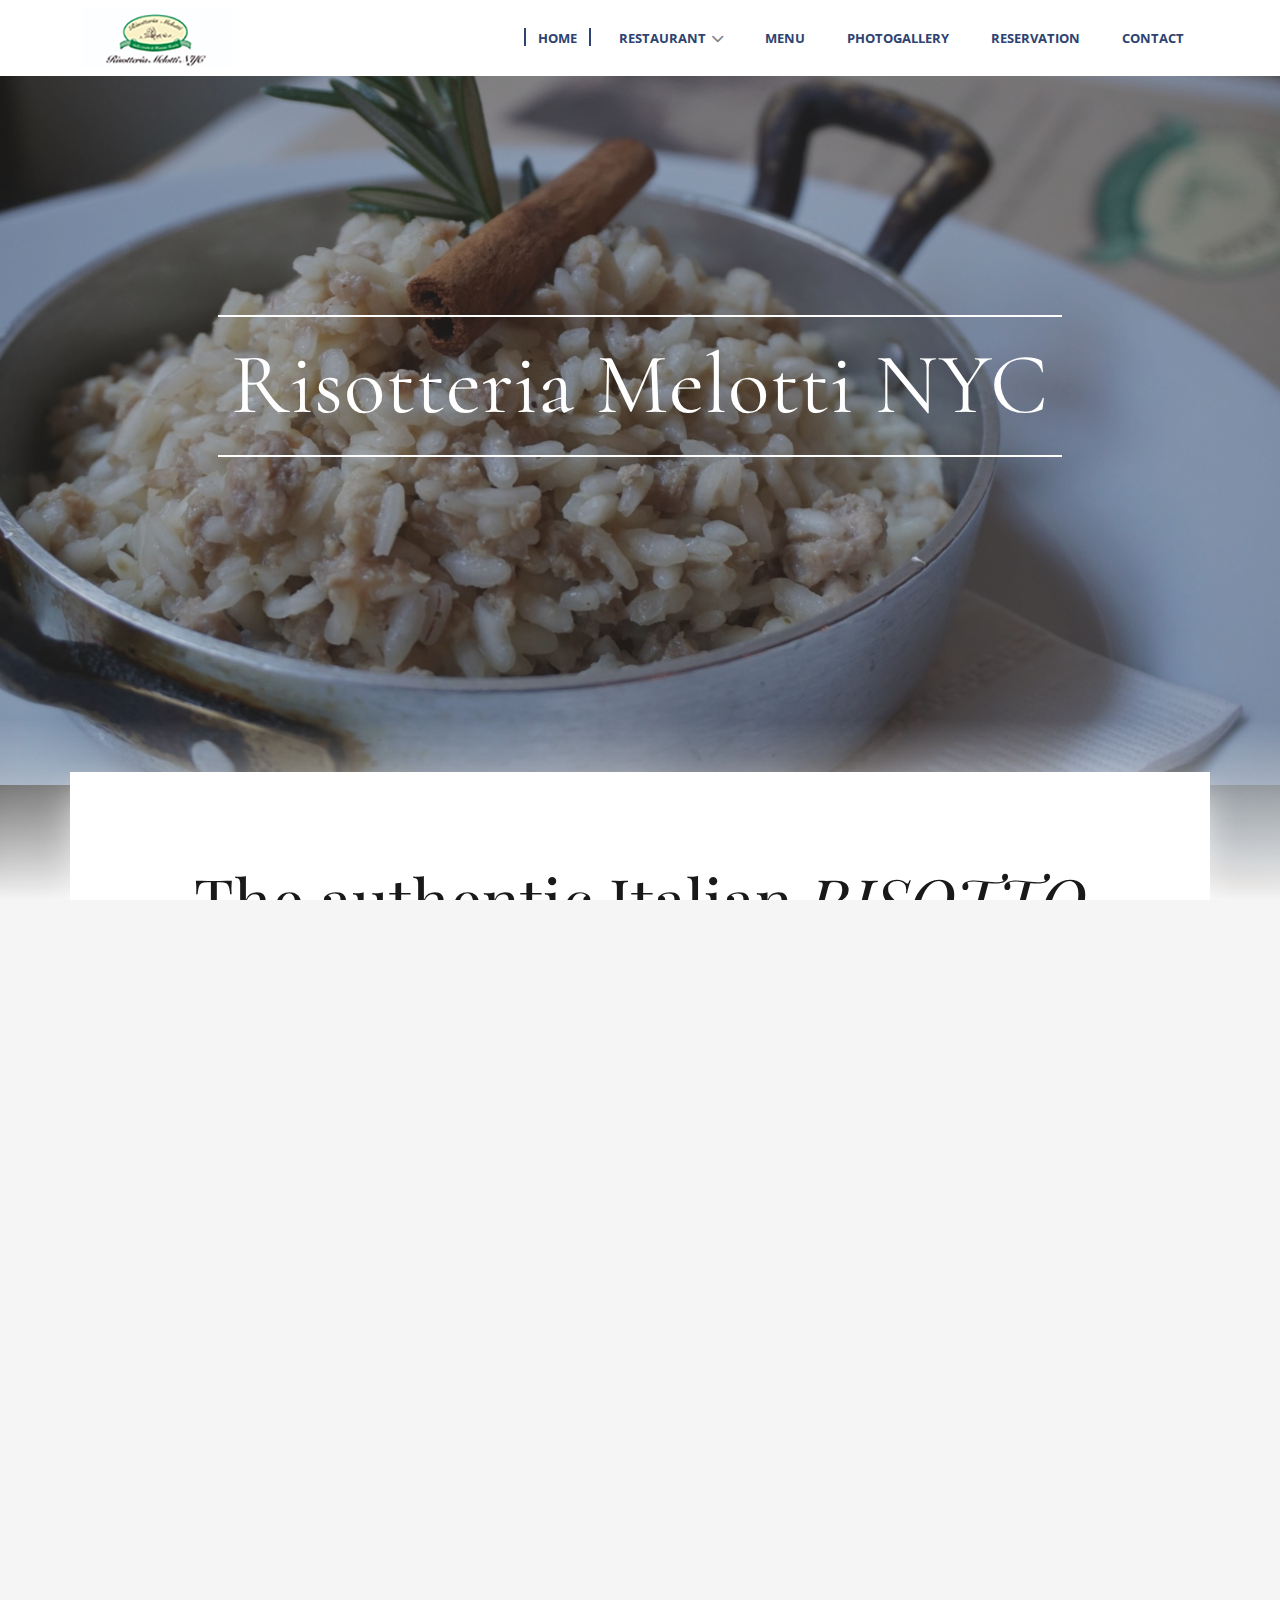
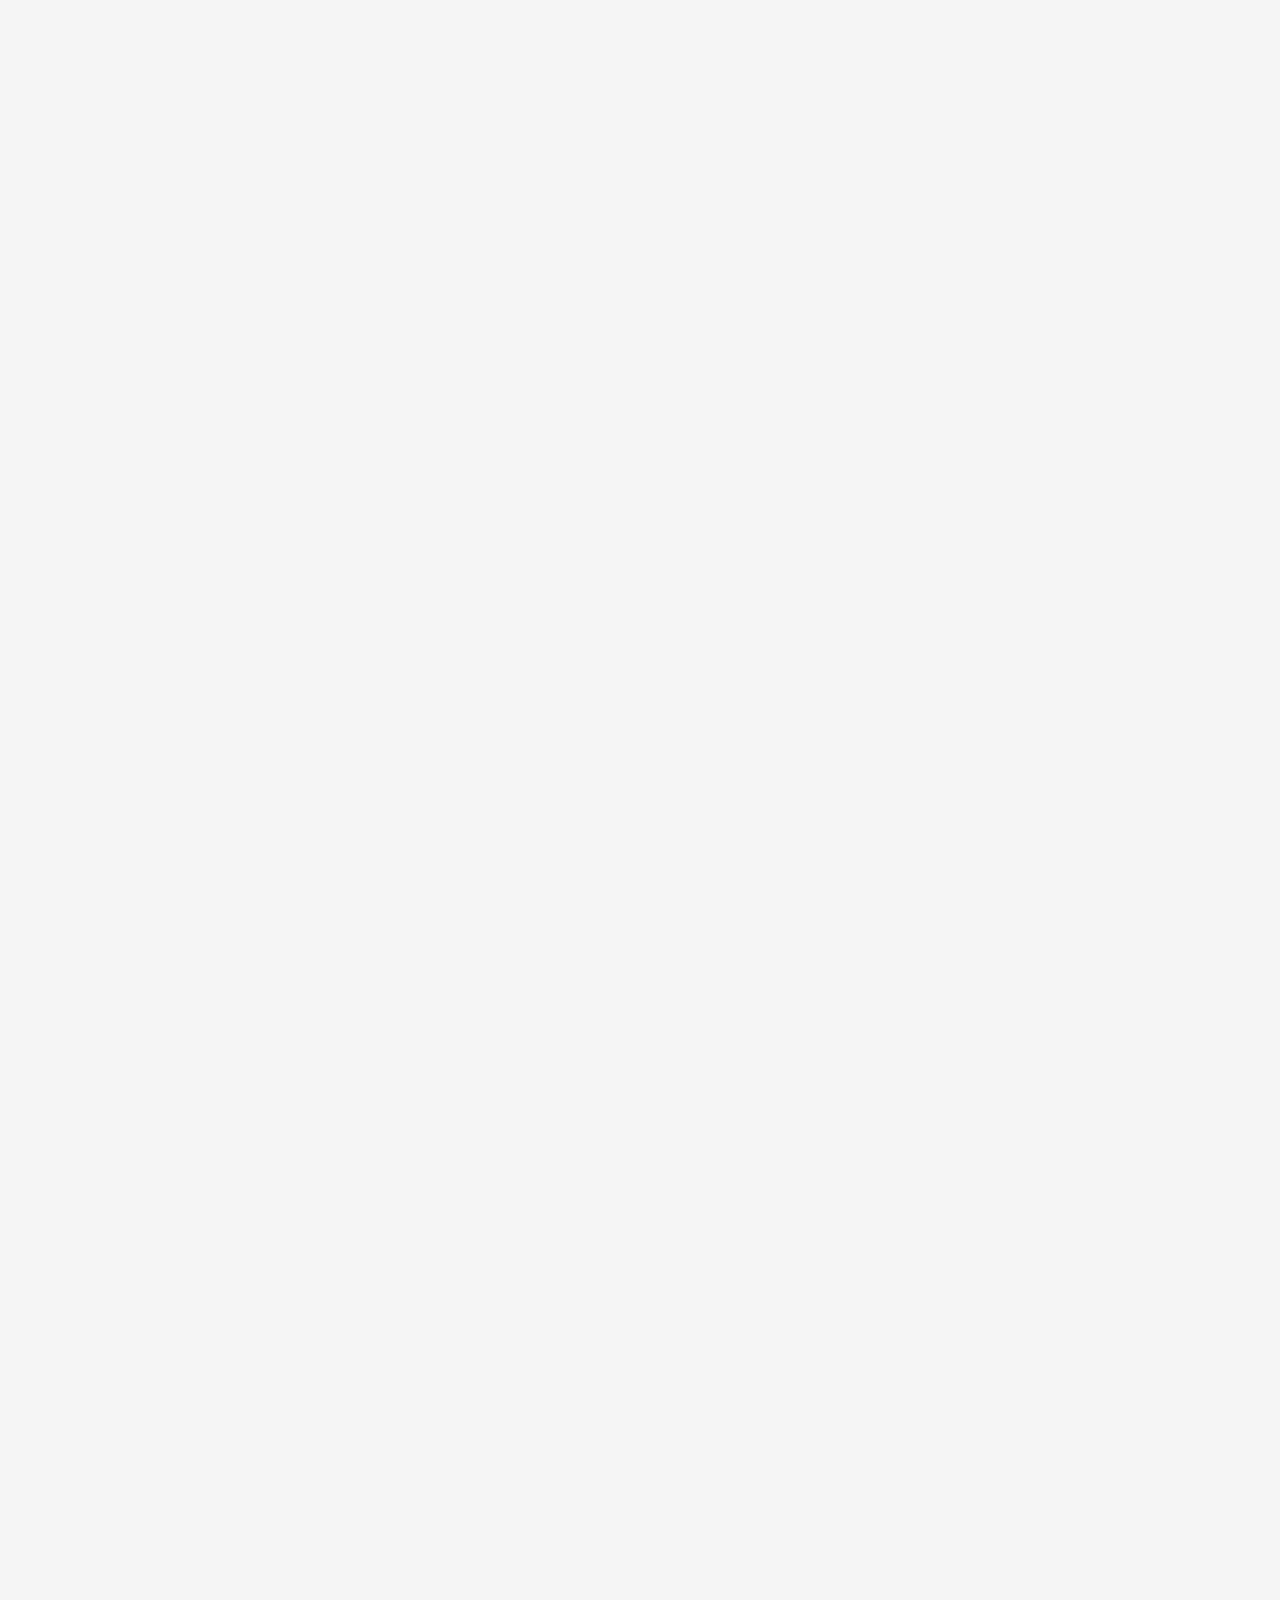
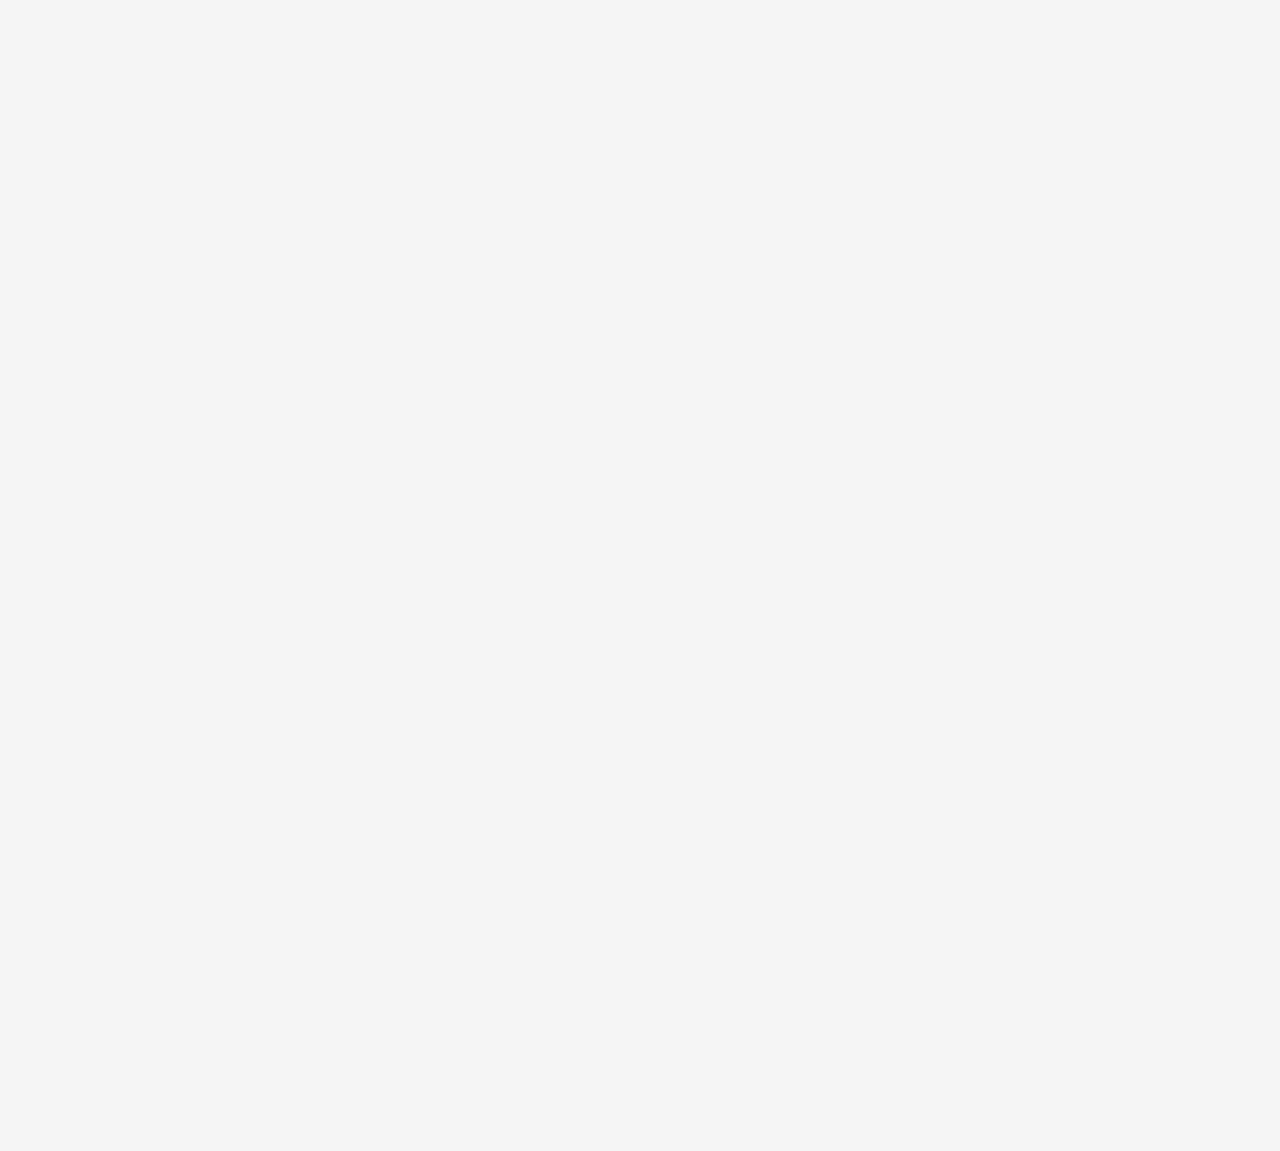
<file: index.html>
<!DOCTYPE html>
<html lang="en">
<head>
    <meta charset="UTF-8">
    <meta http-equiv="X-UA-Compatible" content="IE=edge">
    <meta name="viewport" content="width=device-width, initial-scale=1.0">
    <title>index</title>
    <!--=== Bootstrap ===-->
    <link rel="stylesheet" href="https://cdn.jsdelivr.net/npm/bootstrap@5.1.3/dist/css/bootstrap.min.css"/>
	    <!--=== Fontawesome icon ===-->
    <link rel="stylesheet" href="https://cdnjs.cloudflare.com/ajax/libs/font-awesome/6.0.0/css/all.min.css"/>
    <link rel="stylesheet" href="assets/scss/style.css">
</head>
<body>
    <!-- HEADER AREA START -->
    <header class="header" id="header_area">
        <div class="container">
            <nav class="navbar">
                <a href="./index.html" class="brand">
                    <img src="assets/images/Risotteria-Melotti-nyc-logo-newsletter.png" alt="logo">
                </a>
                <div class="burger" id="burger">
                    <span class="burger-line"></span>
                    <span class="burger-line"></span>
                    <span class="burger-line"></span>
                </div>
                <span class="overlay"></span>
                <div class="menu" id="menu">
                <div class="close_btn" id="close_btn" onclick="clOp()">
                <span><i class="fa-solid fa-xmark"></i></span>
                </div>
                    <ul class="menu-inner">
                        <li class="menu-item active">
                            <a class="menu-link" href="index.html">Home</a>
                        </li>
                        <li class="menu-item menu_hv">
                            <a class="menu-link" href="restaurant.html">restaurant<i class="fa-solid fa-chevron-down"></i></a>
                            <div class="dropdown_menu">
                                <a href="story.html" class="dropdown_item">AN ITALIAN STORY</a>
                                <a href="service.html" class="dropdown_item">srvices</a>
                                <a href="news.html" class="dropdown_item">news</a>
                            </div>
                        </li>
                        <li class="menu-item"><a class="menu-link" href="menu.html">menu</a></li>
                        <li class="menu-item"><a class="menu-link" href="photogallery.html">Photogallery</a></li>
                        <li class="menu-item"><a class="menu-link" href="not_found_404.html">reservation</a></li>
                        <li class="menu-item"><a class="menu-link" href="contact.html">contact</a></li>
                    </ul>
                </div>
            </nav>
        </div>
    </header>
    <!-- HEADER AREA END -->
    <!-- Home Area Start -->
    <section class="home_area" data-background="assets/images/hero.JPG">
        <div class="mid_content text-center">
            <h1>Risotteria Melotti NYC</h1>
        </div>
    </section>
    <!-- Home Area End -->
    <!-- Home Order Area Start -->
    <section class="home_order_area">
        <div class="container order_al_con">
            <div class="order_top_content">
                <div class="order_titel text-center">
                    <h2>The authentic Italian <span>RISOTTO</span></h2>
                </div>
                <div class="order_sub_titel text-center">
                    <p class="sub_text_1">Welcome to our little italian corner in Nyc</p>
                    <p class="sub_text_2">RISOTTO and TRADITIONAL ITALIAN CUISINE - 100% Gluten Free</p>
                </div>
            </div>
            <div class="order_reserve">
                <div class="reserve_titel text-center">
                    <h3>ENJOY OUR CUISINE!</h3>
                </div>
                <div class="row">
                    <div class="col-xl-4 col-lg-4 col-md-4 col-sm-12 col-12">
                        <div class="reserve_box text-center">
                            <div class="reserve_img">
                                <img src="assets/images/RESERVATION copia.jpg" alt="copia">
                            </div>
                            <div class="re_box_titel">
                                <h4 class="copia">RESERVATION</h4>
                            </div>
                        </div>
                    </div>
                    <div class="col-xl-4 col-lg-4 col-md-4 col-sm-12 col-12">
                        <div class="reserve_box text-center">
                            <div class="reserve_img">
                                <img src="assets/images/TELEFONO.jpg" alt="copia">
                            </div>
                            <div class="re_box_titel">
                                <h4 class="tel_phn">Call us</h4>
                            </div>
                        </div>
                    </div>
                    <div class="col-xl-4 col-lg-4 col-md-4 col-sm-12 col-12">
                        <div class="reserve_box text-center">
                            <div class="reserve_img">
                                <img src="assets/images/DELIVERY copia.jpg" alt="copia">
                            </div>
                            <div class="re_box_titel">
                                <h4 class="deli_ver">order a delivery</h4>
                            </div>
                        </div>
                    </div>
                </div>
                <div class="row">
                    <div class="col-xl-12 col-lg-12 col-md-12 col-sm-12 col-12">
                        <div class="order_btn_box">
                            <a href="#" class="btn order_btn">place your order</a>
                        </div>
                    </div>
                </div>
                <div class="more_order_btn">
                    <div class="row">
                        <div class="col-xl-4 col-lg-4 col-md-4 col-sm-12 col-12">
                            <div class="more_btn_box text-center">
                                <a href="#" class="btn more_or_btn">seami.ess</a>
                            </div>
                        </div>
                        <div class="col-xl-4 col-lg-4 col-md-4 col-sm-12 col-12">
                            <div class="more_btn_box text-center">
                                <a href="#" class="btn more_or_btn">grubhub</a>
                            </div>
                        </div>
                        <div class="col-xl-4 col-lg-4 col-md-4 col-sm-12 col-12">
                            <div class="more_btn_box text-center">
                                <a href="#" class="btn more_or_btn">uber eats</a>
                            </div>
                        </div>
                    </div>
                </div>
                <div class="menu_img_box">
                    <div class="row">
                        <div class="col-xl-4 col-lg-4 col-md-4 col-sm-12 col-12">
                            <div class="menu_img">
                                <img src="assets/images/risotto all-isolana pentolino (5).JPG" alt="">
                            </div>
                        </div>
                        <div class="col-xl-4 col-lg-4 col-md-4 col-sm-12 col-12">
                            <div class="menu_img">
                                <img src="assets/images/bzi3hzw.jpg" alt="">
                            </div>
                        </div>
                        <div class="col-xl-4 col-lg-4 col-md-4 col-sm-12 col-12">
                            <div class="menu_img">
                                <img src="assets/images/pescatora.jpg" alt="">
                            </div>
                        </div>
                    </div>
                </div>
            </div>
        </div>
    </section>
    <!-- Home Order Area End -->
    <!-- Home Oerp Area Start -->
    <section class="oerp_area">
        <div class="container" data-background="assets/images/018frd.png">
            <div class="oerp_titel text-center">
                <h2>Our educational <strong>RICE PADDIES</strong> </h2>
            </div>
            <div class="oerp_sub_titel text-center">
                <p><strong>Randall's Island Park</strong> - New York!</p>
            </div>
            <div class="row">
                <div class="col-xl-6 col-lg-6 col-md-6 col-sm-12 col-12">
                    <div class="oerp_left_content">
                        <img src="assets/images/cartello urban farm.jpg" alt="farm">
                    </div>
                </div>
                <div class="col-xl-6 col-lg-6 col-md-6 col-sm-12 col-12">
                    <div class="oerp_right_content">
                        <div class="right_text">
                            <p class="oerp_text_1">The Melotti staff, in collaboration with the Randall's island Association, organizes RICE CLASSES at Randall's Island Park in New York!</p>
                            <p class="oerp_text_2"><strong>COME TO VISIT US!</strong></p>
                        </div>
                        <div class="orep_phots">
                            <span><a href="#">photos</a></span>
                        </div>
                    </div>
                </div>
            </div>
        </div>
    </section>
    <!-- Home Oerp Area End -->
    <!-- FOOTER AREA START -->
    <section class="footer_area">
        <div class="footer_top_content">
            <div class="container">
                <div class="row">
                    <div class="col-xl-8 col-lg-8 col-md-12 col-sm-12 col-12">
                        <div class="footer_top_left_content">
                            <div class="row">
                                <div class="col-xl-6 col-lg-6 col-md-6 col-sm-12 col-12">
                                    <div class="left_ctn_box">
                                        <div class="titel">
                                            <h3>Where we are</h3>
                                        </div>
                                        <div class="fotter_adress_box">
                                            <p class="fo_te_1">EAST VILLAGE, MANHATTAN, NY</p>
                                            <p class="fo_te_2">309 east, 5th street, btw 1st & 2nd Av.</p>
                                            <h4 class="fo_sub_titel_2">call us</h4>
                                            <p class="ph_num"><span>phone:</span>+1 646 7558939</p>
                                                                                                                                <h4 class="fo_sub_titel_2">write us</h4>
                                            <p class="em_num">nyc@risotteriamelotti.com</p>
                                        </div>
                                        <div class="em_adres_box">
                                            <a href="#">www.risotteriamelotti.com</a>
                                        </div>
                                    </div>
                                </div>
                                <div class="col-xl-6 col-lg-6 col-md-6 col-sm-12 col-12">
                                    <div class="left_ctn_box text-center">
                                        <div class="titel t_2">
                                            <h3>Opening Times</h3>
                                        </div>
                                        <div class="sub_titel">
                                            <p>EVERYDAY OPEN</p>
                                        </div>
                                        <div class="time_shedule">
                                            <p>SUN - THU : 4pm - 10.30pm </p>
                                            <p>FRI-SAT : 4 pm - 11.00 pm</p>
                                            <p class="weak_shedule">SAT - SUN : 11.30 am - 15.30 pm</p>
                                        </div>
                                        <div class="table_btn">
                                            <a href="#" class="btn bok_table">book your table</a>
                                        </div>
                                    </div>
                                </div>
                            </div>
                            <div class="row">
                                <div class="col-xl-2 col-lg-2 col-md-3 col-sm-6 col-6">
                                    <div class="brand_logo">
                                        <a href="#"><img src="assets/images/nAKMJI27.jpeg" alt=""></a>
                                    </div>
                                </div>
                                <div class="col-xl-2 col-lg-2 col-md-3 col-sm-6 col-6">
                                    <div class="brand_logo">
                                        <a href="#"><img src="assets/images/_rFXV6p4.jpg" alt=""></a>
                                    </div>
                                </div>
                                <div class="col-xl-2 col-lg-2 col-md-3 col-sm-6 col-6">
                                    <div class="brand_logo">
                                        <a href="#"><img src="assets/images/1.jpg" alt=""></a>
                                    </div>
                                </div>
                                <div class="col-xl-2 col-lg-2 col-md-3 col-sm-6 col-6">
                                    <div class="brand_logo duble_logo">
                                        <a href="#"><img src="assets/images/grubhub order .jpg" style="margin-bottom:40px;" alt=""></a>
                                        <a href="#"><img src="assets/images/download.png" alt=""></a>
                                    </div>
                                </div>
                                <div class="col-xl-2 col-lg-2 col-md-3 col-sm-6 col-6">
                                    <div class="brand_logo">
                                        <a href="#"><img src="assets/images/Screen-Shot-2015-07-29-at-1.27.40-AM-300x243.png" alt=""></a>
                                    </div>
                                </div>
                            </div>
                            <div class="footer_bottom">
                                <div class="row">
                                    <div class="col-xl-6 col-lg-6 col-md-6 col-sm-12 col-12">
                                        <div class="bottom_ctn">
                                            <div class="titel">
                                                <h2>Follow us!</h2>
                                            </div>
                                            <div class="more_text">
                                                <p>STAY IN CONTACT WITH US AND SHARE OUR PASSION,</p>
                                            </div>
                                            <div class="policy_link">
                                                <a href="#">privacy policy</a>
                                            </div>
                                        </div>
                                    </div>
                                    <div class="col-xl-6 col-lg-6 col-md-6 col-sm-12 col-12">
                                        <div class="bottom_ctn_right">
                                            <div class="newsletter">
                                                <a href="#" class="btn newsleter_btn">Newsletter</a>
                                            </div>
                                            <div class="social_media">
                                                <ul>
                                                    <li>
                                                        <a href="#"> 
                                                            <img src="assets/images/facebook.png" alt=""> 
                                                        </a>
                                                    </li>
                                                    <li>
                                                        <a href="#"> 
                                                            <img src="assets/images/twitter.png" alt="">
                                                        </a>
                                                    </li>
                                                    <li>
                                                        <a href="#">
                                                            <img src="assets/images/instagram-9.png" alt="">
                                                        </a>
                                                    </li>
                                                </ul>
                                            </div>
                                            <div class="recomendation_sil">
                                                <img src="assets/images/Screenshot_1.png" alt="">
                                            </div>
                                        </div>
                                    </div>
                                </div>
                            </div>
                        </div>
                    </div>
                    <div class="col-xl-4 col-lg-4 col-md-12 col-sm-12 col-12">
                        <div class="map_area" style="position:relative; height: 100%;">
                            <iframe src="https://www.google.com/maps/embed?pb=!1m18!1m12!1m3!1d3976!2d-73.9882599!3d40.7267948!2m3!1f0!2f0!3f0!3m2!1i1024!2i768!4f13.1!3m3!1m2!1s0x0%3A0x0!2s40.7267948%2C-73.9882599!5e0!3m2!1sit!2sIT!4v1659683323000" style="position:absolute;top:0%;left:0%;width:100%;height:100%;" loading="lazy"></iframe>
                        </div>
                    </div>
                </div>
            </div>
        </div>
        <div class="footer_bg_bottom"></div>
    </section>
    <!-- FOOTER AREA End -->

      <!--=== ALL JS Here ===-->
    <!--=== jQuery 3.4.1 ===-->
    <script src="assets/js/jquery-3.4.1.min.js"></script>
	<!--=== Bootstrap js ===-->
    <script src="https://cdn.jsdelivr.net/npm/bootstrap@5.1.3/dist/js/bootstrap.bundle.min.js"></script>
    <script src="assets/js/custom.js"></script>
</body>
</html>
</file>
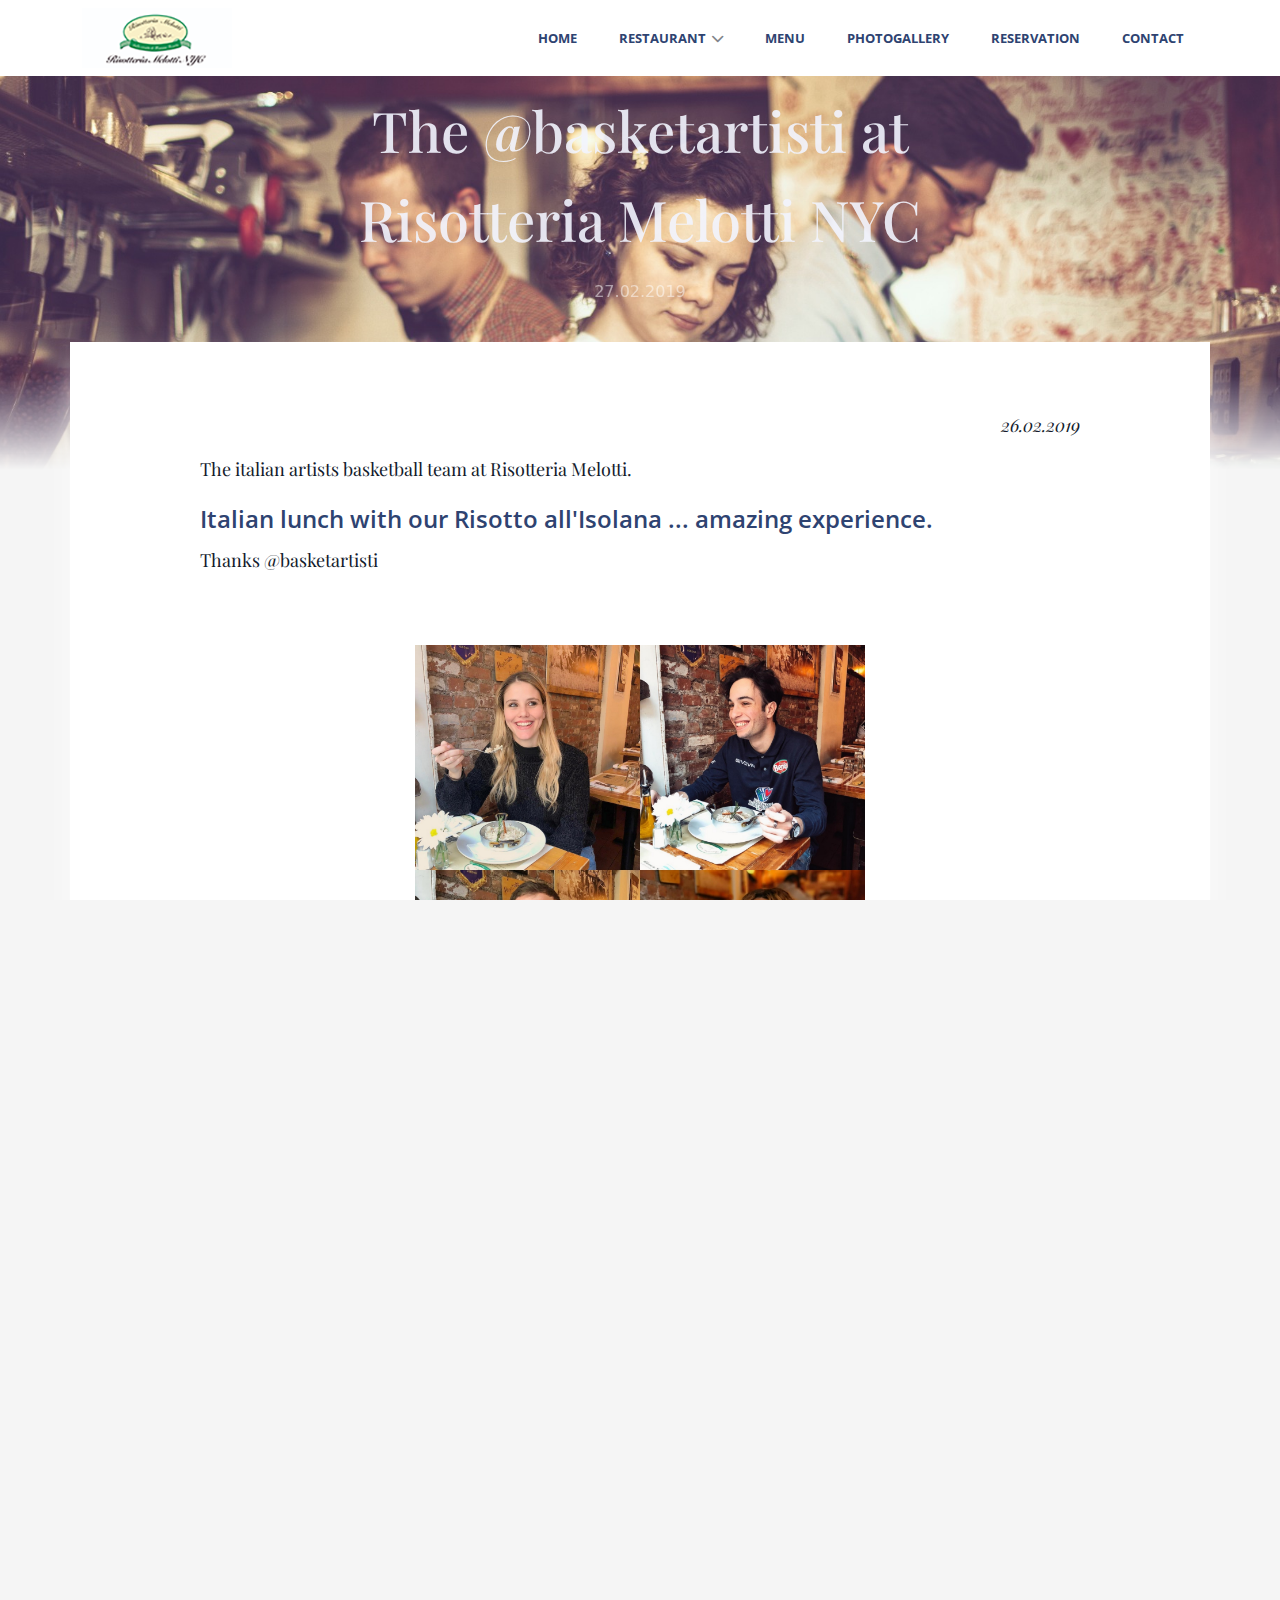
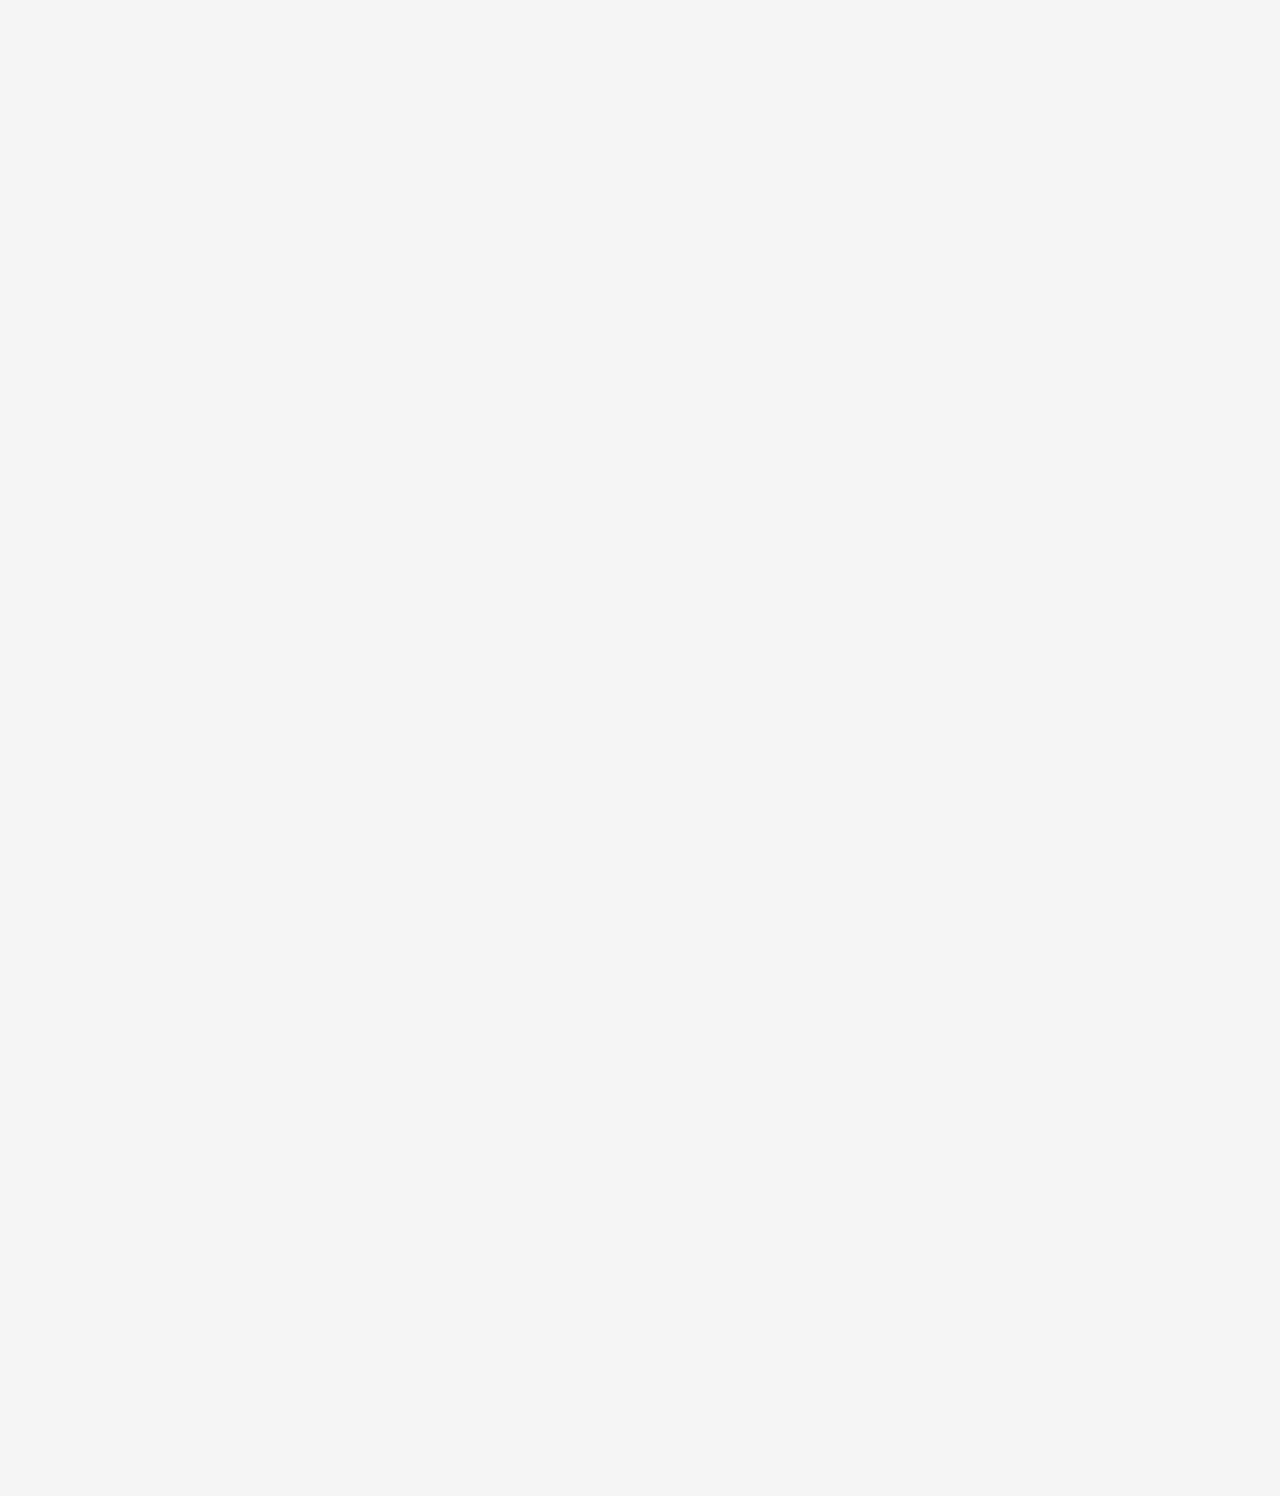
<file: basketartisti.html>
<!DOCTYPE html>
<html lang="en">
<head>
    <meta charset="UTF-8">
    <meta http-equiv="X-UA-Compatible" content="IE=edge">
    <meta name="viewport" content="width=device-width, initial-scale=1.0">
    <title>bask</title>
    <!--=== Bootstrap ===-->
    <link rel="stylesheet" href="https://cdn.jsdelivr.net/npm/bootstrap@5.1.3/dist/css/bootstrap.min.css"/>
	    <!--=== Fontawesome icon ===-->
    <link rel="stylesheet" href="https://cdnjs.cloudflare.com/ajax/libs/font-awesome/6.0.0/css/all.min.css"/>
    <link rel="stylesheet" href="assets/scss/style.css">
</head>
<body>
    <!-- HEADER AREA START -->
    <header class="header inner_page_header">
        <div class="container">
            <nav class="navbar">
                <a href="./index.html" class="brand">
                    <img src="assets/images/Risotteria-Melotti-nyc-logo-newsletter.png" alt="logo">
                </a>
                <div class="burger" id="burger">
                    <span class="burger-line"></span>
                    <span class="burger-line"></span>
                    <span class="burger-line"></span>
                </div>
                <span class="overlay"></span>
                <div class="menu" id="menu">
                <div class="close_btn" id="close_btn" onclick="clOp()">
                <span><i class="fa-solid fa-xmark"></i></span>
                </div>
                    <ul class="menu-inner">
                        <li class="menu-item">
                            <a class="menu-link" href="index.html">Home</a>
                        </li>
                        <li class="menu-item menu_hv">
                            <a class="menu-link" href="restaurant.html">restaurant<i class="fa-solid fa-chevron-down"></i></a>
                            <div class="dropdown_menu">
                                <a href="story.html" class="dropdown_item">AN ITALIAN STORY</a>
                                <a href="service.html" class="dropdown_item">srvices</a>
                                <a href="news.html" class="dropdown_item">news</a>
                            </div>
                        </li>
                        <li class="menu-item"><a class="menu-link" href="menu.html">menu</a></li>
                        <li class="menu-item"><a class="menu-link" href="photogallery.html">Photogallery</a></li>
                        <li class="menu-item"><a class="menu-link" href="not_found_404.html">reservation</a></li>
                        <li class="menu-item"><a class="menu-link" href="contact.html">contact</a></li>
                    </ul>
                </div>
            </nav>
        </div>
    </header>
    <!-- HEADER AREA END -->
    <!-- Inner Page Banner Area Start -->
    <section class="bask_inner_banner_area" data-background="assets/images/bg_404.jpg">
        <div class="banner_content">
            <p>The @basketartisti at Risotteria Melotti NYC</p>
            <span>27.02.2019</span>
        </div>
    </section>
    <!-- Inner Page Banner Area End -->
    <section class="bask_page_content">
        <div class="container">
            <div class="page_content">
                <div class="date">
                    <p>26.02.2019</p>
                </div>
                <div class="main_con">
                    <p>The italian artists basketball team at Risotteria Melotti.</p>
                    <h5>Italian lunch with our Risotto all'Isolana ... amazing experience.</h5>
                    <p class="b_t_2">Thanks @basketartisti</p>
                    <div class="con_img text-center">
                        <img src="assets/images/IMG_20190227_092910.jpg" alt="">
                    </div>
                    <div class="blcqu">
                        <p>A Nyc c'è un pezzo di tradizione italiana si chiama Risotteria Melotti NYC cucina di altissima qualità con il miglior riso italiano.. da provare.. parola della NBA italiana!</p>
                        <span>Grazie BasketArtisti per la visita! </span>
                    </div>
                </div>
                <div class="p_pills">
                    <ul>
                        <li>
                            <a href="#" class="btn fb">
                                <i class="fa-brands fa-facebook"></i> Condividi
                            </a>
                        </li>
                        <li>
                            <a href="#" class="btn tw">
                                <i class="fa-brands fa-twitter"></i> tweet
                            </a>
                        </li>
                    </ul>
                </div>
                <div class="cm_box_row">
                    <p>Commenti: 0</p>
                    <div class="sel_bx">
                        <span class="sel_t">Ordina per</span>
                        <span>
                            <select class="form-select form-control" aria-label="Default select example">
                                <option selected>Open this select menu</option>
                                <option value="1">novita</option>
                                <option value="2">meno recenti</option>
                            </select>
                        </span>
                    </div>
                </div>
                <div class="comnt_box">
                    <span><img src="assets/images/f_user.jpg" alt=""></span>
                    <textarea name="" id="" cols="30" rows="5" placeholder="Aggiungi un commento"></textarea>
                </div>
                <span class="cm_foter">
                    <i class="fa-brands fa-facebook"></i>Plug-in Commenti di Facebook
                </span>
            </div>
        </div>
    </section>
    <!-- FOOTER AREA START -->
    <section class="footer_area">
        <div class="footer_top_content">
            <div class="container">
                <div class="row">
                    <div class="col-xl-8 col-lg-8 col-md-12 col-sm-12 col-12">
                        <div class="footer_top_left_content">
                            <div class="row">
                                <div class="col-xl-6 col-lg-6 col-md-6 col-sm-12 col-12">
                                    <div class="left_ctn_box">
                                        <div class="titel">
                                            <h3>Where we are</h3>
                                        </div>
                                        <div class="fotter_adress_box">
                                            <p class="fo_te_1">EAST VILLAGE, MANHATTAN, NY</p>
                                            <p class="fo_te_2">309 east, 5th street, btw 1st & 2nd Av.</p>
                                            <h4 class="fo_sub_titel_2">call us</h4>
                                            <p class="ph_num"><span>phone:</span>+1 646 7558939</p>
                                                                                                                                <h4 class="fo_sub_titel_2">write us</h4>
                                            <p class="em_num">nyc@risotteriamelotti.com</p>
                                        </div>
                                        <div class="em_adres_box">
                                            <a href="#">www.risotteriamelotti.com</a>
                                        </div>
                                    </div>
                                </div>
                                <div class="col-xl-6 col-lg-6 col-md-6 col-sm-12 col-12">
                                    <div class="left_ctn_box text-center">
                                        <div class="titel t_2">
                                            <h3>Opening Times</h3>
                                        </div>
                                        <div class="sub_titel">
                                            <p>EVERYDAY OPEN</p>
                                        </div>
                                        <div class="time_shedule">
                                            <p>SUN - THU : 4pm - 10.30pm </p>
                                            <p>FRI-SAT : 4 pm - 11.00 pm</p>
                                            <p class="weak_shedule">SAT - SUN : 11.30 am - 15.30 pm</p>
                                        </div>
                                        <div class="table_btn">
                                            <a href="#" class="btn bok_table">book your table</a>
                                        </div>
                                    </div>
                                </div>
                            </div>
                            <div class="row">
                                <div class="col-xl-2 col-lg-2 col-md-3 col-sm-6 col-6">
                                    <div class="brand_logo">
                                        <a href="#"><img src="assets/images/nAKMJI27.jpeg" alt=""></a>
                                    </div>
                                </div>
                                <div class="col-xl-2 col-lg-2 col-md-3 col-sm-6 col-6">
                                    <div class="brand_logo">
                                        <a href="#"><img src="assets/images/_rFXV6p4.jpg" alt=""></a>
                                    </div>
                                </div>
                                <div class="col-xl-2 col-lg-2 col-md-3 col-sm-6 col-6">
                                    <div class="brand_logo">
                                        <a href="#"><img src="assets/images/1.jpg" alt=""></a>
                                    </div>
                                </div>
                                <div class="col-xl-2 col-lg-2 col-md-3 col-sm-6 col-6">
                                    <div class="brand_logo duble_logo">
                                        <a href="#"><img src="assets/images/grubhub order .jpg" style="margin-bottom:40px;" alt=""></a>
                                        <a href="#"><img src="assets/images/download.png" alt=""></a>
                                    </div>
                                </div>
                                <div class="col-xl-2 col-lg-2 col-md-3 col-sm-6 col-6">
                                    <div class="brand_logo">
                                        <a href="#"><img src="assets/images/Screen-Shot-2015-07-29-at-1.27.40-AM-300x243.png" alt=""></a>
                                    </div>
                                </div>
                            </div>
                            <div class="footer_bottom">
                                <div class="row">
                                    <div class="col-xl-6 col-lg-6 col-md-6 col-sm-12 col-12">
                                        <div class="bottom_ctn">
                                            <div class="titel">
                                                <h2>Follow us!</h2>
                                            </div>
                                            <div class="more_text">
                                                <p>STAY IN CONTACT WITH US AND SHARE OUR PASSION,</p>
                                            </div>
                                            <div class="policy_link">
                                                <a href="#">privacy policy</a>
                                            </div>
                                        </div>
                                    </div>
                                    <div class="col-xl-6 col-lg-6 col-md-6 col-sm-12 col-12">
                                        <div class="bottom_ctn_right">
                                            <div class="newsletter">
                                                <a href="#" class="btn newsleter_btn">Newsletter</a>
                                            </div>
                                            <div class="social_media">
                                                <ul>
                                                    <li>
                                                        <a href="#"> 
                                                            <img src="assets/images/facebook.png" alt=""> 
                                                        </a>
                                                    </li>
                                                    <li>
                                                        <a href="#"> 
                                                            <img src="assets/images/twitter.png" alt="">
                                                        </a>
                                                    </li>
                                                    <li>
                                                        <a href="#">
                                                            <img src="assets/images/instagram-9.png" alt="">
                                                        </a>
                                                    </li>
                                                </ul>
                                            </div>
                                            <div class="recomendation_sil">
                                                <img src="assets/images/Screenshot_1.png" alt="">
                                            </div>
                                        </div>
                                    </div>
                                </div>
                            </div>
                        </div>
                    </div>
                    <div class="col-xl-4 col-lg-4 col-md-12 col-sm-12 col-12">
                        <div class="map_area" style="position:relative; height: 100%;">
                            <iframe src="https://www.google.com/maps/embed?pb=!1m18!1m12!1m3!1d3976!2d-73.9882599!3d40.7267948!2m3!1f0!2f0!3f0!3m2!1i1024!2i768!4f13.1!3m3!1m2!1s0x0%3A0x0!2s40.7267948%2C-73.9882599!5e0!3m2!1sit!2sIT!4v1659683323000" style="position:absolute;top:0%;left:0%;width:100%;height:100%;" loading="lazy"></iframe>
                        </div>
                    </div>
                </div>
            </div>
        </div>
        <div class="footer_bg_bottom"></div>
    </section>
    <!-- FOOTER AREA End -->

      <!--=== ALL JS Here ===-->
    <!--=== jQuery 3.4.1 ===-->
    <script src="assets/js/jquery-3.4.1.min.js"></script>
	<!--=== Bootstrap js ===-->
    <script src="https://cdn.jsdelivr.net/npm/bootstrap@5.1.3/dist/js/bootstrap.bundle.min.js"></script>
    <script src="assets/js/custom.js"></script>
</body>
</html>
</file>
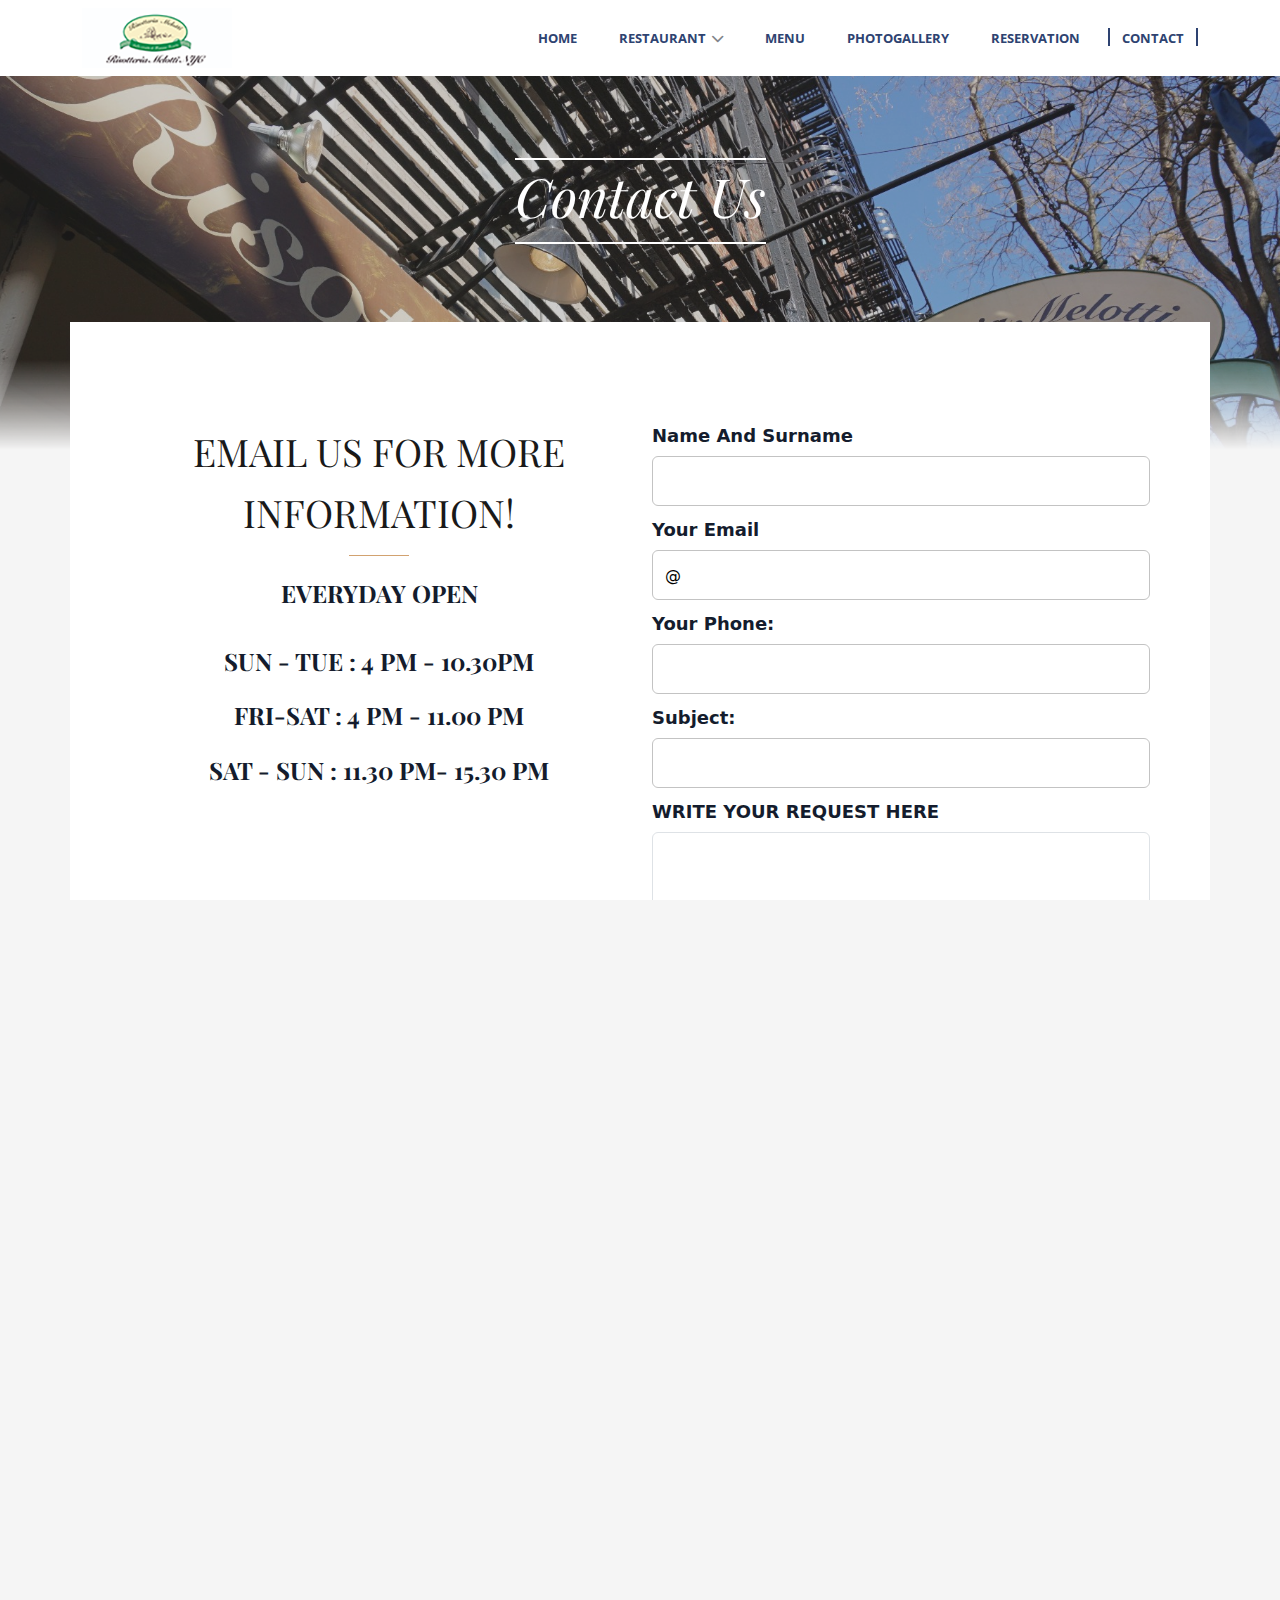
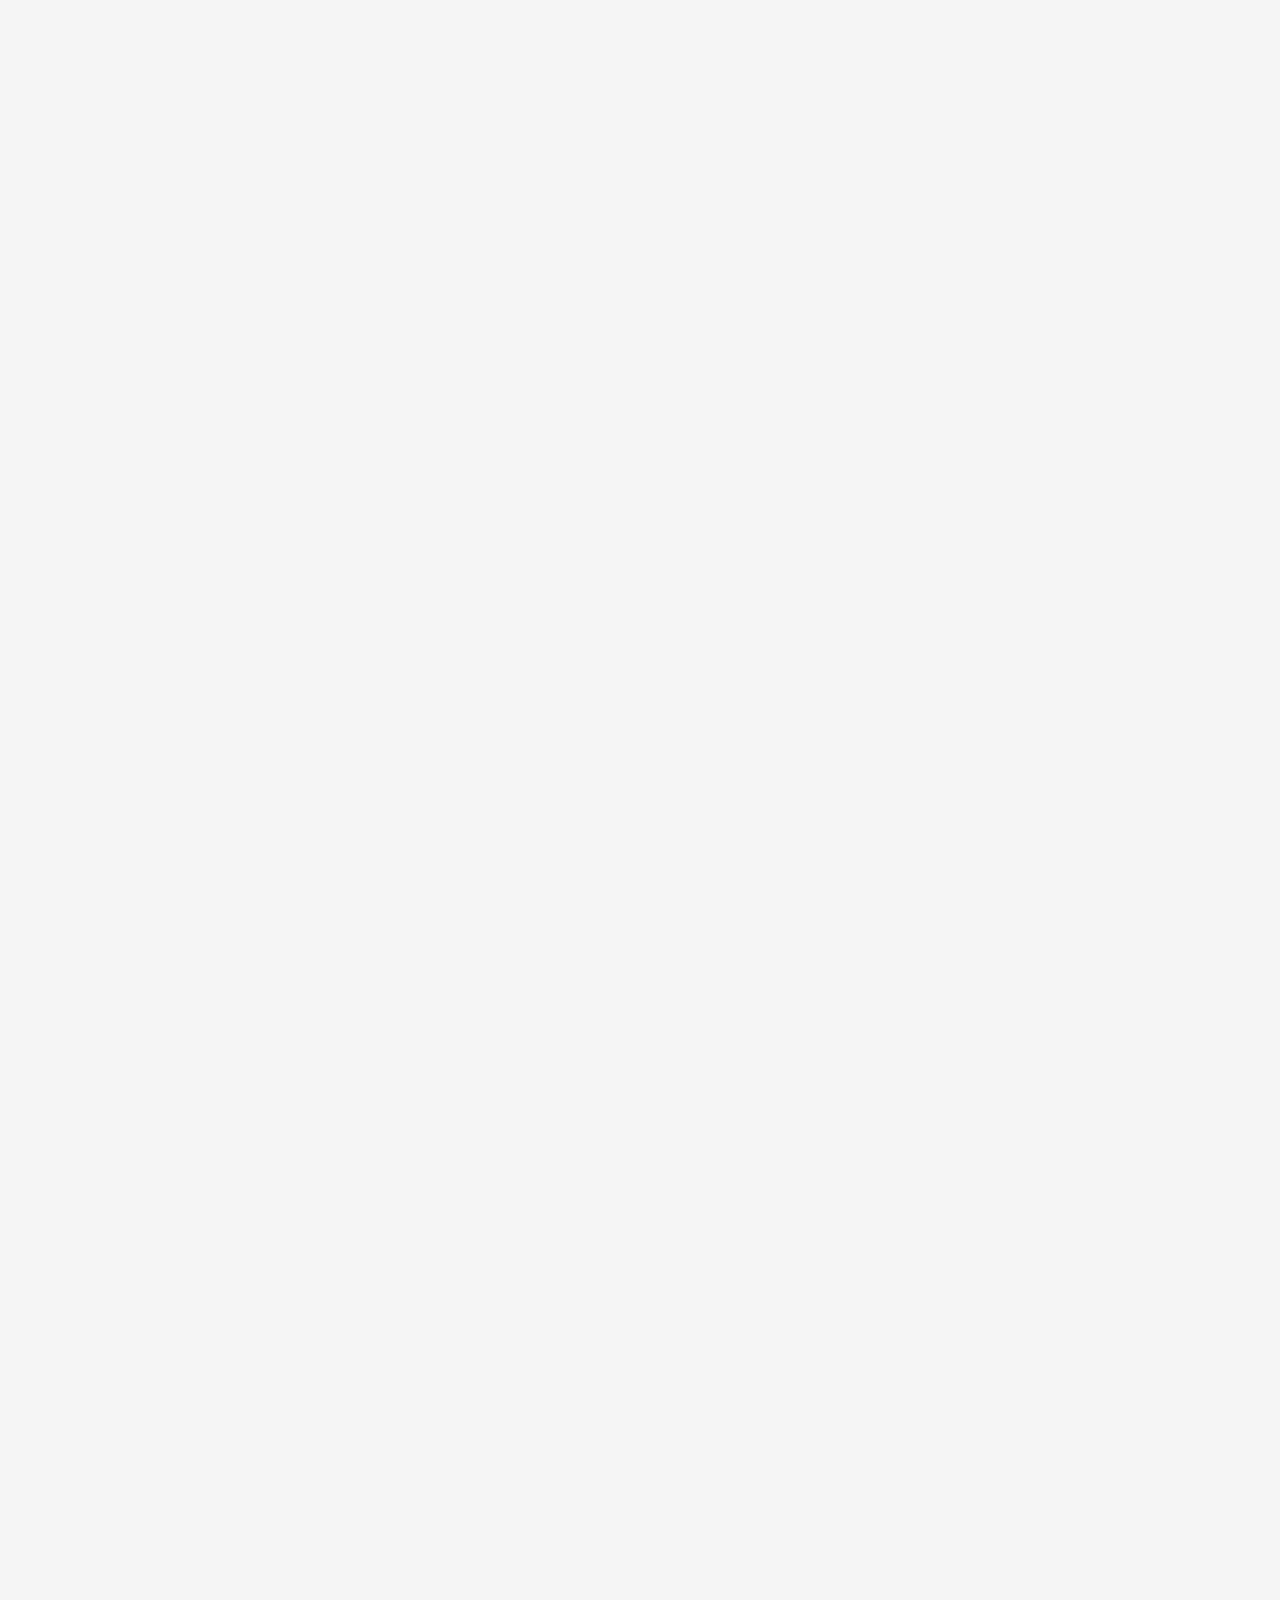
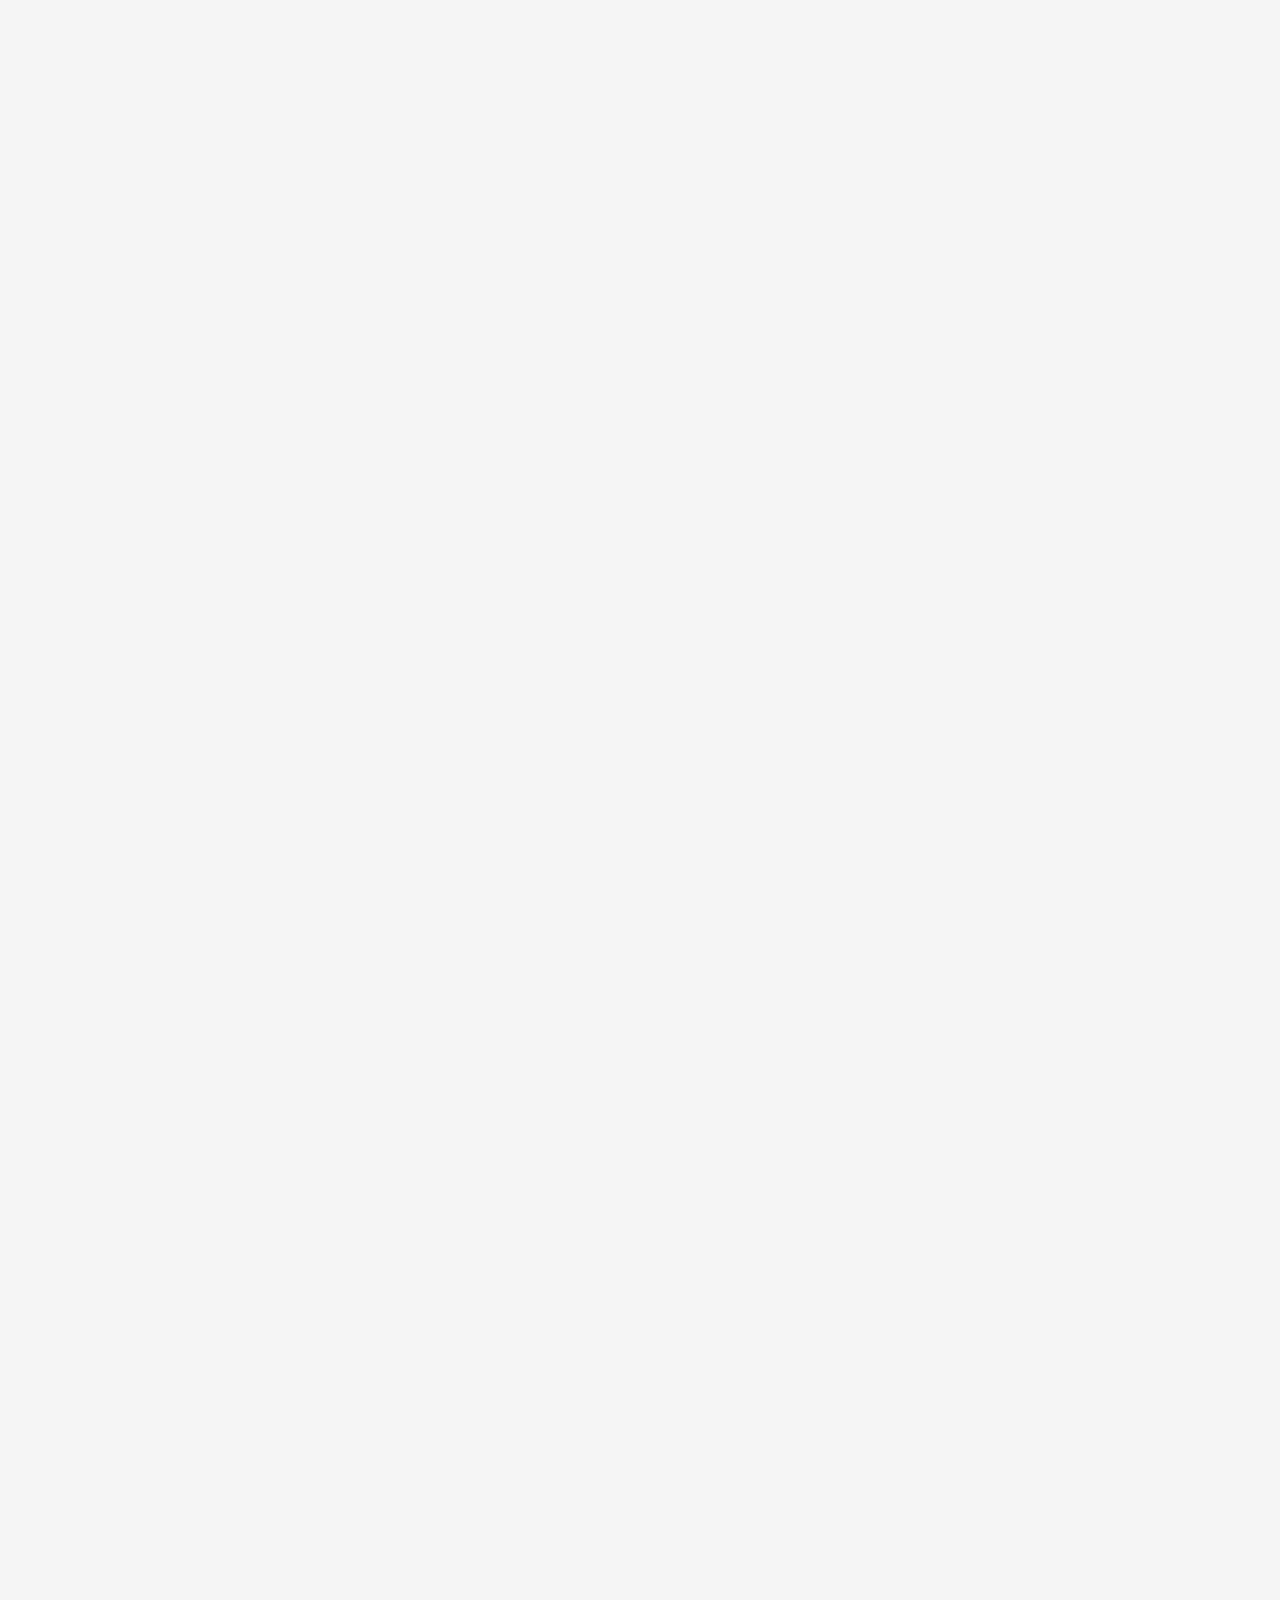
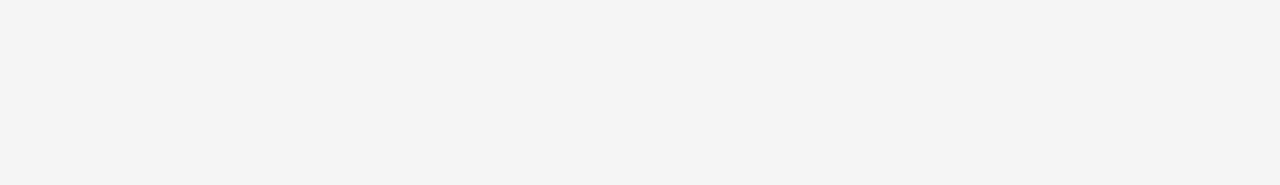
<file: contact.html>
<!DOCTYPE html>
<html lang="en">
<head>
    <meta charset="UTF-8">
    <meta http-equiv="X-UA-Compatible" content="IE=edge">
    <meta name="viewport" content="width=device-width, initial-scale=1.0">
    <title>Contact</title>
    <!--=== Bootstrap ===-->
    <link rel="stylesheet" href="https://cdn.jsdelivr.net/npm/bootstrap@5.1.3/dist/css/bootstrap.min.css"/>
	    <!--=== Fontawesome icon ===-->
    <link rel="stylesheet" href="https://cdnjs.cloudflare.com/ajax/libs/font-awesome/6.0.0/css/all.min.css"/>
    <link rel="stylesheet" href="assets/scss/style.css">
</head>
<body>
    <!-- HEADER AREA START -->
    <header class="header">
        <div class="container">
            <nav class="navbar">
                <a href="./index.html" class="brand">
                    <img src="assets/images/Risotteria-Melotti-nyc-logo-newsletter.png" alt="logo">
                </a>
                <div class="burger" id="burger">
                    <span class="burger-line"></span>
                    <span class="burger-line"></span>
                    <span class="burger-line"></span>
                </div>
                <span class="overlay"></span>
                <div class="menu" id="menu">
                <div class="close_btn" id="close_btn" onclick="clOp()">
                <span><i class="fa-solid fa-xmark"></i></span>
                </div>
                    <ul class="menu-inner">
                        <li class="menu-item">
                            <a class="menu-link" href="index.html">Home</a>
                        </li>
                        <li class="menu-item menu_hv">
                            <a class="menu-link" href="restaurant.html">restaurant<i class="fa-solid fa-chevron-down"></i></a>
                            <div class="dropdown_menu">
                                <a href="story.html" class="dropdown_item">AN ITALIAN STORY</a>
                                <a href="service.html" class="dropdown_item">srvices</a>
                                <a href="news.html" class="dropdown_item">news</a>
                            </div>
                        </li>
                        <li class="menu-item"><a class="menu-link" href="menu.html">menu</a></li>
                        <li class="menu-item"><a class="menu-link" href="photogallery.html">Photogallery</a></li>
                        <li class="menu-item"><a class="menu-link" href="not_found_404.html">reservation</a></li>
                        <li class="menu-item active"><a class="menu-link" href="contact.html">contact</a></li>
                    </ul>
                </div>
            </nav>
        </div>
    </header>
    <!-- HEADER AREA END -->
    <!-- Inner Page Banner Area Start -->
    <section class="cn_inner_banner_area" data-background="assets/images/ab_bg.JPG">
        <div class="banner_content">
            <span>contact us</span>
        </div>
    </section>
    <!-- Inner Page Banner Area End -->
    <div class="contact_sec_1">
        <div class="container">
            <div class="sec_1_contact">
                <div class="row">
                    <div class="col-xl-6 col-lg-6 col-md-12 col-sm-12 col-12">
                        <div class="con_s1_left">
                            <h2>EMAIL US FOR MORE INFORMATION!</h2>
                            <p class="s_11">EVERYDAY OPEN</p>
                            <p class="s_12">SUN - TUE : 4 PM - 10.30PM</p>
                            <p class="s_12">FRI-SAT : 4 PM - 11.00 PM</p>
                            <p class="s_12">SAT - SUN : 11.30 PM- 15.30 PM</p>
                        </div>
                    </div>
                    <div class="col-xl-6 col-lg-6 col-md-12 col-sm-12 col-12">
                        <div class="con_s1_right">
                            <div class="contact_form">
                                <form>
                                    <div class="form-group">
                                        <label for="Name">Name and Surname</label>
                                        <input type="text" class="form-control">
                                    </div>
                                    <div class="form-group">
                                        <label for="Name">Your Email</label>
                                        <input type="email" placeholder="@" class="form-control">
                                    </div>
                                    <div class="form-group">
                                        <label for="Name">Your phone:</label>
                                        <input type="text" class="form-control">
                                    </div>
                                    <div class="form-group">
                                        <label for="Name">Subject:</label>
                                        <input type="text" class="form-control">
                                    </div>
                                    <div class="form-group">
                                        <label for="Name">WRITE YOUR REQUEST HERE</label>
                                        <textarea cols="30" rows="4" class="form-control"></textarea>
                                    </div>
                                    <div class="form-group con_dition">
                                        <input class="styled-checkbox" id="styled-checkbox-1" type="checkbox" value="value1">
                                        <label class="la_bel" for="styled-checkbox-1">I authorize the processing of my personal data pursuant to the GDPR (<a href="#">Privacy policy 7.1</a> )</label>
                                    </div>
                                </form>
                                <div class="send_btn">
                                    <button class="btn con_btn" type="submit">send</button>
                                </div>
                            </div>
                        </div>
                    </div>
                </div>
            </div>
            <div class="con_di_vider"></div>
            <div class="s2_lotion">
                <div class="row">
                    <div class="col-xl-6 col-lg-6 col-md-12 col-sm-12 col-12">
                        <div class="s2_img">
                            <img src="assets/images/IMG_20130729_183130.jpg" alt="contact image">
                        </div>
                    </div>
                    <div class="col-xl-6 col-lg-6 col-md-12 col-sm-12 col-12">
                        <div class="s2_right_detail">
                            <div class="titel">
                                <h3>Risotteria Melotti NYC <span>East Village</span></h3>
                            </div>
                            <div class="detail">
                                <p class="t_1">find us</p>
                                <p class="lo_ad">309 E 5th Street</p>
                                <p class="lo_ad">btw  1st-2nd Av - 10003</p>
                                <p class="lo_ad">MANHATTAN - NEW YORK</p>
                            </div>
                            <div class="detail">
                                <p class="t_1">call us</p>
                                <p class="lo_d"><a href="#" class="lo_ad">+1 646 7558939</a></p>
                            </div>
                            <div class="detail">
                                <p class="t_1">write us</p>
                                <p class="lo_d">
                                    <a href="#" class="lo_ad">nyc@risotteriamelotti.com</a>
                                </p>
                            </div>
                        </div>
                    </div>
                </div>
            </div>
            <div class="con_di_vider"></div>
            <div class="s3_cer text-center">
                <h4 class="titl">GIFT CERTIFICATES AVAILABLE!</h4>
                <p class="sub_titl">To order it, please complete the form above</p>
                <p class="t_3">Please write us your name, recipent's name, amount. Payment by credit card ( your card n° is needed) or insert your phone number to be called.</p>
                <p class="t_b">Grazie mille!</p>
            </div>

        </div>
    </div>
    <div class="newslater_area">
        <div class="container" data-background="assets/images/pen-memoir-image.jpg">
            <div class="row">
                <div class="col-xl-6 col-lg-6 col-md-6 col-sm-12 col-12">
                    <div class="news_left">
                        <h4>NEWSLETTER</h4>
                        <p class="t_5">Stay in touch with us</p>
                        <p class="t_6">To continue discovering our authentic Italian traditions, new dishes and interesting initiatives.</p>
                    </div>
                </div>
                <div class="col-xl-6 col-lg-6 col-md-6 col-sm-12 col-12">
                    <div class="news_right">
                        <div class="newslatter_form">
                            <div class="form_box">
                                <p class="t_7">Inserisci il tuo indirizzo email per iscriverti <span>*</span></p>
                            <input type="email" placeholder="Email" class="form-control">
                            <p class="t_8">Indica il tuo indirizzo email per iscriverti. Es. abc@xyz.com </p>
                            <div class="con_dition">
                                <input class="styled-checkbox" id="styled-checkbox-2" type="checkbox" value="value1">
                                <label for="styled-checkbox-2">* Acconsento al trattamento dei miei dati personali (ai sensi del GDPR Regolamento UE n. 2016/679 -</label>
                            </div>
                            <a href="#">Informativa sul trattamento dei dati personali 7.2</a>
                            <p class="t_8">Personalizza questo testo di aiuto opzionale prima di pubblicare il modulo.</p>
                            <a href="#" class="btn nw_btn">iscriviti</a>
                            </div>
                        </div>
                    </div>
                </div>
            </div>
        </div>
    </div>
    <section class="gift_card_area">
        <div class="container" data-background="assets/images/GIFT.png">
                <div class="gif_inner">
                <h2 class="t_8">MAKE A GIFT!</h2>
                <p class="t_9">Offer someone a dining experience at the Risotteria Melotti. Sit at a table in a family environment and enjoy the 100% gluten free cooking. Unforgettable moments, characterized by Italian food.</p>
                <h4 class="t_11">GIFT CERTIFICATES AVAILABLE!</h4>
                <p class="t_12">To order it, please complete the form above!</p>
                <p class="t_13">Please write us your name, recipent's name, amount. Payment by credit card ( your card n° is needed) or insert your phone number to be called.</p>
            </div>
        </div>
    </section>
    <!-- FOOTER AREA START -->
    <section class="footer_area">
        <div class="footer_top_content">
            <div class="container">
                <div class="row">
                    <div class="col-xl-8 col-lg-8 col-md-12 col-sm-12 col-12">
                        <div class="footer_top_left_content">
                            <div class="row">
                                <div class="col-xl-6 col-lg-6 col-md-6 col-sm-12 col-12">
                                    <div class="left_ctn_box">
                                        <div class="titel">
                                            <h3>Where we are</h3>
                                        </div>
                                        <div class="fotter_adress_box">
                                            <p class="fo_te_1">EAST VILLAGE, MANHATTAN, NY</p>
                                            <p class="fo_te_2">309 east, 5th street, btw 1st & 2nd Av.</p>
                                            <h4 class="fo_sub_titel_2">call us</h4>
                                            <p class="ph_num"><span>phone:</span>+1 646 7558939</p>
                                                                                                                                <h4 class="fo_sub_titel_2">write us</h4>
                                            <p class="em_num">nyc@risotteriamelotti.com</p>
                                        </div>
                                        <div class="em_adres_box">
                                            <a href="#">www.risotteriamelotti.com</a>
                                        </div>
                                    </div>
                                </div>
                                <div class="col-xl-6 col-lg-6 col-md-6 col-sm-12 col-12">
                                    <div class="left_ctn_box text-center">
                                        <div class="titel t_2">
                                            <h3>Opening Times</h3>
                                        </div>
                                        <div class="sub_titel">
                                            <p>EVERYDAY OPEN</p>
                                        </div>
                                        <div class="time_shedule">
                                            <p>SUN - THU : 4pm - 10.30pm </p>
                                            <p>FRI-SAT : 4 pm - 11.00 pm</p>
                                            <p class="weak_shedule">SAT - SUN : 11.30 am - 15.30 pm</p>
                                        </div>
                                        <div class="table_btn">
                                            <a href="#" class="btn bok_table">book your table</a>
                                        </div>
                                    </div>
                                </div>
                            </div>
                            <div class="row">
                                <div class="col-xl-2 col-lg-2 col-md-3 col-sm-6 col-6">
                                    <div class="brand_logo">
                                        <a href="#"><img src="assets/images/nAKMJI27.jpeg" alt=""></a>
                                    </div>
                                </div>
                                <div class="col-xl-2 col-lg-2 col-md-3 col-sm-6 col-6">
                                    <div class="brand_logo">
                                        <a href="#"><img src="assets/images/_rFXV6p4.jpg" alt=""></a>
                                    </div>
                                </div>
                                <div class="col-xl-2 col-lg-2 col-md-3 col-sm-6 col-6">
                                    <div class="brand_logo">
                                        <a href="#"><img src="assets/images/1.jpg" alt=""></a>
                                    </div>
                                </div>
                                <div class="col-xl-2 col-lg-2 col-md-3 col-sm-6 col-6">
                                    <div class="brand_logo duble_logo">
                                        <a href="#"><img src="assets/images/grubhub order .jpg" style="margin-bottom:40px;" alt=""></a>
                                        <a href="#"><img src="assets/images/download.png" alt=""></a>
                                    </div>
                                </div>
                                <div class="col-xl-2 col-lg-2 col-md-3 col-sm-6 col-6">
                                    <div class="brand_logo">
                                        <a href="#"><img src="assets/images/Screen-Shot-2015-07-29-at-1.27.40-AM-300x243.png" alt=""></a>
                                    </div>
                                </div>
                            </div>
                            <div class="footer_bottom">
                                <div class="row">
                                    <div class="col-xl-6 col-lg-6 col-md-6 col-sm-12 col-12">
                                        <div class="bottom_ctn">
                                            <div class="titel">
                                                <h2>Follow us!</h2>
                                            </div>
                                            <div class="more_text">
                                                <p>STAY IN CONTACT WITH US AND SHARE OUR PASSION,</p>
                                            </div>
                                            <div class="policy_link">
                                                <a href="#">privacy policy</a>
                                            </div>
                                        </div>
                                    </div>
                                    <div class="col-xl-6 col-lg-6 col-md-6 col-sm-12 col-12">
                                        <div class="bottom_ctn_right">
                                            <div class="newsletter">
                                                <a href="#" class="btn newsleter_btn">Newsletter</a>
                                            </div>
                                            <div class="social_media">
                                                <ul>
                                                    <li>
                                                        <a href="#"> 
                                                            <img src="assets/images/facebook.png" alt=""> 
                                                        </a>
                                                    </li>
                                                    <li>
                                                        <a href="#"> 
                                                            <img src="assets/images/twitter.png" alt="">
                                                        </a>
                                                    </li>
                                                    <li>
                                                        <a href="#">
                                                            <img src="assets/images/instagram-9.png" alt="">
                                                        </a>
                                                    </li>
                                                </ul>
                                            </div>
                                            <div class="recomendation_sil">
                                                <img src="assets/images/Screenshot_1.png" alt="">
                                            </div>
                                        </div>
                                    </div>
                                </div>
                            </div>
                        </div>
                    </div>
                    <div class="col-xl-4 col-lg-4 col-md-12 col-sm-12 col-12">
                        <div class="map_area" style="position:relative; height: 100%;">
                            <iframe src="https://www.google.com/maps/embed?pb=!1m18!1m12!1m3!1d3976!2d-73.9882599!3d40.7267948!2m3!1f0!2f0!3f0!3m2!1i1024!2i768!4f13.1!3m3!1m2!1s0x0%3A0x0!2s40.7267948%2C-73.9882599!5e0!3m2!1sit!2sIT!4v1659683323000" style="position:absolute;top:0%;left:0%;width:100%;height:100%;" loading="lazy"></iframe>
                        </div>
                    </div>
                </div>
            </div>
        </div>
        <div class="footer_bg_bottom"></div>
    </section>
    <!-- FOOTER AREA End -->

      <!--=== ALL JS Here ===-->
    <!--=== jQuery 3.4.1 ===-->
    <script src="assets/js/jquery-3.4.1.min.js"></script>
	<!--=== Bootstrap js ===-->
    <script src="https://cdn.jsdelivr.net/npm/bootstrap@5.1.3/dist/js/bootstrap.bundle.min.js"></script>
    <script src="assets/js/custom.js"></script>
</body>
</html>
</file>
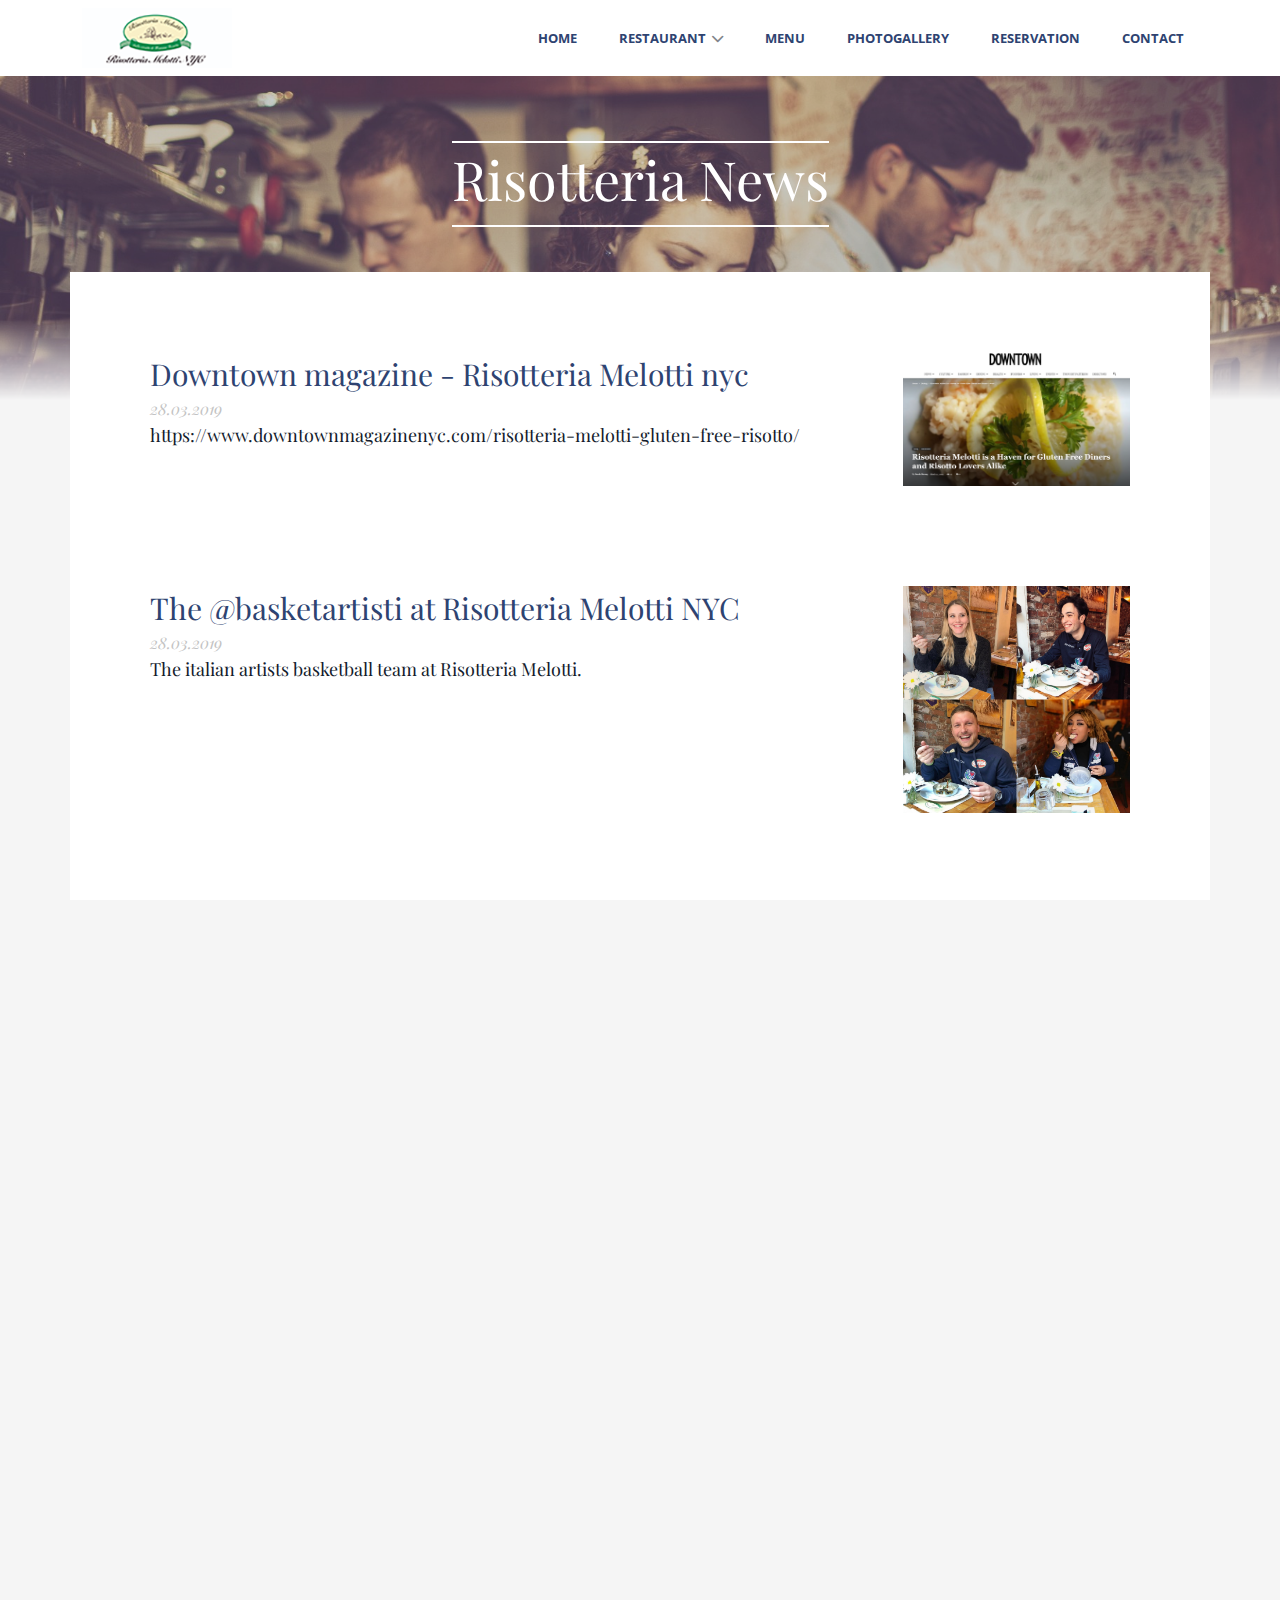
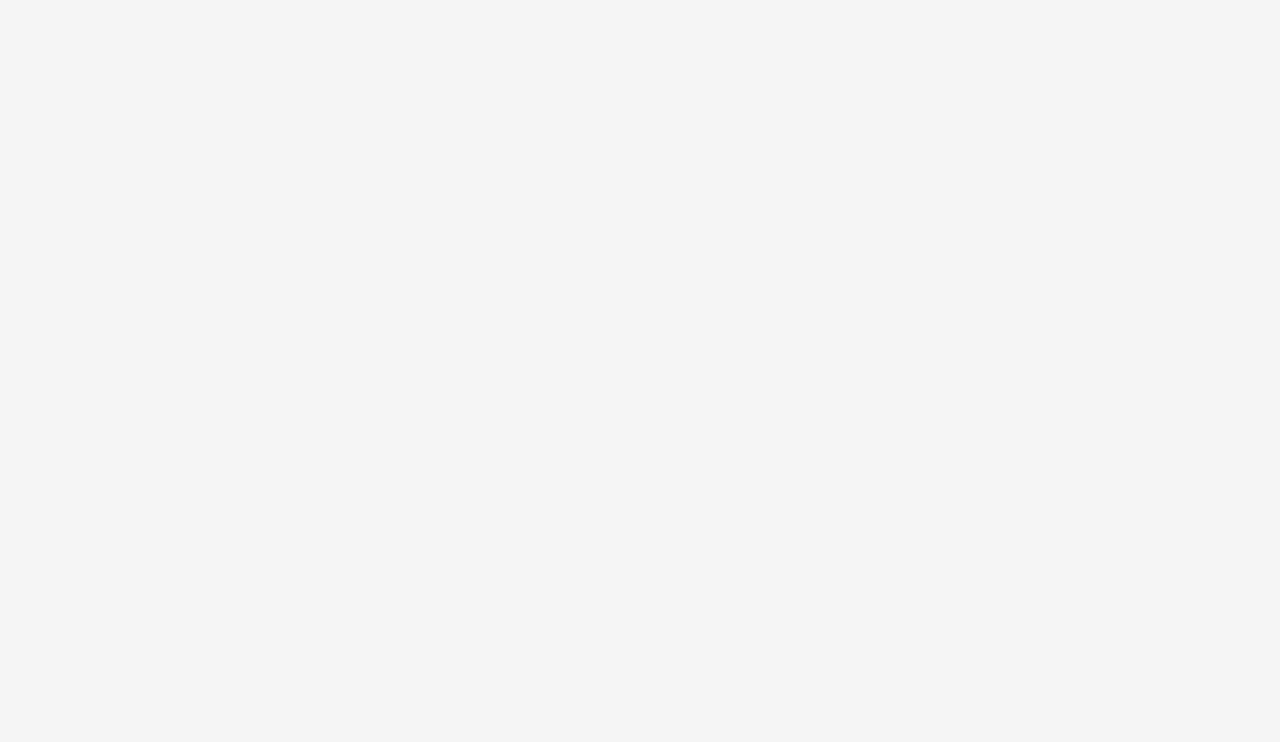
<file: news.html>
<!DOCTYPE html>
<html lang="en">
<head>
    <meta charset="UTF-8">
    <meta http-equiv="X-UA-Compatible" content="IE=edge">
    <meta name="viewport" content="width=device-width, initial-scale=1.0">
    <title>news</title>
    <!--=== Bootstrap ===-->
    <link rel="stylesheet" href="https://cdn.jsdelivr.net/npm/bootstrap@5.1.3/dist/css/bootstrap.min.css"/>
	    <!--=== Fontawesome icon ===-->
    <link rel="stylesheet" href="https://cdnjs.cloudflare.com/ajax/libs/font-awesome/6.0.0/css/all.min.css"/>
    <link rel="stylesheet" href="assets/scss/style.css">
</head>
<body>
    <!-- HEADER AREA START -->
    <header class="header inner_page_header">
        <div class="container">
            <nav class="navbar">
                <a href="./index.html" class="brand">
                    <img src="assets/images/Risotteria-Melotti-nyc-logo-newsletter.png" alt="logo">
                </a>
                <div class="burger" id="burger">
                    <span class="burger-line"></span>
                    <span class="burger-line"></span>
                    <span class="burger-line"></span>
                </div>
                <span class="overlay"></span>
                <div class="menu" id="menu">
                <div class="close_btn" id="close_btn" onclick="clOp()">
                <span><i class="fa-solid fa-xmark"></i></span>
                </div>
                    <ul class="menu-inner">
                        <li class="menu-item">
                            <a class="menu-link" href="index.html">Home</a>
                        </li>
                        <li class="menu-item menu_hv">
                            <a class="menu-link" href="restaurant.html">restaurant<i class="fa-solid fa-chevron-down"></i></a>
                            <div class="dropdown_menu">
                                <a href="story.html" class="dropdown_item">AN ITALIAN STORY</a>
                                <a href="service.html" class="dropdown_item">srvices</a>
                                <a href="news.html" class="dropdown_item">news</a>
                            </div>
                        </li>
                        <li class="menu-item"><a class="menu-link" href="menu.html">menu</a></li>
                        <li class="menu-item"><a class="menu-link" href="photogallery.html">Photogallery</a></li>
                        <li class="menu-item"><a class="menu-link" href="not_found_404.html">reservation</a></li>
                        <li class="menu-item"><a class="menu-link" href="contact.html">contact</a></li>
                    </ul>
                </div>
            </nav>
        </div>
    </header>
    <!-- HEADER AREA END -->
    <!-- Inner Page Banner Area Start -->
    <section class="news_inner_banner_area" data-background="assets/images/bg_404.jpg">
        <div class="banner_content">
            <span>Risotteria News</span>
        </div>
    </section>
    <!-- Inner Page Banner Area End -->
    <section class="news_area">
        <div class="container">
            <div class="nw_ctn">
                <div class="row">
                    <div class="col-xl-9 col-lg-8 col-md-8 col-sm-12 col-12">
                        <div class="news_box">
                            <a href="#" class="news_link">Downtown magazine - Risotteria Melotti nyc</a> <br>
                            <span>28.03.2019</span>
                            <p>https://www.downtownmagazinenyc.com/risotteria-melotti-gluten-free-risotto/</p>
                        </div>
                    </div>
                    <div class="col-xl-3 col-lg-4 col-md-4 col-sm-12 col-12">
                        <div class="news_img">
                            <img src="assets/images/Cattura.PNG" alt="">
                        </div>
                    </div>
                </div>
            </div>
            <div class="nw_ctn">
                <div class="row">
                    <div class="col-xl-9 col-lg-8 col-md-8 col-sm-12 col-12">
                        <div class="news_box">
                            <a href="#" class="news_link">The @basketartisti at Risotteria Melotti NYC</a><br>
                            <span>28.03.2019</span>
                            <p>The italian artists basketball team at Risotteria Melotti.</p>
                        </div>
                    </div>
                    <div class="col-xl-3 col-lg-4 col-md-4 col-sm-12 col-12">
                        <div class="news_img">
                            <img src="assets/images/IMG_20190227_092910.jpg" alt="">
                        </div>
                    </div>
                </div>
            </div>
            <div class="nw_foter">
                <ul>
                    <li>
                        <a href="#">
                            <i class="fa-solid fa-angle-left"></i> Nuovi post 
                        </a>
                    </li>
                    <li>
                        <a href="#">Post precedenti <i class="fa-solid fa-angle-right"></i>
                        </a>
                    </li>
                </ul>
            </div>
        </div>
    </section>
    <!-- FOOTER AREA START -->
    <section class="footer_area">
        <div class="footer_top_content">
            <div class="container">
                <div class="row">
                    <div class="col-xl-8 col-lg-8 col-md-12 col-sm-12 col-12">
                        <div class="footer_top_left_content">
                            <div class="row">
                                <div class="col-xl-6 col-lg-6 col-md-6 col-sm-12 col-12">
                                    <div class="left_ctn_box">
                                        <div class="titel">
                                            <h3>Where we are</h3>
                                        </div>
                                        <div class="fotter_adress_box">
                                            <p class="fo_te_1">EAST VILLAGE, MANHATTAN, NY</p>
                                            <p class="fo_te_2">309 east, 5th street, btw 1st & 2nd Av.</p>
                                            <h4 class="fo_sub_titel_2">call us</h4>
                                            <p class="ph_num"><span>phone:</span>+1 646 7558939</p>
                                                                                                                                <h4 class="fo_sub_titel_2">write us</h4>
                                            <p class="em_num">nyc@risotteriamelotti.com</p>
                                        </div>
                                        <div class="em_adres_box">
                                            <a href="#">www.risotteriamelotti.com</a>
                                        </div>
                                    </div>
                                </div>
                                <div class="col-xl-6 col-lg-6 col-md-6 col-sm-12 col-12">
                                    <div class="left_ctn_box text-center">
                                        <div class="titel t_2">
                                            <h3>Opening Times</h3>
                                        </div>
                                        <div class="sub_titel">
                                            <p>EVERYDAY OPEN</p>
                                        </div>
                                        <div class="time_shedule">
                                            <p>SUN - THU : 4pm - 10.30pm </p>
                                            <p>FRI-SAT : 4 pm - 11.00 pm</p>
                                            <p class="weak_shedule">SAT - SUN : 11.30 am - 15.30 pm</p>
                                        </div>
                                        <div class="table_btn">
                                            <a href="#" class="btn bok_table">book your table</a>
                                        </div>
                                    </div>
                                </div>
                            </div>
                            <div class="row">
                                <div class="col-xl-2 col-lg-2 col-md-3 col-sm-6 col-6">
                                    <div class="brand_logo">
                                        <a href="#"><img src="assets/images/nAKMJI27.jpeg" alt=""></a>
                                    </div>
                                </div>
                                <div class="col-xl-2 col-lg-2 col-md-3 col-sm-6 col-6">
                                    <div class="brand_logo">
                                        <a href="#"><img src="assets/images/_rFXV6p4.jpg" alt=""></a>
                                    </div>
                                </div>
                                <div class="col-xl-2 col-lg-2 col-md-3 col-sm-6 col-6">
                                    <div class="brand_logo">
                                        <a href="#"><img src="assets/images/1.jpg" alt=""></a>
                                    </div>
                                </div>
                                <div class="col-xl-2 col-lg-2 col-md-3 col-sm-6 col-6">
                                    <div class="brand_logo duble_logo">
                                        <a href="#"><img src="assets/images/grubhub order .jpg" style="margin-bottom:40px;" alt=""></a>
                                        <a href="#"><img src="assets/images/download.png" alt=""></a>
                                    </div>
                                </div>
                                <div class="col-xl-2 col-lg-2 col-md-3 col-sm-6 col-6">
                                    <div class="brand_logo">
                                        <a href="#"><img src="assets/images/Screen-Shot-2015-07-29-at-1.27.40-AM-300x243.png" alt=""></a>
                                    </div>
                                </div>
                            </div>
                            <div class="footer_bottom">
                                <div class="row">
                                    <div class="col-xl-6 col-lg-6 col-md-6 col-sm-12 col-12">
                                        <div class="bottom_ctn">
                                            <div class="titel">
                                                <h2>Follow us!</h2>
                                            </div>
                                            <div class="more_text">
                                                <p>STAY IN CONTACT WITH US AND SHARE OUR PASSION,</p>
                                            </div>
                                            <div class="policy_link">
                                                <a href="#">privacy policy</a>
                                            </div>
                                        </div>
                                    </div>
                                    <div class="col-xl-6 col-lg-6 col-md-6 col-sm-12 col-12">
                                        <div class="bottom_ctn_right">
                                            <div class="newsletter">
                                                <a href="#" class="btn newsleter_btn">Newsletter</a>
                                            </div>
                                            <div class="social_media">
                                                <ul>
                                                    <li>
                                                        <a href="#"> 
                                                            <img src="assets/images/facebook.png" alt=""> 
                                                        </a>
                                                    </li>
                                                    <li>
                                                        <a href="#"> 
                                                            <img src="assets/images/twitter.png" alt="">
                                                        </a>
                                                    </li>
                                                    <li>
                                                        <a href="#">
                                                            <img src="assets/images/instagram-9.png" alt="">
                                                        </a>
                                                    </li>
                                                </ul>
                                            </div>
                                            <div class="recomendation_sil">
                                                <img src="assets/images/Screenshot_1.png" alt="">
                                            </div>
                                        </div>
                                    </div>
                                </div>
                            </div>
                        </div>
                    </div>
                    <div class="col-xl-4 col-lg-4 col-md-12 col-sm-12 col-12">
                        <div class="map_area" style="position:relative; height: 100%;">
                            <iframe src="https://www.google.com/maps/embed?pb=!1m18!1m12!1m3!1d3976!2d-73.9882599!3d40.7267948!2m3!1f0!2f0!3f0!3m2!1i1024!2i768!4f13.1!3m3!1m2!1s0x0%3A0x0!2s40.7267948%2C-73.9882599!5e0!3m2!1sit!2sIT!4v1659683323000" style="position:absolute;top:0%;left:0%;width:100%;height:100%;" loading="lazy"></iframe>
                        </div>
                    </div>
                </div>
            </div>
        </div>
        <div class="footer_bg_bottom"></div>
    </section>
    <!-- FOOTER AREA End -->

      <!--=== ALL JS Here ===-->
    <!--=== jQuery 3.4.1 ===-->
    <script src="assets/js/jquery-3.4.1.min.js"></script>
	<!--=== Bootstrap js ===-->
    <script src="https://cdn.jsdelivr.net/npm/bootstrap@5.1.3/dist/js/bootstrap.bundle.min.js"></script>
    <script src="assets/js/custom.js"></script>
</body>
</html>
</file>
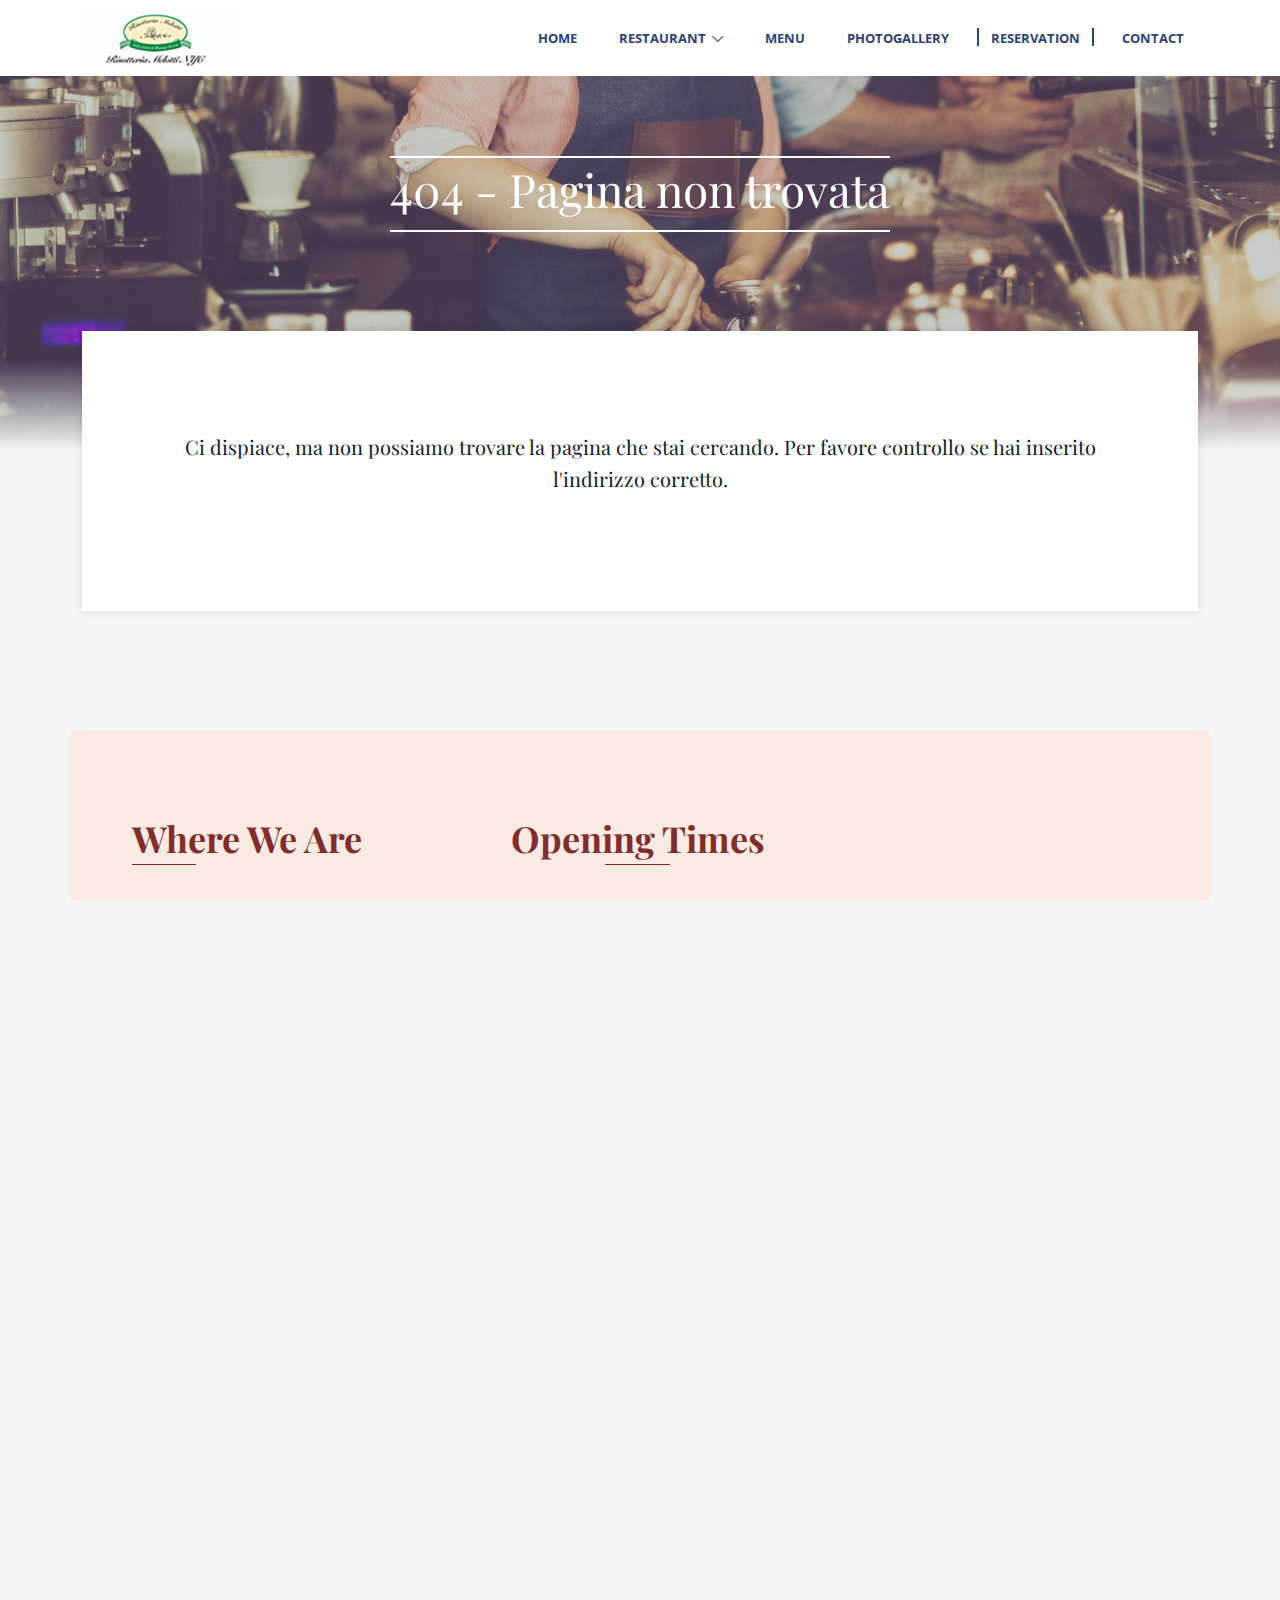
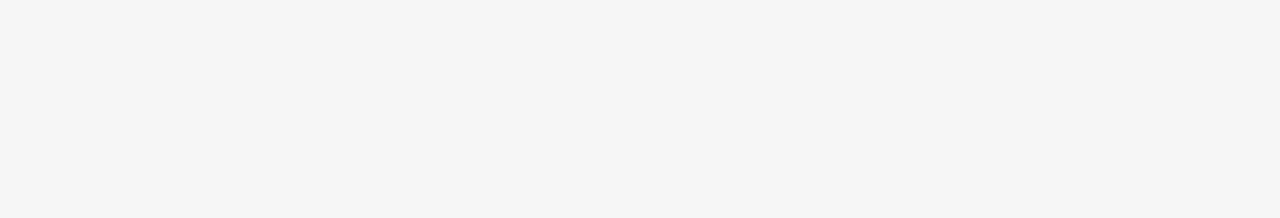
<file: not_found_404.html>
<!DOCTYPE html>
<html lang="en">
<head>
    <meta charset="UTF-8">
    <meta http-equiv="X-UA-Compatible" content="IE=edge">
    <meta name="viewport" content="width=device-width, initial-scale=1.0">
    <title>404 not found</title>
    <!--=== Bootstrap ===-->
    <link rel="stylesheet" href="https://cdn.jsdelivr.net/npm/bootstrap@5.1.3/dist/css/bootstrap.min.css"/>
	    <!--=== Fontawesome icon ===-->
    <link rel="stylesheet" href="https://cdnjs.cloudflare.com/ajax/libs/font-awesome/6.0.0/css/all.min.css"/>
    <link rel="stylesheet" href="assets/scss/style.css">
</head>
<body>
    <!-- HEADER AREA START -->
    <header class="header inner_page_header">
        <div class="container">
            <nav class="navbar">
                <a href="./index.html" class="brand">
                    <img src="assets/images/Risotteria-Melotti-nyc-logo-newsletter.png" alt="logo">
                </a>
                <div class="burger" id="burger">
                    <span class="burger-line"></span>
                    <span class="burger-line"></span>
                    <span class="burger-line"></span>
                </div>
                <span class="overlay"></span>
                <div class="menu" id="menu">
                <div class="close_btn" id="close_btn" onclick="clOp()">
                <span><i class="fa-solid fa-xmark"></i></span>
                </div>
                    <ul class="menu-inner">
                        <li class="menu-item">
                            <a class="menu-link" href="index.html">Home</a>
                        </li>
                        <li class="menu-item menu_hv">
                            <a class="menu-link" href="restaurant.html">restaurant<i class="fa-solid fa-chevron-down"></i></a>
                            <div class="dropdown_menu">
                                <a href="story.html" class="dropdown_item">AN ITALIAN STORY</a>
                                <a href="service.html" class="dropdown_item">srvices</a>
                                <a href="news.html" class="dropdown_item">news</a>
                            </div>
                        </li>
                        <li class="menu-item"><a class="menu-link" href="menu.html">menu</a></li>
                        <li class="menu-item"><a class="menu-link" href="photogallery.html">Photogallery</a></li>
                        <li class="menu-item active"><a class="menu-link" href="not_found_404.html">reservation</a></li>
                        <li class="menu-item"><a class="menu-link" href="contact.html">contact</a></li>
                    </ul>
                </div>
            </nav>
        </div>
    </header>
    <!-- HEADER AREA END -->
    <!-- Inner Page Banner Area Start -->
    <section class="inner_banner_area" data-background="assets/images/bg_404.jpg">
        <div class="banner_content">
            <span>404 - Pagina non trovata</span>
        </div>
    </section>
    <!-- Inner Page Banner Area End -->
    <section class="not_found_page_content">
        <div class="container">
            <div class="row">
                <div class="col-xl-12 col-lg-12 col-md-12 col-sm-12 col-12">
                    <div class="page_text">
                        <p>Ci dispiace, ma non possiamo trovare la pagina che stai cercando. Per favore controllo se hai inserito l'indirizzo corretto.</p>
                    </div>
                </div>
            </div>
        </div>
    </section>
    <!-- FOOTER AREA START -->
    <section class="footer_area">
        <div class="footer_top_content">
            <div class="container">
                <div class="row">
                    <div class="col-xl-8 col-lg-8 col-md-12 col-sm-12 col-12">
                        <div class="footer_top_left_content">
                            <div class="row">
                                <div class="col-xl-6 col-lg-6 col-md-6 col-sm-12 col-12">
                                    <div class="left_ctn_box">
                                        <div class="titel">
                                            <h3>Where we are</h3>
                                        </div>
                                        <div class="fotter_adress_box">
                                            <p class="fo_te_1">EAST VILLAGE, MANHATTAN, NY</p>
                                            <p class="fo_te_2">309 east, 5th street, btw 1st & 2nd Av.</p>
                                            <h4 class="fo_sub_titel_2">call us</h4>
                                            <p class="ph_num"><span>phone:</span>+1 646 7558939</p>
                                                                                                                                <h4 class="fo_sub_titel_2">write us</h4>
                                            <p class="em_num">nyc@risotteriamelotti.com</p>
                                        </div>
                                        <div class="em_adres_box">
                                            <a href="#">www.risotteriamelotti.com</a>
                                        </div>
                                    </div>
                                </div>
                                <div class="col-xl-6 col-lg-6 col-md-6 col-sm-12 col-12">
                                    <div class="left_ctn_box text-center">
                                        <div class="titel t_2">
                                            <h3>Opening Times</h3>
                                        </div>
                                        <div class="sub_titel">
                                            <p>EVERYDAY OPEN</p>
                                        </div>
                                        <div class="time_shedule">
                                            <p>SUN - THU : 4pm - 10.30pm </p>
                                            <p>FRI-SAT : 4 pm - 11.00 pm</p>
                                            <p class="weak_shedule">SAT - SUN : 11.30 am - 15.30 pm</p>
                                        </div>
                                        <div class="table_btn">
                                            <a href="#" class="btn bok_table">book your table</a>
                                        </div>
                                    </div>
                                </div>
                            </div>
                            <div class="row">
                                <div class="col-xl-2 col-lg-2 col-md-3 col-sm-6 col-6">
                                    <div class="brand_logo">
                                        <a href="#"><img src="assets/images/nAKMJI27.jpeg" alt=""></a>
                                    </div>
                                </div>
                                <div class="col-xl-2 col-lg-2 col-md-3 col-sm-6 col-6">
                                    <div class="brand_logo">
                                        <a href="#"><img src="assets/images/_rFXV6p4.jpg" alt=""></a>
                                    </div>
                                </div>
                                <div class="col-xl-2 col-lg-2 col-md-3 col-sm-6 col-6">
                                    <div class="brand_logo">
                                        <a href="#"><img src="assets/images/1.jpg" alt=""></a>
                                    </div>
                                </div>
                                <div class="col-xl-2 col-lg-2 col-md-3 col-sm-6 col-6">
                                    <div class="brand_logo duble_logo">
                                        <a href="#"><img src="assets/images/grubhub order .jpg" style="margin-bottom:40px;" alt=""></a>
                                        <a href="#"><img src="assets/images/download.png" alt=""></a>
                                    </div>
                                </div>
                                <div class="col-xl-2 col-lg-2 col-md-3 col-sm-6 col-6">
                                    <div class="brand_logo">
                                        <a href="#"><img src="assets/images/Screen-Shot-2015-07-29-at-1.27.40-AM-300x243.png" alt=""></a>
                                    </div>
                                </div>
                            </div>
                            <div class="footer_bottom">
                                <div class="row">
                                    <div class="col-xl-6 col-lg-6 col-md-6 col-sm-12 col-12">
                                        <div class="bottom_ctn">
                                            <div class="titel">
                                                <h2>Follow us!</h2>
                                            </div>
                                            <div class="more_text">
                                                <p>STAY IN CONTACT WITH US AND SHARE OUR PASSION,</p>
                                            </div>
                                            <div class="policy_link">
                                                <a href="#">privacy policy</a>
                                            </div>
                                        </div>
                                    </div>
                                    <div class="col-xl-6 col-lg-6 col-md-6 col-sm-12 col-12">
                                        <div class="bottom_ctn_right">
                                            <div class="newsletter">
                                                <a href="#" class="btn newsleter_btn">Newsletter</a>
                                            </div>
                                            <div class="social_media">
                                                <ul>
                                                    <li>
                                                        <a href="#"> 
                                                            <img src="assets/images/facebook.png" alt=""> 
                                                        </a>
                                                    </li>
                                                    <li>
                                                        <a href="#"> 
                                                            <img src="assets/images/twitter.png" alt="">
                                                        </a>
                                                    </li>
                                                    <li>
                                                        <a href="#">
                                                            <img src="assets/images/instagram-9.png" alt="">
                                                        </a>
                                                    </li>
                                                </ul>
                                            </div>
                                            <div class="recomendation_sil">
                                                <img src="assets/images/Screenshot_1.png" alt="">
                                            </div>
                                        </div>
                                    </div>
                                </div>
                            </div>
                        </div>
                    </div>
                    <div class="col-xl-4 col-lg-4 col-md-12 col-sm-12 col-12">
                        <div class="map_area" style="position:relative; height: 100%;">
                            <iframe src="https://www.google.com/maps/embed?pb=!1m18!1m12!1m3!1d3976!2d-73.9882599!3d40.7267948!2m3!1f0!2f0!3f0!3m2!1i1024!2i768!4f13.1!3m3!1m2!1s0x0%3A0x0!2s40.7267948%2C-73.9882599!5e0!3m2!1sit!2sIT!4v1659683323000" style="position:absolute;top:0%;left:0%;width:100%;height:100%;" loading="lazy"></iframe>
                        </div>
                    </div>
                </div>
            </div>
        </div>
        <div class="footer_bg_bottom"></div>
    </section>
    <!-- FOOTER AREA End -->

      <!--=== ALL JS Here ===-->
    <!--=== jQuery 3.4.1 ===-->
    <script src="assets/js/jquery-3.4.1.min.js"></script>
	<!--=== Bootstrap js ===-->
    <script src="https://cdn.jsdelivr.net/npm/bootstrap@5.1.3/dist/js/bootstrap.bundle.min.js"></script>
    <script src="assets/js/custom.js"></script>
</body>
</html>
</file>
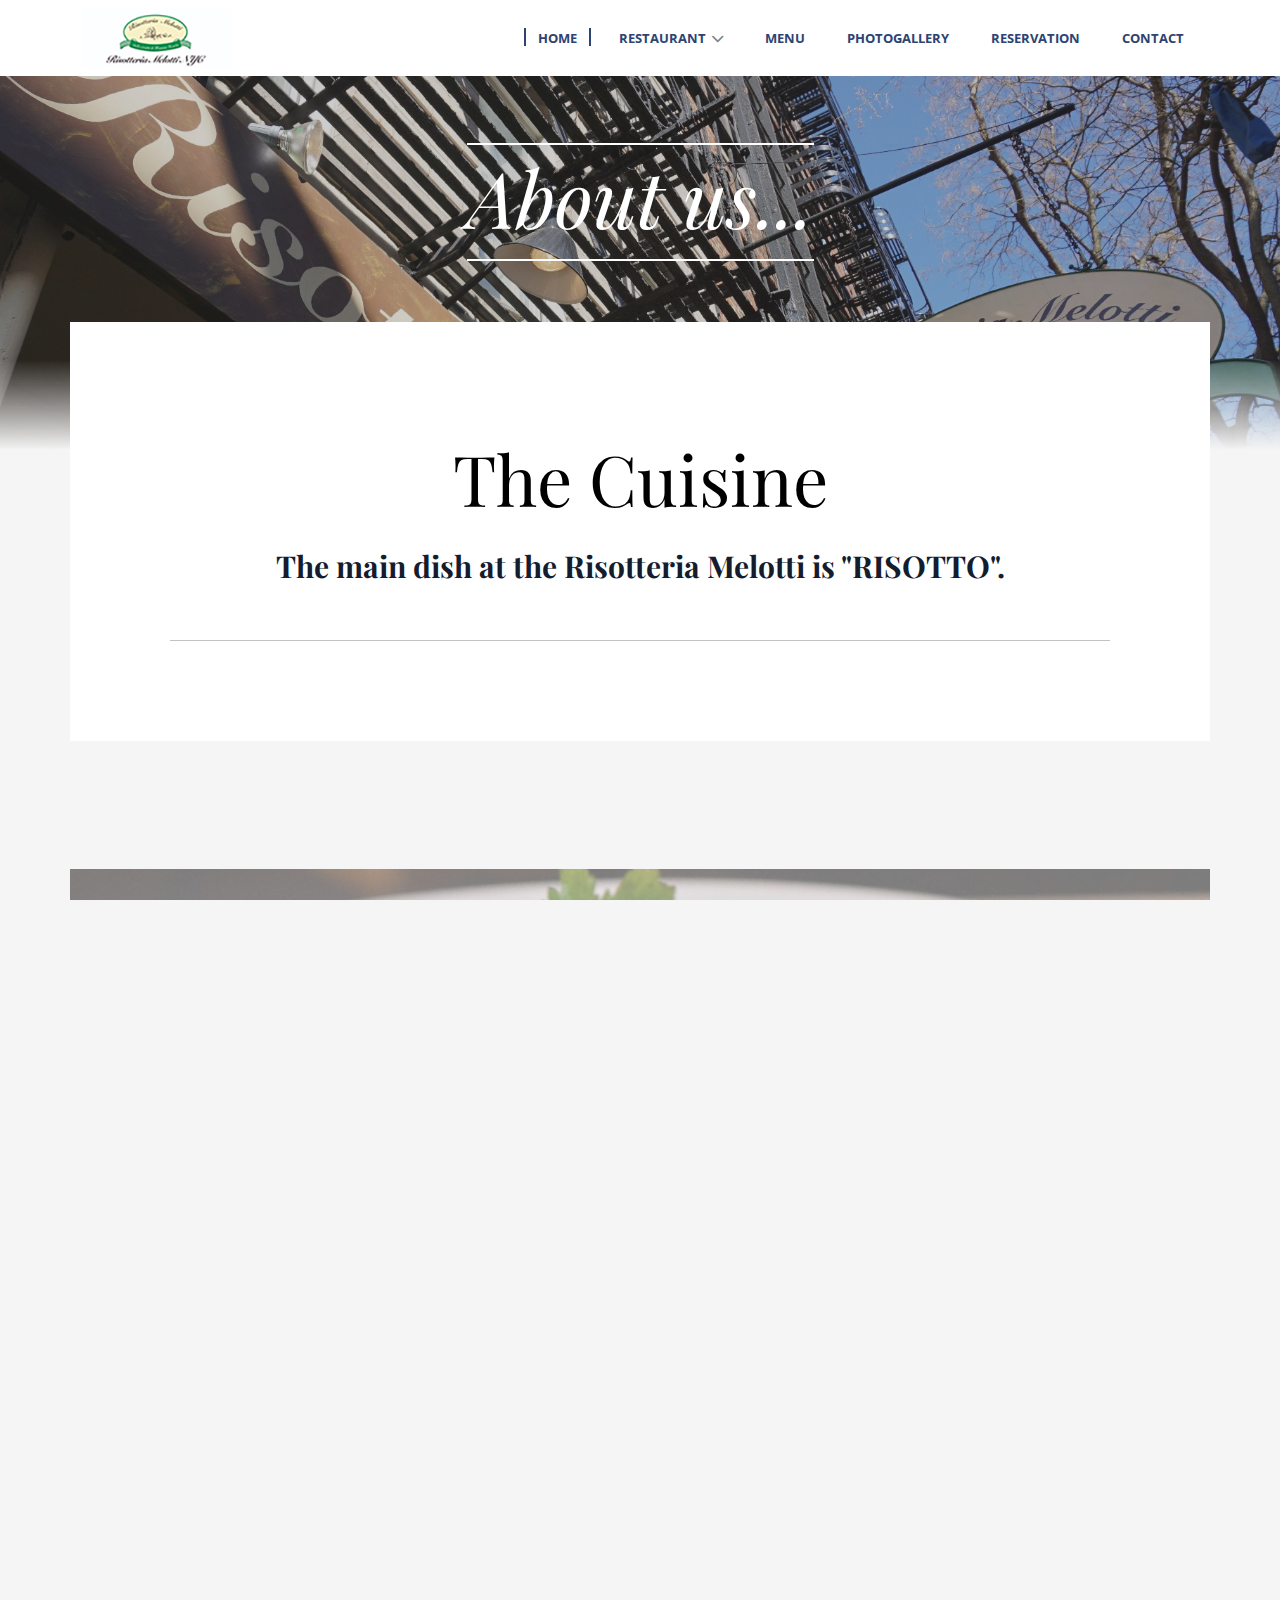
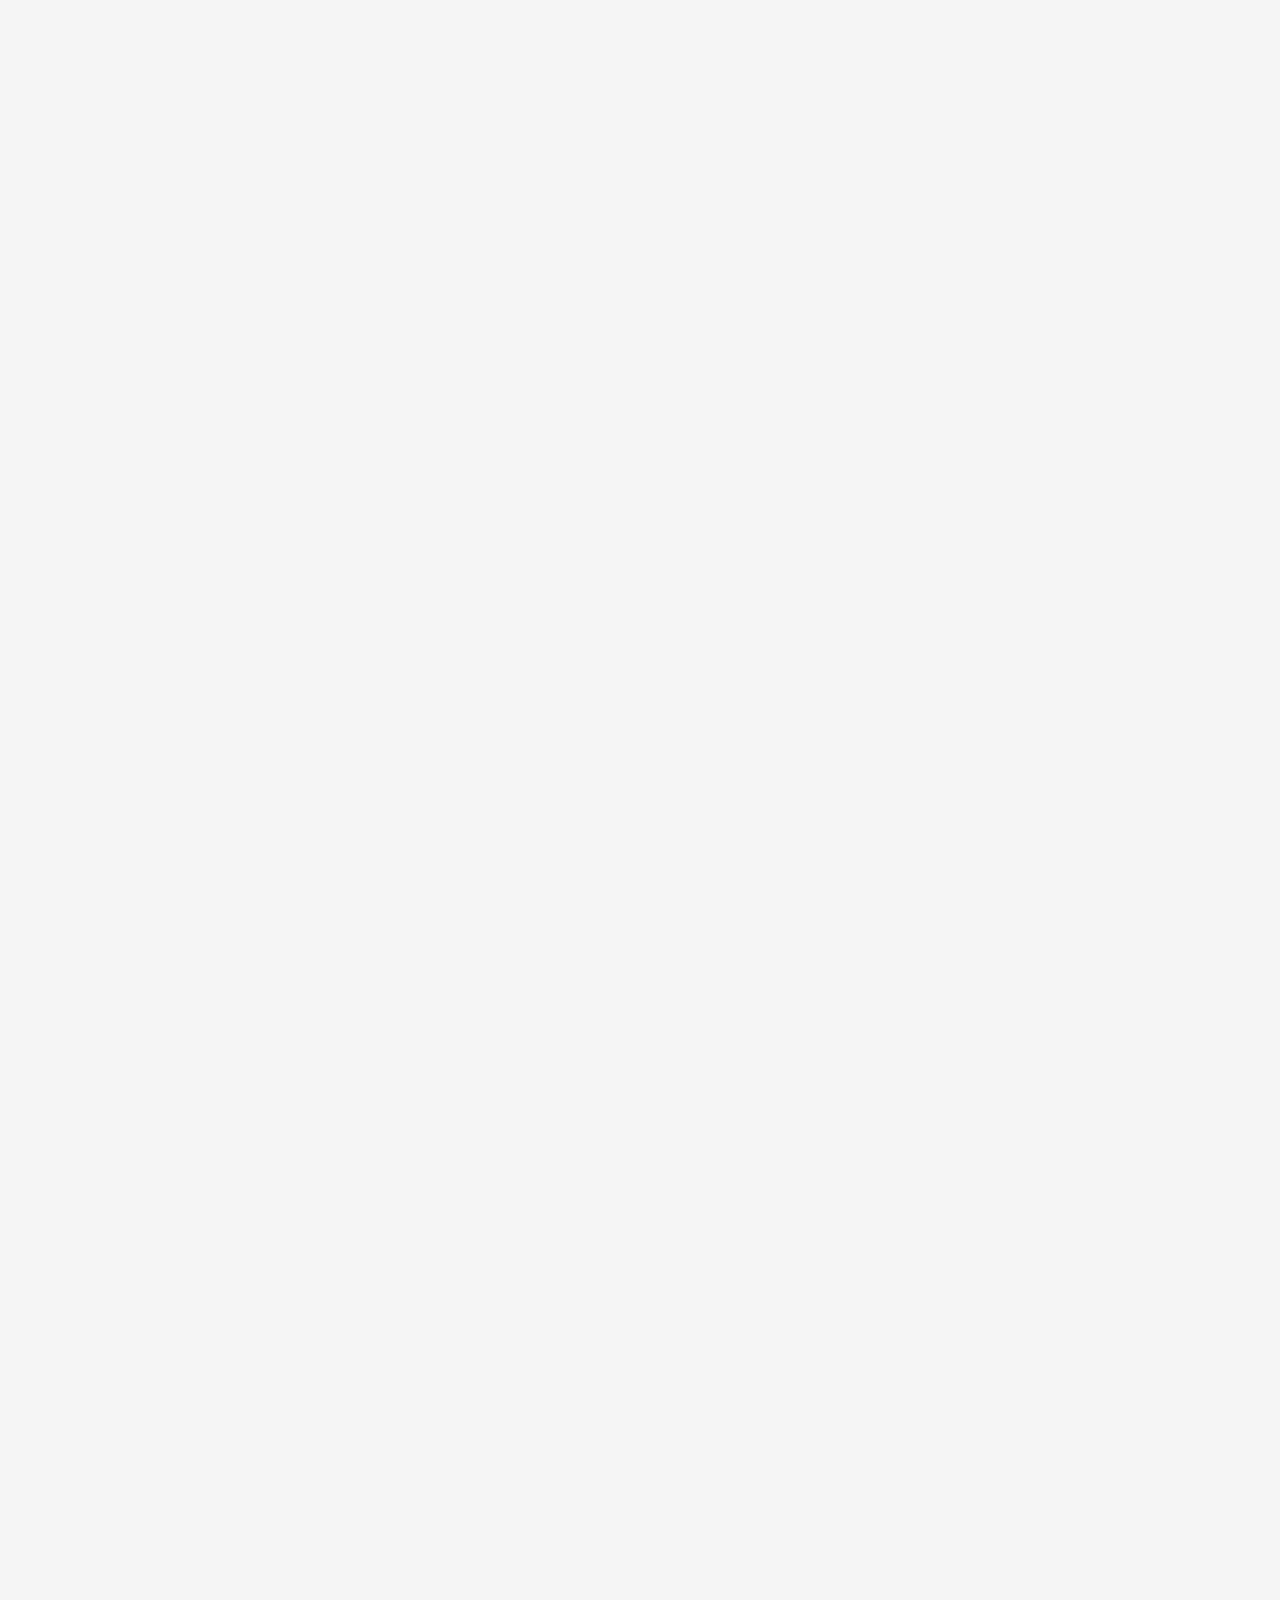
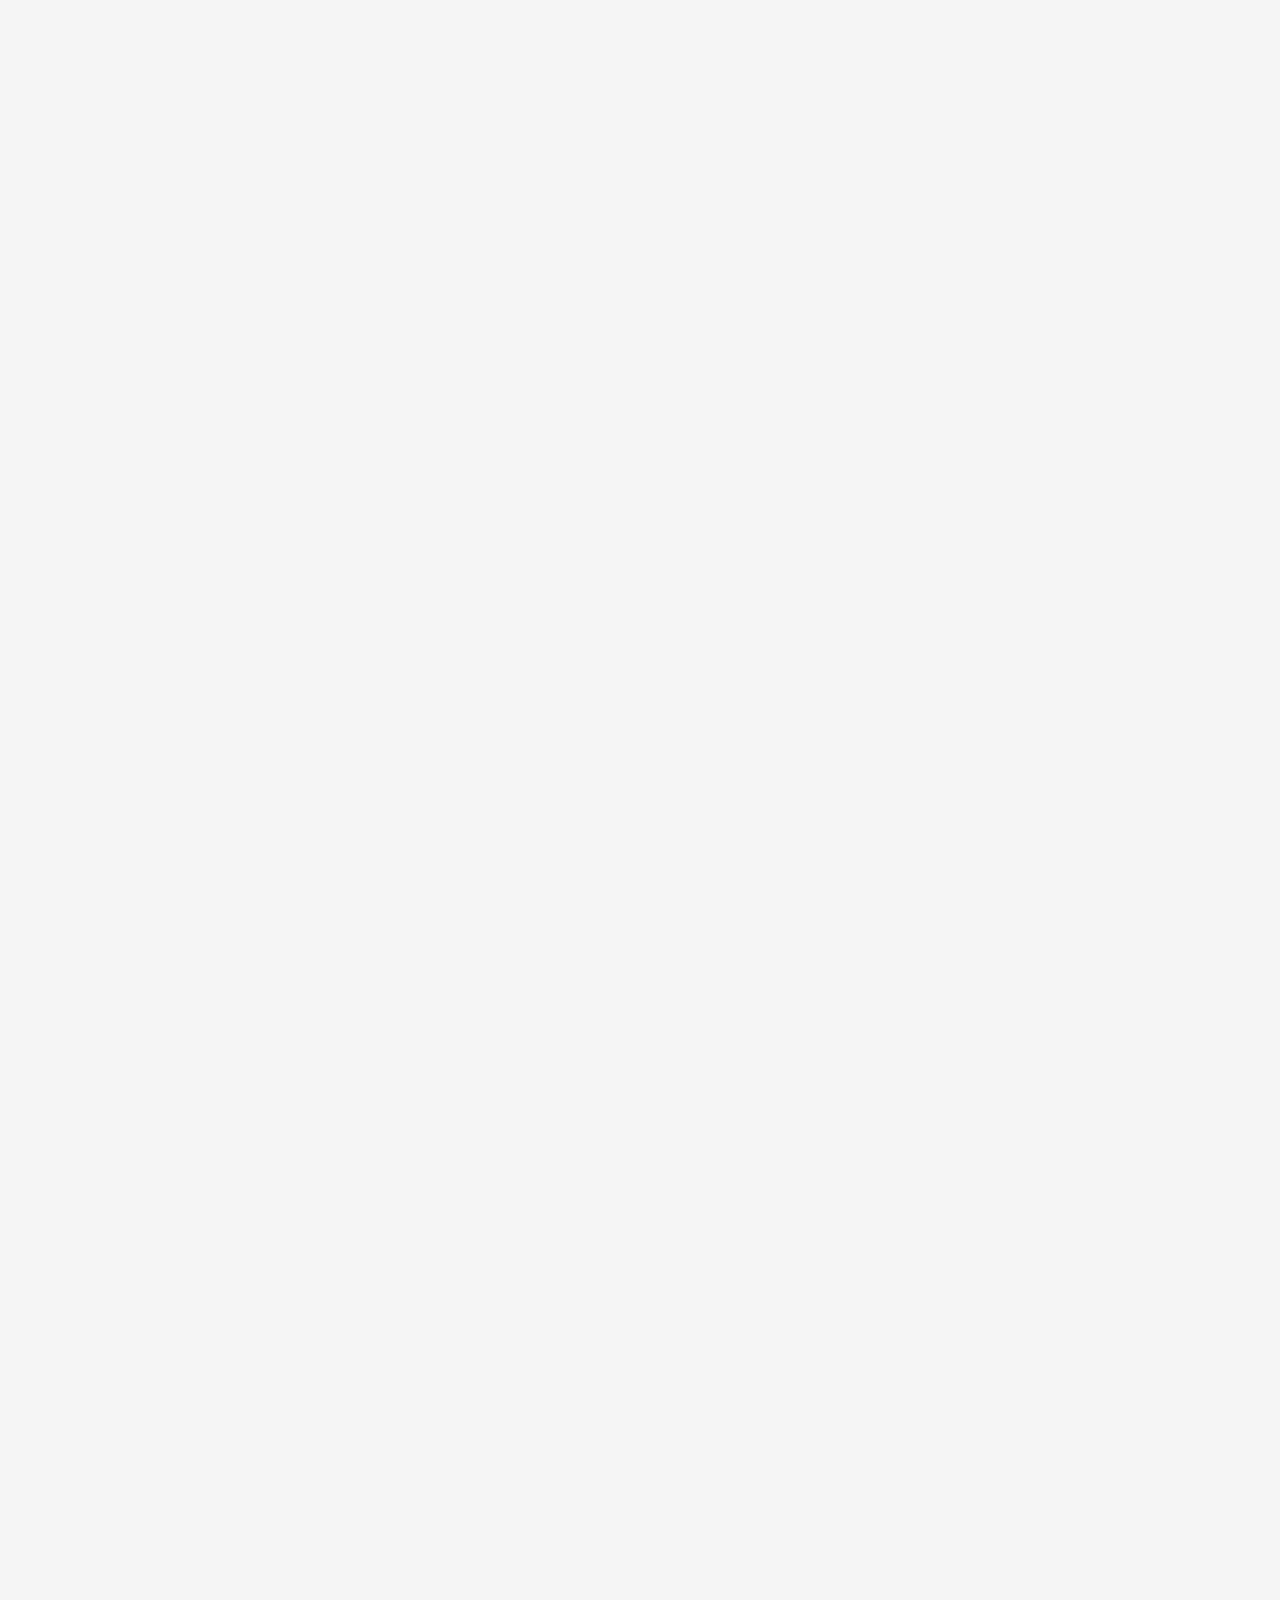
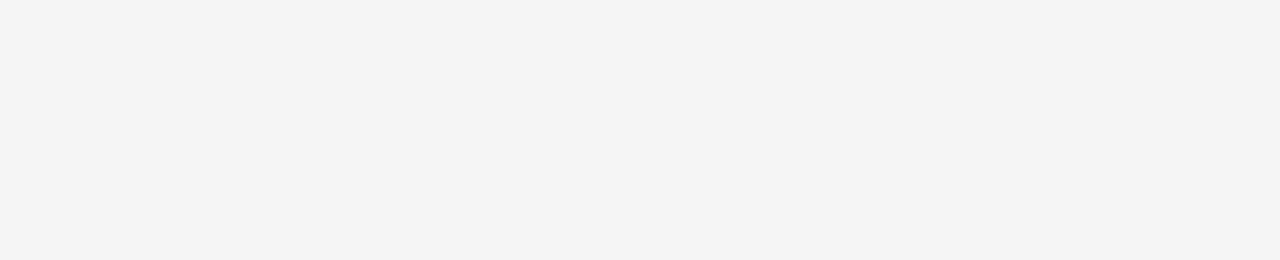
<file: restaurant.html>
<!DOCTYPE html>
<html lang="en">
<head>
    <meta charset="UTF-8">
    <meta http-equiv="X-UA-Compatible" content="IE=edge">
    <meta name="viewport" content="width=device-width, initial-scale=1.0">
    <title>restaurant</title>
    <!--=== Bootstrap ===-->
    <link rel="stylesheet" href="https://cdn.jsdelivr.net/npm/bootstrap@5.1.3/dist/css/bootstrap.min.css"/>
	    <!--=== Fontawesome icon ===-->
    <link rel="stylesheet" href="https://cdnjs.cloudflare.com/ajax/libs/font-awesome/6.0.0/css/all.min.css"/>
    <link rel="stylesheet" href="assets/scss/style.css">
</head>
<body>
    <!-- HEADER AREA START -->
    <header class="header">
        <div class="container">
            <nav class="navbar">
                <a href="./index.html" class="brand">
                    <img src="assets/images/Risotteria-Melotti-nyc-logo-newsletter.png" alt="logo">
                </a>
                <div class="burger" id="burger">
                    <span class="burger-line"></span>
                    <span class="burger-line"></span>
                    <span class="burger-line"></span>
                </div>
                <span class="overlay"></span>
                <div class="menu" id="menu">
                <div class="close_btn" id="close_btn" onclick="clOp()">
                <span><i class="fa-solid fa-xmark"></i></span>
                </div>
                    <ul class="menu-inner">
                        <li class="menu-item active">
                            <a class="menu-link" href="index.html">Home</a>
                        </li>
                        <li class="menu-item menu_hv">
                            <a class="menu-link" href="restaurant.html">restaurant<i class="fa-solid fa-chevron-down"></i></a>
                            <div class="dropdown_menu">
                                <a href="story.html" class="dropdown_item">AN ITALIAN STORY</a>
                                <a href="service.html" class="dropdown_item">srvices</a>
                                <a href="news.html" class="dropdown_item">news</a>
                            </div>
                        </li>
                        <li class="menu-item"><a class="menu-link" href="menu.html">menu</a></li>
                        <li class="menu-item"><a class="menu-link" href="photogallery.html">Photogallery</a></li>
                        <li class="menu-item"><a class="menu-link" href="not_found_404.html">reservation</a></li>
                        <li class="menu-item"><a class="menu-link" href="contact.html">contact</a></li>
                    </ul>
                </div>
            </nav>
        </div>
    </header>
    <!-- HEADER AREA END -->
    <!-- Inner Page Banner Area Start -->
    <section class="res_inner_banner_area" data-background="assets/images/ab_bg.JPG">
        <div class="banner_content">
            <span>About us...</span>
        </div>
    </section>
    <!-- Inner Page Banner Area End -->
    <section class="restaurent_area res_sec_1">
        <div class="container">
            <div class="top_con text-center">
                <h2>The Cuisine</h2>
                <p class="p_bld">The main dish at the Risotteria Melotti is "RISOTTO".</p>
            </div>
        </div>
    </section>
    <section class="restaurant_p_2 res_sec_2">
        <div class="container" data-background="assets/images/ab_1.jpeg">
            <div class="row">
                <div class="col-xl-6 col-lg-6 col-md-6 col-sm-12 col-12">
                    <div class="res_p_left">
                        <h2>Risotto</h2>
                        <p>What is it? </p>
                    </div>
                </div>
                <div class="col-xl-6 col-lg-6 col-md-6 col-sm-12 col-12">
                    <div class="res_p_right">
                        <p class="txt_tp">It is traditionally made in northern Italy, prepared by cooking the rice together with other ingredients in order to transform it into a unique dish. "Risotto" is a dish that tells a story of its territory, its history and its tradition.</p>
                        <p class="txt_tp">The Rice is a product which can be mixed with infinite ingredients, such as fish, meat, vegetables, cheese and much more.</p>
                        <p class="text_btm">Every Risotto should be made with seasonal ingredients and accompanied by a good wine of your choice.</p>
                    </div>
                </div>
            </div>
        </div>
    </section>
    <section class="restaurant_p_3 res_sec_3">
        <div class="container" data-background="assets/images/ab_2.jpeg">
            <div class="res_brd"></div>
            <div class="row">
                <div class="col-xl-6 col-lg-6 col-md-6 col-sm-12 col-12">
                    <div class="res_p_left">
                        <h2>Gluten Free dishes</h2>
                    </div>
                </div>
                <div class="col-xl-6 col-lg-6 col-md-6 col-sm-12 col-12">
                    <div class="res_p_right text-center">
                        <h6 class="right_top">RICE IS...GLUTEN FREE!</h6>
                        <p>The restaurant offers a wide range of <span>100% GLUTEN FREE</span> rice-based dishes to satisfy all the customers requests.</p>
                        <h6 class="right_btm">Buon Appetito!</h6>
                    </div>
                </div>
            </div>
        </div>
    </section>
    <section class="restaurant_p_4 res_sec_4">
        <div class="container">
            <div class="sec_4_brd"></div>
            <div class="tpp_con">
                <h2 class="text-center">Wines from Verona</h2>
                <p class="p_thn">We offer a high selection of Italian wines for a complete italian experience. The red Amarone wine, Soave and Lugana white wines and more...Tastes of Verona and Veneto region.</p>
            </div>
        </div>
    </section>
    <section class="restaurant_p_5 res_sec_5">
        <div class="container" data-background="assets/images/ab_3.jpeg">
            <div class="con_tent text-center">
                <h2>The Melotti Restaurants</h2>
                <p>The first "Risotteria Melotti" was opened in Isola della Scala, in the region of VERONA, in 2002. The idea of opening a Risotteria in New York came in order to make this typical and traditional italian dish known and cooked by us, with the rice we produce and with the typical old style techniques used in Isola della Scala.</p>
                <p>The New York Restaurant "Risotteria Melotti NYC" is fulfilling the Melotti Family dream. It has been located in the very trendy East Village in the city of Manhattan, since 2013.</p>
                <p>Risotteria Melotti is also in ROME!</p>
            </div>
        </div>
    </section>
    <section class="restaurant_p_6 res_sec_6">
        <div class="container" data-background="assets/images/ab_4.jpeg">
            <div class="sec_6_brd"></div>
            <div class="con_tent">
                <h2 class="text-center">The Shop</h2>
                <p class="p_cn">Rice and rice-based Specialities can be purchased in the little shop inside the "Risotteria Melotti" Restaurant. </p>
            </div>
        </div>
    </section>
    <!-- FOOTER AREA START -->
    <section class="footer_area">
        <div class="footer_top_content">
            <div class="container">
                <div class="row">
                    <div class="col-xl-8 col-lg-8 col-md-12 col-sm-12 col-12">
                        <div class="footer_top_left_content">
                            <div class="row">
                                <div class="col-xl-6 col-lg-6 col-md-6 col-sm-12 col-12">
                                    <div class="left_ctn_box">
                                        <div class="titel">
                                            <h3>Where we are</h3>
                                        </div>
                                        <div class="fotter_adress_box">
                                            <p class="fo_te_1">EAST VILLAGE, MANHATTAN, NY</p>
                                            <p class="fo_te_2">309 east, 5th street, btw 1st & 2nd Av.</p>
                                            <h4 class="fo_sub_titel_2">call us</h4>
                                            <p class="ph_num"><span>phone:</span>+1 646 7558939</p>
                                                                                                                                <h4 class="fo_sub_titel_2">write us</h4>
                                            <p class="em_num">nyc@risotteriamelotti.com</p>
                                        </div>
                                        <div class="em_adres_box">
                                            <a href="#">www.risotteriamelotti.com</a>
                                        </div>
                                    </div>
                                </div>
                                <div class="col-xl-6 col-lg-6 col-md-6 col-sm-12 col-12">
                                    <div class="left_ctn_box text-center">
                                        <div class="titel t_2">
                                            <h3>Opening Times</h3>
                                        </div>
                                        <div class="sub_titel">
                                            <p>EVERYDAY OPEN</p>
                                        </div>
                                        <div class="time_shedule">
                                            <p>SUN - THU : 4pm - 10.30pm </p>
                                            <p>FRI-SAT : 4 pm - 11.00 pm</p>
                                            <p class="weak_shedule">SAT - SUN : 11.30 am - 15.30 pm</p>
                                        </div>
                                        <div class="table_btn">
                                            <a href="#" class="btn bok_table">book your table</a>
                                        </div>
                                    </div>
                                </div>
                            </div>
                            <div class="row">
                                <div class="col-xl-2 col-lg-2 col-md-3 col-sm-6 col-6">
                                    <div class="brand_logo">
                                        <a href="#"><img src="assets/images/nAKMJI27.jpeg" alt=""></a>
                                    </div>
                                </div>
                                <div class="col-xl-2 col-lg-2 col-md-3 col-sm-6 col-6">
                                    <div class="brand_logo">
                                        <a href="#"><img src="assets/images/_rFXV6p4.jpg" alt=""></a>
                                    </div>
                                </div>
                                <div class="col-xl-2 col-lg-2 col-md-3 col-sm-6 col-6">
                                    <div class="brand_logo">
                                        <a href="#"><img src="assets/images/1.jpg" alt=""></a>
                                    </div>
                                </div>
                                <div class="col-xl-2 col-lg-2 col-md-3 col-sm-6 col-6">
                                    <div class="brand_logo duble_logo">
                                        <a href="#"><img src="assets/images/grubhub order .jpg" style="margin-bottom:40px;" alt=""></a>
                                        <a href="#"><img src="assets/images/download.png" alt=""></a>
                                    </div>
                                </div>
                                <div class="col-xl-2 col-lg-2 col-md-3 col-sm-6 col-6">
                                    <div class="brand_logo">
                                        <a href="#"><img src="assets/images/Screen-Shot-2015-07-29-at-1.27.40-AM-300x243.png" alt=""></a>
                                    </div>
                                </div>
                            </div>
                            <div class="footer_bottom">
                                <div class="row">
                                    <div class="col-xl-6 col-lg-6 col-md-6 col-sm-12 col-12">
                                        <div class="bottom_ctn">
                                            <div class="titel">
                                                <h2>Follow us!</h2>
                                            </div>
                                            <div class="more_text">
                                                <p>STAY IN CONTACT WITH US AND SHARE OUR PASSION,</p>
                                            </div>
                                            <div class="policy_link">
                                                <a href="#">privacy policy</a>
                                            </div>
                                        </div>
                                    </div>
                                    <div class="col-xl-6 col-lg-6 col-md-6 col-sm-12 col-12">
                                        <div class="bottom_ctn_right">
                                            <div class="newsletter">
                                                <a href="#" class="btn newsleter_btn">Newsletter</a>
                                            </div>
                                            <div class="social_media">
                                                <ul>
                                                    <li>
                                                        <a href="#"> 
                                                            <img src="assets/images/facebook.png" alt=""> 
                                                        </a>
                                                    </li>
                                                    <li>
                                                        <a href="#"> 
                                                            <img src="assets/images/twitter.png" alt="">
                                                        </a>
                                                    </li>
                                                    <li>
                                                        <a href="#">
                                                            <img src="assets/images/instagram-9.png" alt="">
                                                        </a>
                                                    </li>
                                                </ul>
                                            </div>
                                            <div class="recomendation_sil">
                                                <img src="assets/images/Screenshot_1.png" alt="">
                                            </div>
                                        </div>
                                    </div>
                                </div>
                            </div>
                        </div>
                    </div>
                    <div class="col-xl-4 col-lg-4 col-md-12 col-sm-12 col-12">
                        <div class="map_area" style="position:relative; height: 100%;">
                            <iframe src="https://www.google.com/maps/embed?pb=!1m18!1m12!1m3!1d3976!2d-73.9882599!3d40.7267948!2m3!1f0!2f0!3f0!3m2!1i1024!2i768!4f13.1!3m3!1m2!1s0x0%3A0x0!2s40.7267948%2C-73.9882599!5e0!3m2!1sit!2sIT!4v1659683323000" style="position:absolute;top:0%;left:0%;width:100%;height:100%;" loading="lazy"></iframe>
                        </div>
                    </div>
                </div>
            </div>
        </div>
        <div class="footer_bg_bottom"></div>
    </section>
    <!-- FOOTER AREA End -->

      <!--=== ALL JS Here ===-->
    <!--=== jQuery 3.4.1 ===-->
    <script src="assets/js/jquery-3.4.1.min.js"></script>
	<!--=== Bootstrap js ===-->
    <script src="https://cdn.jsdelivr.net/npm/bootstrap@5.1.3/dist/js/bootstrap.bundle.min.js"></script>
    <script src="assets/js/custom.js"></script>
</body>
</html>
</file>
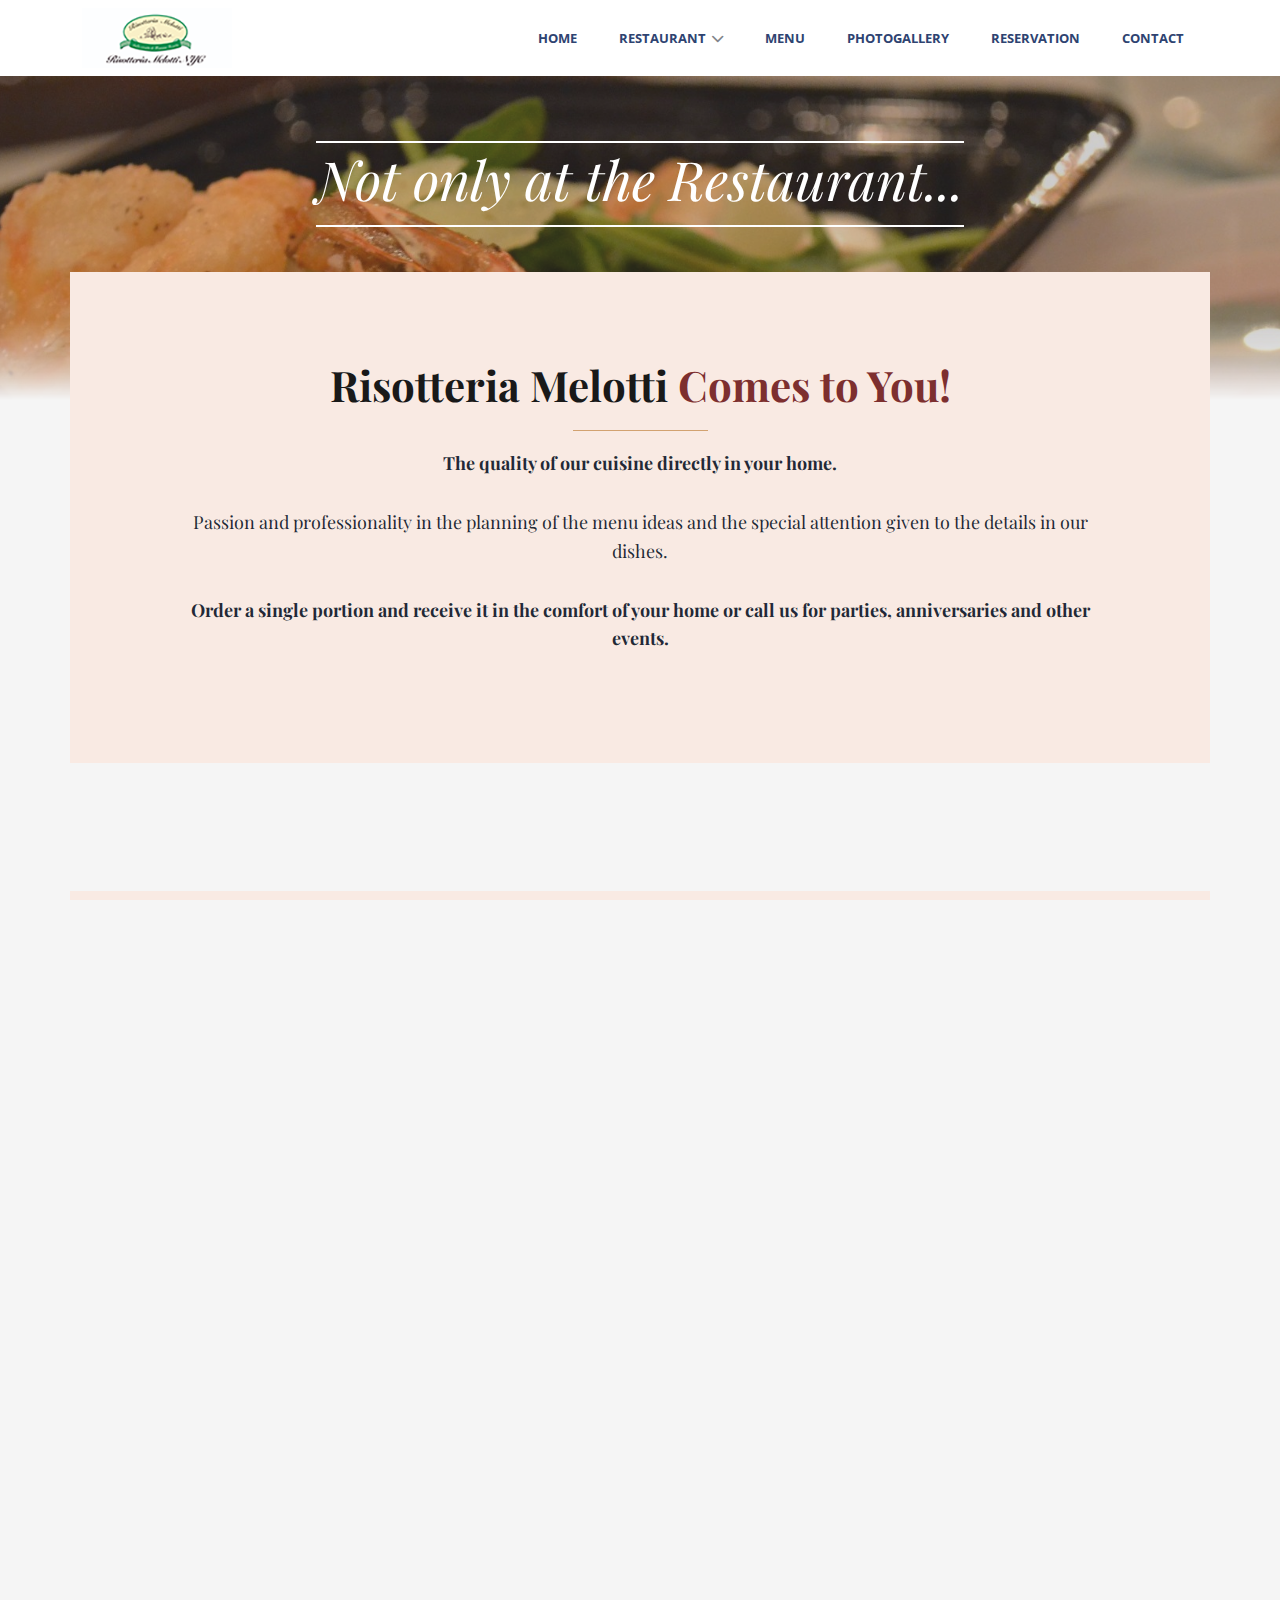
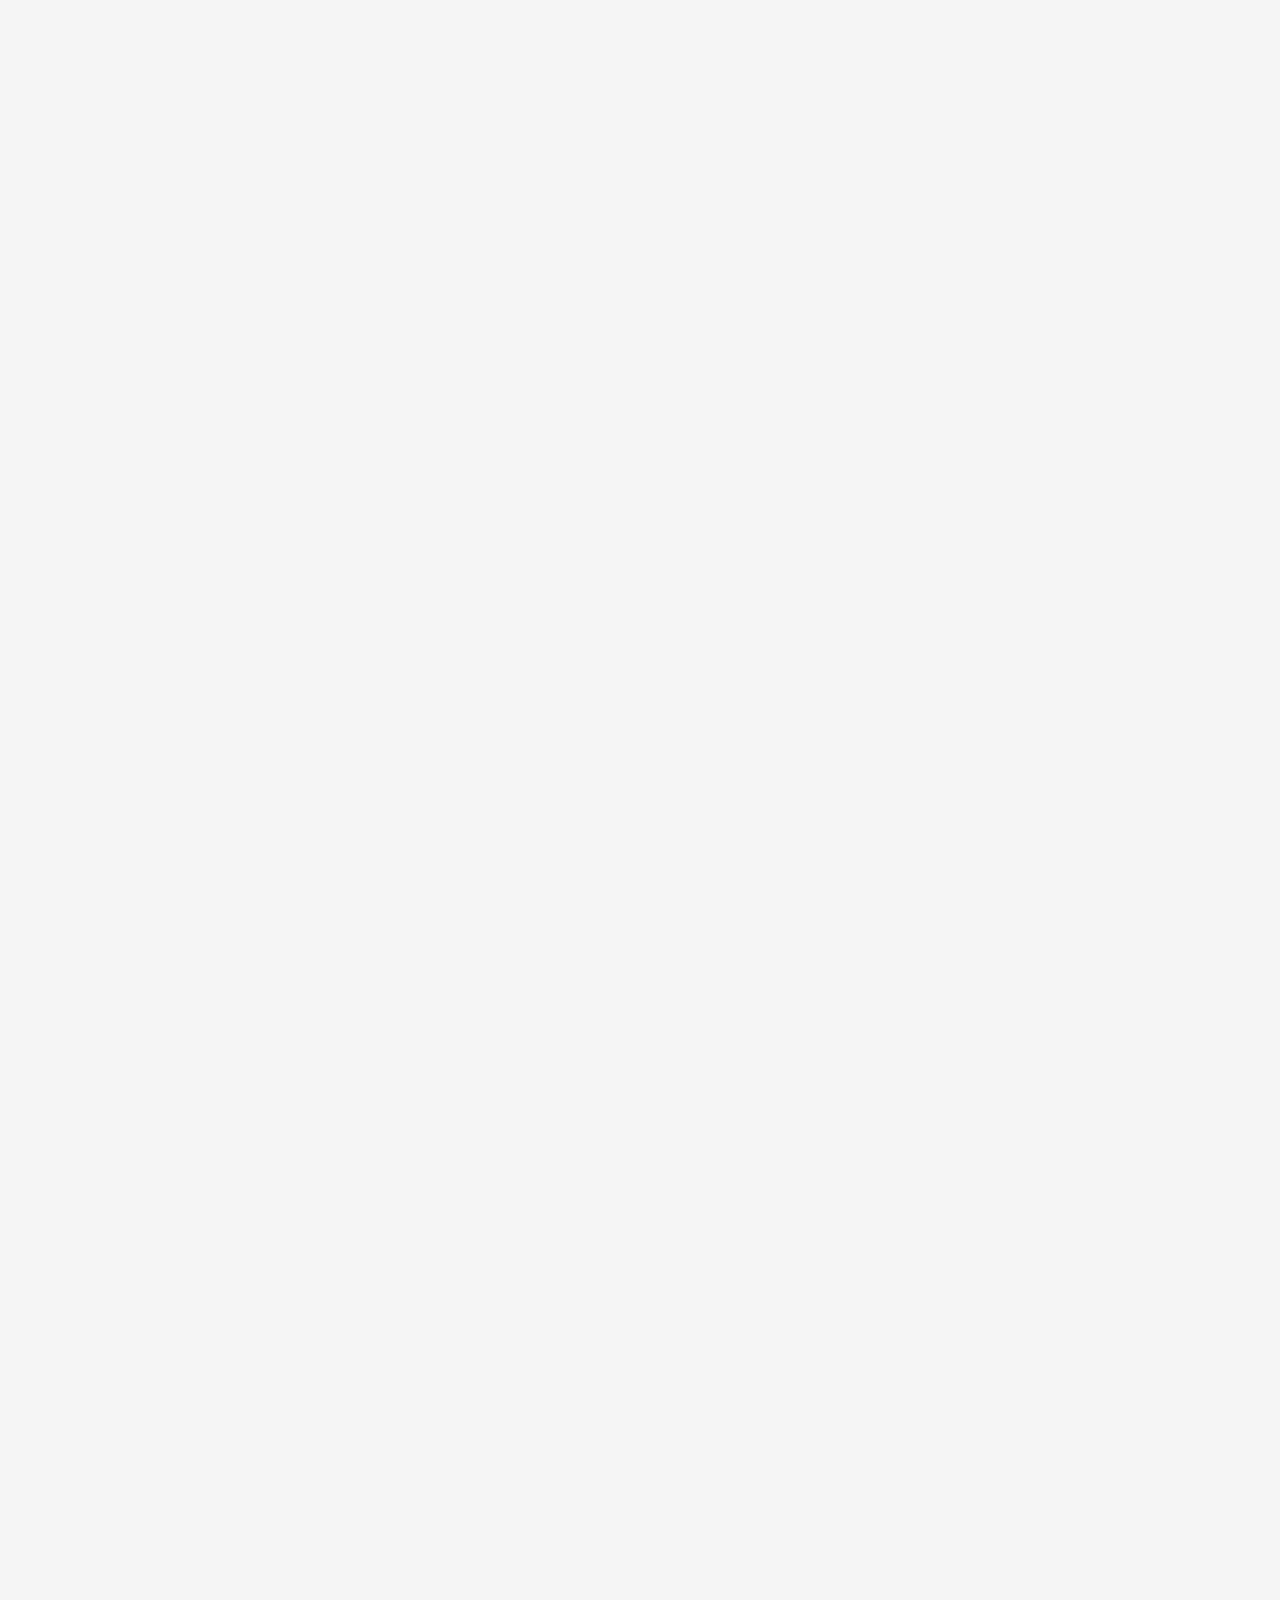
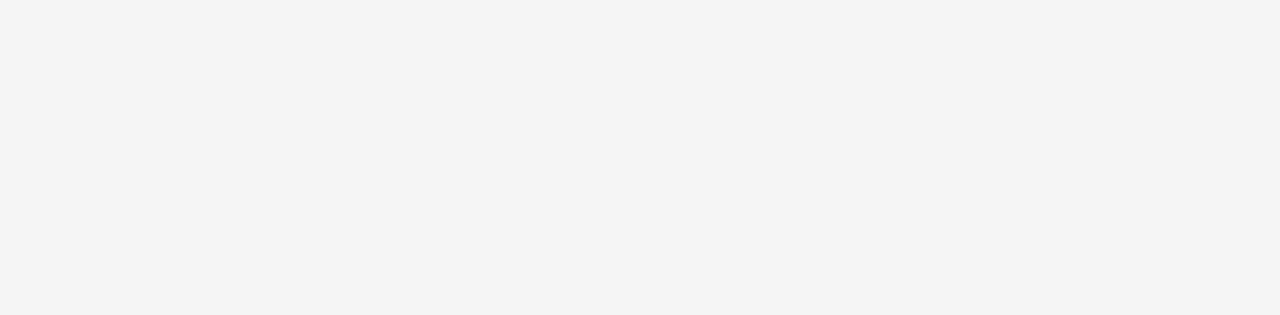
<file: service.html>
<!DOCTYPE html>
<html lang="en">
<head>
    <meta charset="UTF-8">
    <meta http-equiv="X-UA-Compatible" content="IE=edge">
    <meta name="viewport" content="width=device-width, initial-scale=1.0">
    <title>service</title>
    <!--=== Bootstrap ===-->
    <link rel="stylesheet" href="https://cdn.jsdelivr.net/npm/bootstrap@5.1.3/dist/css/bootstrap.min.css"/>
	    <!--=== Fontawesome icon ===-->
    <link rel="stylesheet" href="https://cdnjs.cloudflare.com/ajax/libs/font-awesome/6.0.0/css/all.min.css"/>
    <link rel="stylesheet" href="assets/scss/style.css">
</head>
<body>
    <!-- HEADER AREA START -->
    <header class="header inner_page_header">
        <div class="container">
            <nav class="navbar">
                <a href="./index.html" class="brand">
                    <img src="assets/images/Risotteria-Melotti-nyc-logo-newsletter.png" alt="logo">
                </a>
                <div class="burger" id="burger">
                    <span class="burger-line"></span>
                    <span class="burger-line"></span>
                    <span class="burger-line"></span>
                </div>
                <span class="overlay"></span>
                <div class="menu" id="menu">
                <div class="close_btn" id="close_btn" onclick="clOp()">
                <span><i class="fa-solid fa-xmark"></i></span>
                </div>
                    <ul class="menu-inner">
                        <li class="menu-item">
                            <a class="menu-link" href="index.html">Home</a>
                        </li>
                        <li class="menu-item menu_hv">
                            <a class="menu-link" href="restaurant.html">restaurant<i class="fa-solid fa-chevron-down"></i></a>
                            <div class="dropdown_menu">
                                <a href="story.html" class="dropdown_item">AN ITALIAN STORY</a>
                                <a href="service.html" class="dropdown_item">srvices</a>
                                <a href="news.html" class="dropdown_item">news</a>
                            </div>
                        </li>
                        <li class="menu-item"><a class="menu-link" href="menu.html">menu</a></li>
                        <li class="menu-item"><a class="menu-link" href="photogallery.html">Photogallery</a></li>
                        <li class="menu-item"><a class="menu-link" href="not_found_404.html">reservation</a></li>
                        <li class="menu-item"><a class="menu-link" href="contact.html">contact</a></li>
                    </ul>
                </div>
            </nav>
        </div>
    </header>
    <!-- HEADER AREA END -->
    <!-- Inner Page Banner Area Start -->
    <section class="serv_inner_banner_area" data-background="assets/images/service_bg.jpeg">
        <div class="banner_content">
            <span>Not only at the Restaurant...</span>
        </div>
    </section>
    <!-- Inner Page Banner Area End -->
    <section class="service_top_area">
        <div class="container">
            <div class="service_top_text text-center">
                <h1>Risotteria Melotti <span>Comes to You!</span></h1>
                <p class="t_1">The quality of our cuisine directly in your home.</p>
                <p class="t_2">Passion and professionality in the planning of the menu ideas and the special attention given to the details in our dishes.</p>
                <p class="t_3">Order a single portion and receive it in the comfort of your home or call us for parties, anniversaries and other events.</p>
            </div>
        </div>
    </section>
    <section class="service_mid_con">
        <div class="container">
            <div class="row">
                <div class="col-xl-6 col-lg-6 col-md-col-sm-12 col-12">
                    <div class="service_img">
                        <img src="assets/images/ser_1.jpg" alt="">
                    </div>
                </div>
                <div class="col-xl-6 col-lg-6 col-md-col-sm-12 col-12">
                    <div class="service_text text-center">
                        <div class="titel">
                            <h3>DELIVERY</h3>
                        </div>
                        <div class="de_tal">
                            <p>Choose between numerous Risottos and other <strong>100% gluten free</strong> dishes on our menu. Simply place your order on</p>
                            <h4>Grubhub or UberEATS.</h4>
                            <p><strong>Risotteria Melotti</strong> delivers everything directly where you want it. </p>
                            <p>This service is available during restaurant hours.</p>
                        </div>
                        <div class="ser_btn">
                            <a href="#" class="btn">place an order</a>
                        </div>
                        <div class="brand">
                            <div class="row">
                                <div class="col-xl-6 col-lg-6 col-md-6 col-sm-6 col-6">
                                    <div class="brand_img" style="max-width:150px; margin:0 auto 30px;">
                                        <img src="assets/images/1.jpg" alt="">
                                    </div>
                                    <br>
                                    <div class="brand_img" style="max-width:150px; margin:0 auto;">
                                        <img src="assets/images/grubhub order .jpg" alt="">
                                    </div>
                                </div>
                                <div class="col-xl-6 col-lg-6 col-md-6 col-sm-6 col-6">
                                    <div class="brand_img" style="max-width:150px; margin:0 auto;">
                                        <img src="assets/images/_rFXV6p4.jpg" alt="">
                                    </div>
                                </div>
                            </div>
                        </div>
                    </div>
                </div>
            </div>
            <div class="serv_divider"></div>
            <div class="row">
                <div class="col-xl-6 col-lg-6 col-md-col-sm-12 col-12">
                    <div class="service_text text-center">
                        <div class="titel">
                            <h3>CATERING</h3>
                        </div>
                        <div class="de_tal">
                            <p>Do you have to organize lunches or dinners, business events or private parties?</p>
                            <p>The Risotteria Melotti will cook the dishes for you, recreating a typically <strong>italian  atmosphere</strong> in your home or wherever you prefer.</p>
                            <p>Do not hesitate to ask for more information.</p>
                        </div>
                        <div class="ser_btn">
                            <a href="#" class="btn">send your request</a>
                        </div>
                    </div>
                </div>
                <div class="col-xl-6 col-lg-6 col-md-col-sm-12 col-12">
                    <div class="service_img">
                        <img src="assets/images/ser_2.jpg" alt="">
                    </div>
                </div>
            </div>
        </div>
    </section>

    <!-- FOOTER AREA START -->
    <section class="footer_area">
        <div class="footer_top_content">
            <div class="container">
                <div class="row">
                    <div class="col-xl-8 col-lg-8 col-md-12 col-sm-12 col-12">
                        <div class="footer_top_left_content">
                            <div class="row">
                                <div class="col-xl-6 col-lg-6 col-md-6 col-sm-12 col-12">
                                    <div class="left_ctn_box">
                                        <div class="titel">
                                            <h3>Where we are</h3>
                                        </div>
                                        <div class="fotter_adress_box">
                                            <p class="fo_te_1">EAST VILLAGE, MANHATTAN, NY</p>
                                            <p class="fo_te_2">309 east, 5th street, btw 1st & 2nd Av.</p>
                                            <h4 class="fo_sub_titel_2">call us</h4>
                                            <p class="ph_num"><span>phone:</span>+1 646 7558939</p>
                                                                                                                                <h4 class="fo_sub_titel_2">write us</h4>
                                            <p class="em_num">nyc@risotteriamelotti.com</p>
                                        </div>
                                        <div class="em_adres_box">
                                            <a href="#">www.risotteriamelotti.com</a>
                                        </div>
                                    </div>
                                </div>
                                <div class="col-xl-6 col-lg-6 col-md-6 col-sm-12 col-12">
                                    <div class="left_ctn_box text-center">
                                        <div class="titel t_2">
                                            <h3>Opening Times</h3>
                                        </div>
                                        <div class="sub_titel">
                                            <p>EVERYDAY OPEN</p>
                                        </div>
                                        <div class="time_shedule">
                                            <p>SUN - THU : 4pm - 10.30pm </p>
                                            <p>FRI-SAT : 4 pm - 11.00 pm</p>
                                            <p class="weak_shedule">SAT - SUN : 11.30 am - 15.30 pm</p>
                                        </div>
                                        <div class="table_btn">
                                            <a href="#" class="btn bok_table">book your table</a>
                                        </div>
                                    </div>
                                </div>
                            </div>
                            <div class="row">
                                <div class="col-xl-2 col-lg-2 col-md-3 col-sm-6 col-6">
                                    <div class="brand_logo">
                                        <a href="#"><img src="assets/images/nAKMJI27.jpeg" alt=""></a>
                                    </div>
                                </div>
                                <div class="col-xl-2 col-lg-2 col-md-3 col-sm-6 col-6">
                                    <div class="brand_logo">
                                        <a href="#"><img src="assets/images/_rFXV6p4.jpg" alt=""></a>
                                    </div>
                                </div>
                                <div class="col-xl-2 col-lg-2 col-md-3 col-sm-6 col-6">
                                    <div class="brand_logo">
                                        <a href="#"><img src="assets/images/1.jpg" alt=""></a>
                                    </div>
                                </div>
                                <div class="col-xl-2 col-lg-2 col-md-3 col-sm-6 col-6">
                                    <div class="brand_logo duble_logo">
                                        <a href="#"><img src="assets/images/grubhub order .jpg" style="margin-bottom:40px;" alt=""></a>
                                        <a href="#"><img src="assets/images/download.png" alt=""></a>
                                    </div>
                                </div>
                                <div class="col-xl-2 col-lg-2 col-md-3 col-sm-6 col-6">
                                    <div class="brand_logo">
                                        <a href="#"><img src="assets/images/Screen-Shot-2015-07-29-at-1.27.40-AM-300x243.png" alt=""></a>
                                    </div>
                                </div>
                            </div>
                            <div class="footer_bottom">
                                <div class="row">
                                    <div class="col-xl-6 col-lg-6 col-md-6 col-sm-12 col-12">
                                        <div class="bottom_ctn">
                                            <div class="titel">
                                                <h2>Follow us!</h2>
                                            </div>
                                            <div class="more_text">
                                                <p>STAY IN CONTACT WITH US AND SHARE OUR PASSION,</p>
                                            </div>
                                            <div class="policy_link">
                                                <a href="#">privacy policy</a>
                                            </div>
                                        </div>
                                    </div>
                                    <div class="col-xl-6 col-lg-6 col-md-6 col-sm-12 col-12">
                                        <div class="bottom_ctn_right">
                                            <div class="newsletter">
                                                <a href="#" class="btn newsleter_btn">Newsletter</a>
                                            </div>
                                            <div class="social_media">
                                                <ul>
                                                    <li>
                                                        <a href="#"> 
                                                            <img src="assets/images/facebook.png" alt=""> 
                                                        </a>
                                                    </li>
                                                    <li>
                                                        <a href="#"> 
                                                            <img src="assets/images/twitter.png" alt="">
                                                        </a>
                                                    </li>
                                                    <li>
                                                        <a href="#">
                                                            <img src="assets/images/instagram-9.png" alt="">
                                                        </a>
                                                    </li>
                                                </ul>
                                            </div>
                                            <div class="recomendation_sil">
                                                <img src="assets/images/Screenshot_1.png" alt="">
                                            </div>
                                        </div>
                                    </div>
                                </div>
                            </div>
                        </div>
                    </div>
                    <div class="col-xl-4 col-lg-4 col-md-12 col-sm-12 col-12">
                        <div class="map_area" style="position:relative; height: 100%;">
                            <iframe src="https://www.google.com/maps/embed?pb=!1m18!1m12!1m3!1d3976!2d-73.9882599!3d40.7267948!2m3!1f0!2f0!3f0!3m2!1i1024!2i768!4f13.1!3m3!1m2!1s0x0%3A0x0!2s40.7267948%2C-73.9882599!5e0!3m2!1sit!2sIT!4v1659683323000" style="position:absolute;top:0%;left:0%;width:100%;height:100%;" loading="lazy"></iframe>
                        </div>
                    </div>
                </div>
            </div>
        </div>
        <div class="footer_bg_bottom"></div>
    </section>
    <!-- FOOTER AREA End -->

      <!--=== ALL JS Here ===-->
    <!--=== jQuery 3.4.1 ===-->
    <script src="assets/js/jquery-3.4.1.min.js"></script>
	<!--=== Bootstrap js ===-->
    <script src="https://cdn.jsdelivr.net/npm/bootstrap@5.1.3/dist/js/bootstrap.bundle.min.js"></script>
    <script src="assets/js/custom.js"></script>
</body>
</html>
</file>
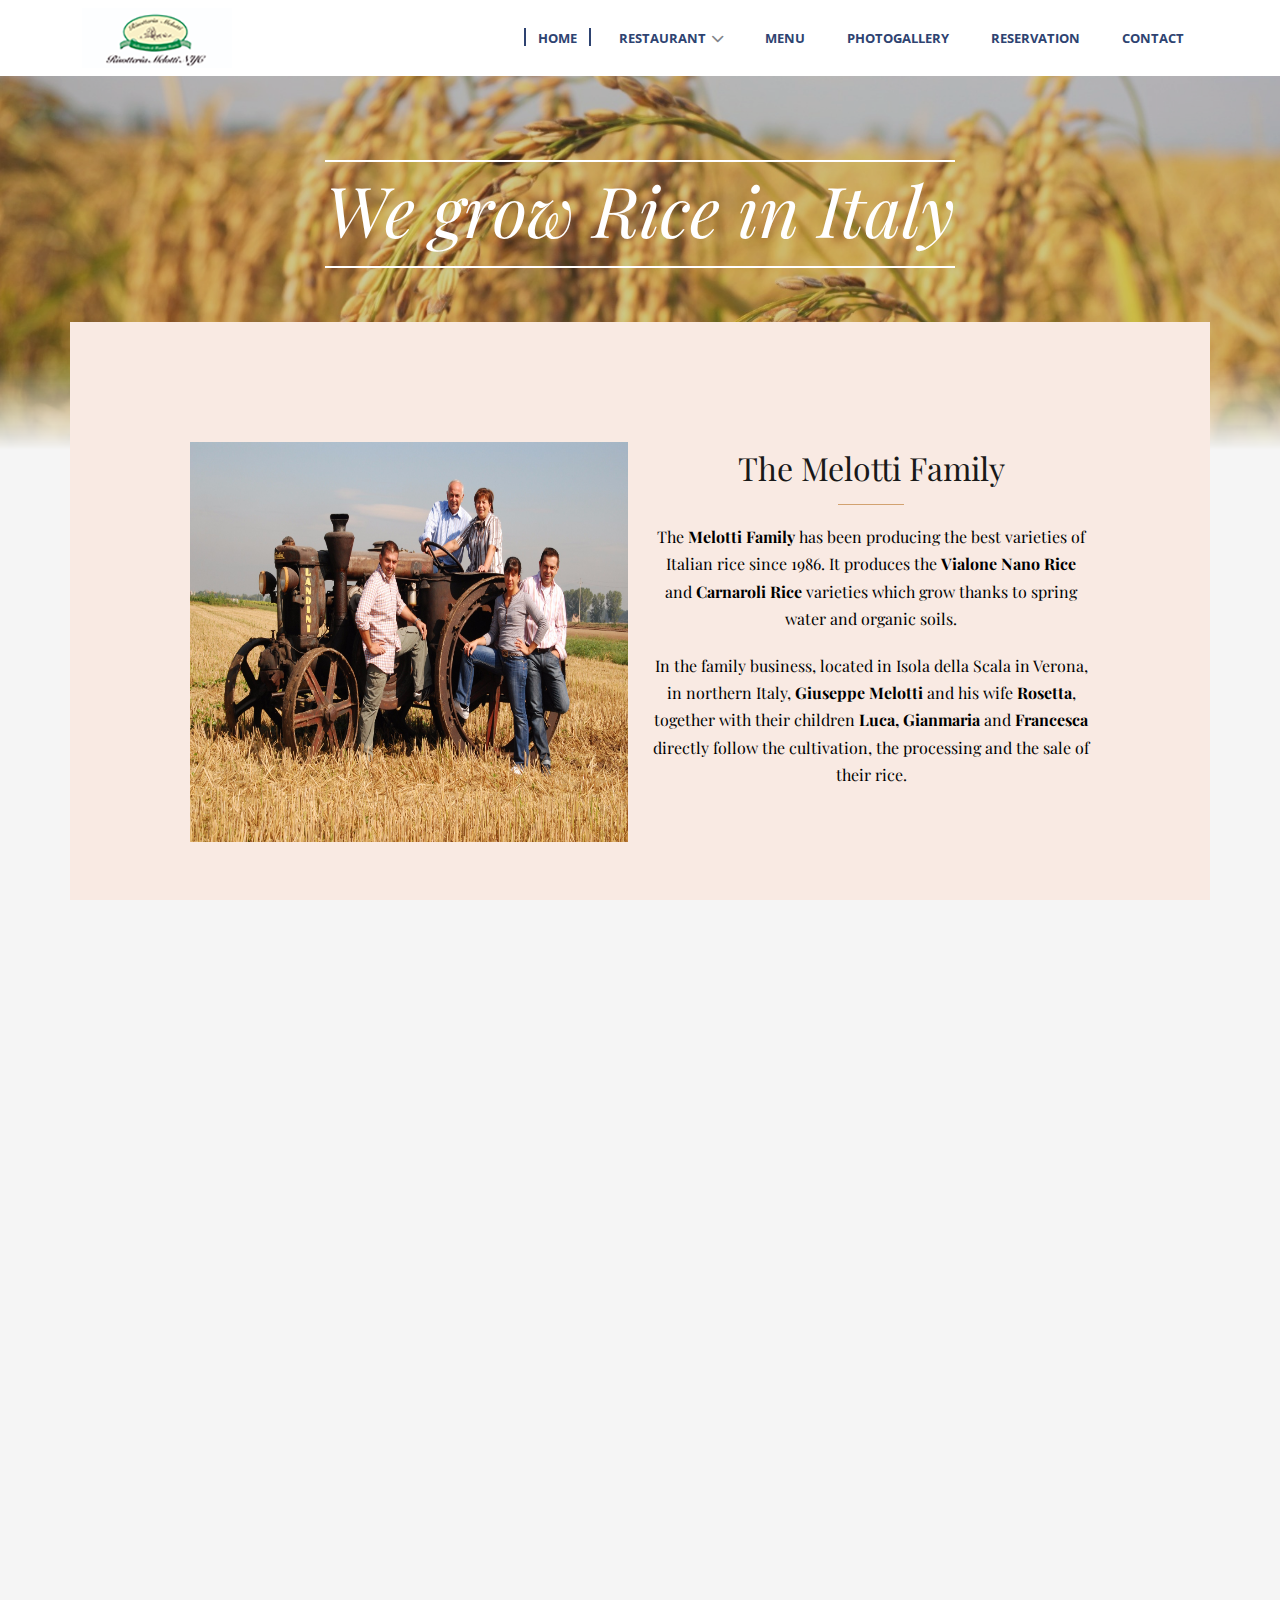
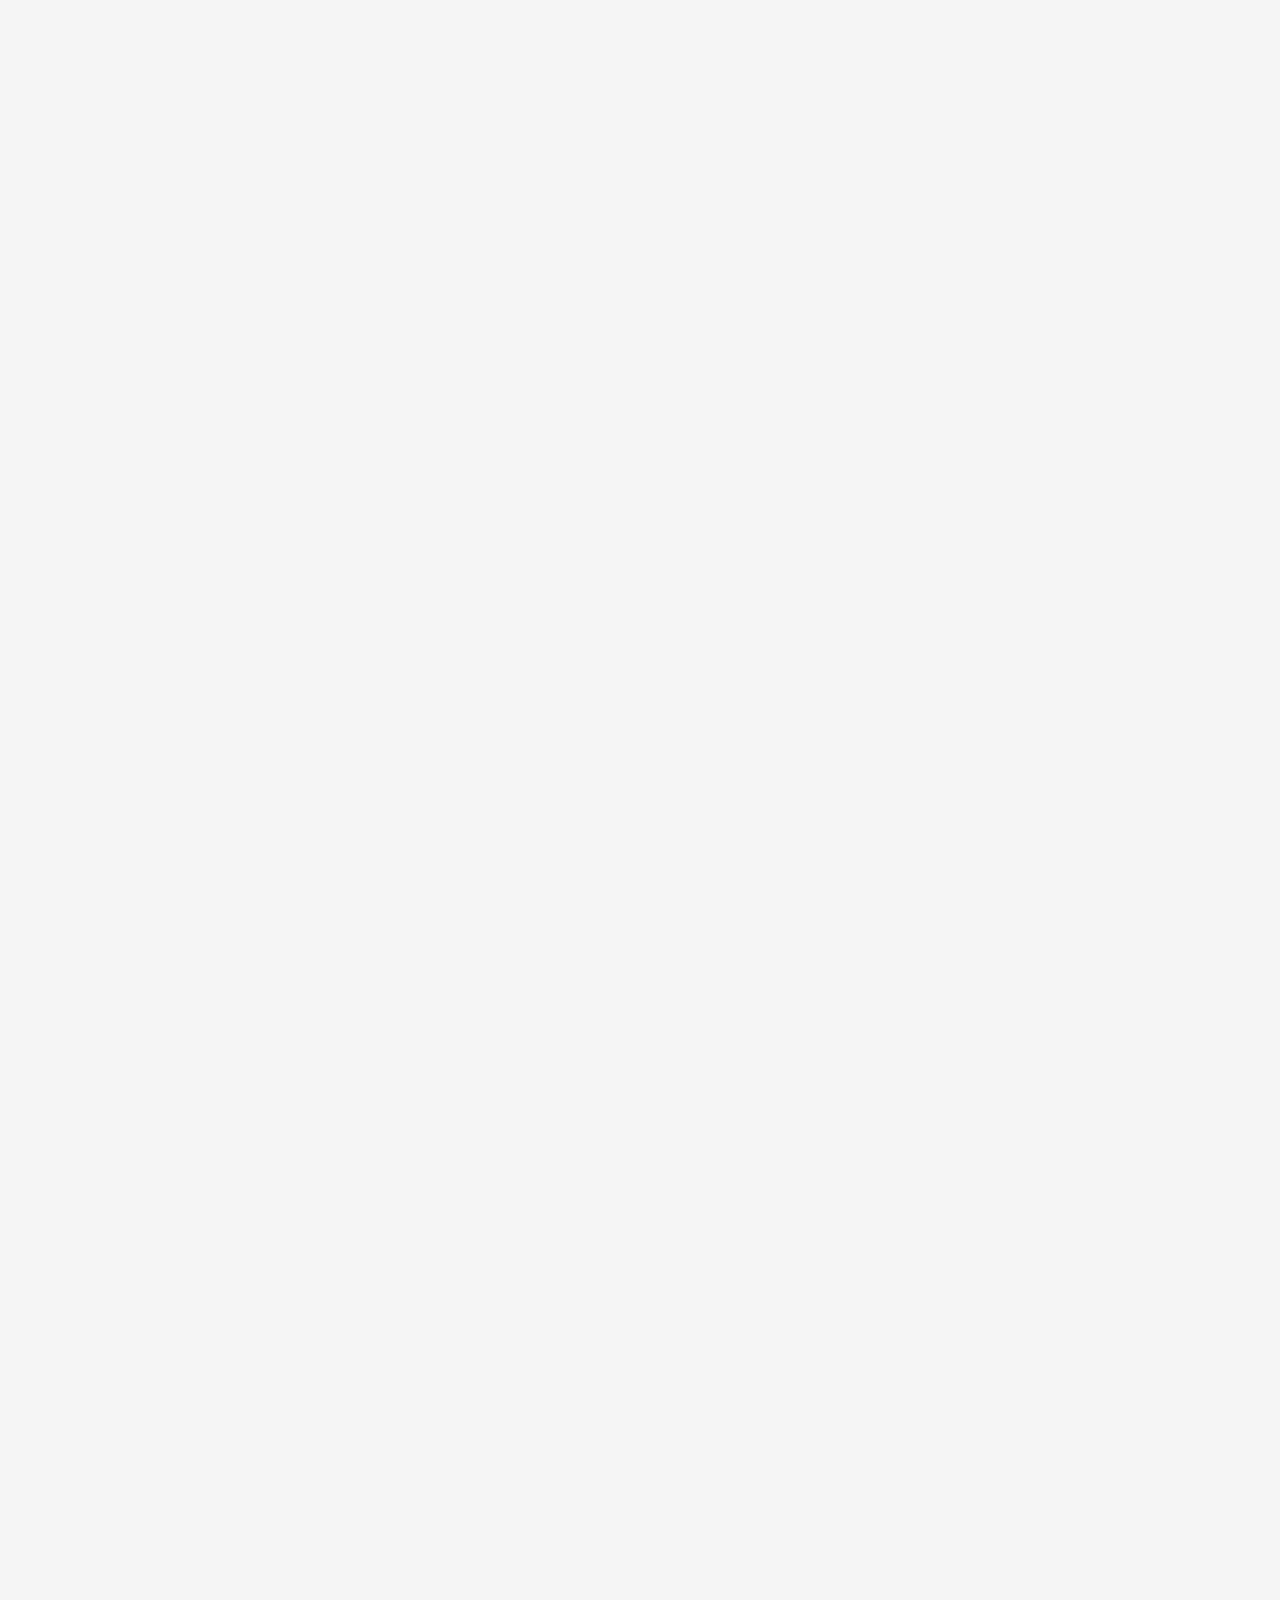
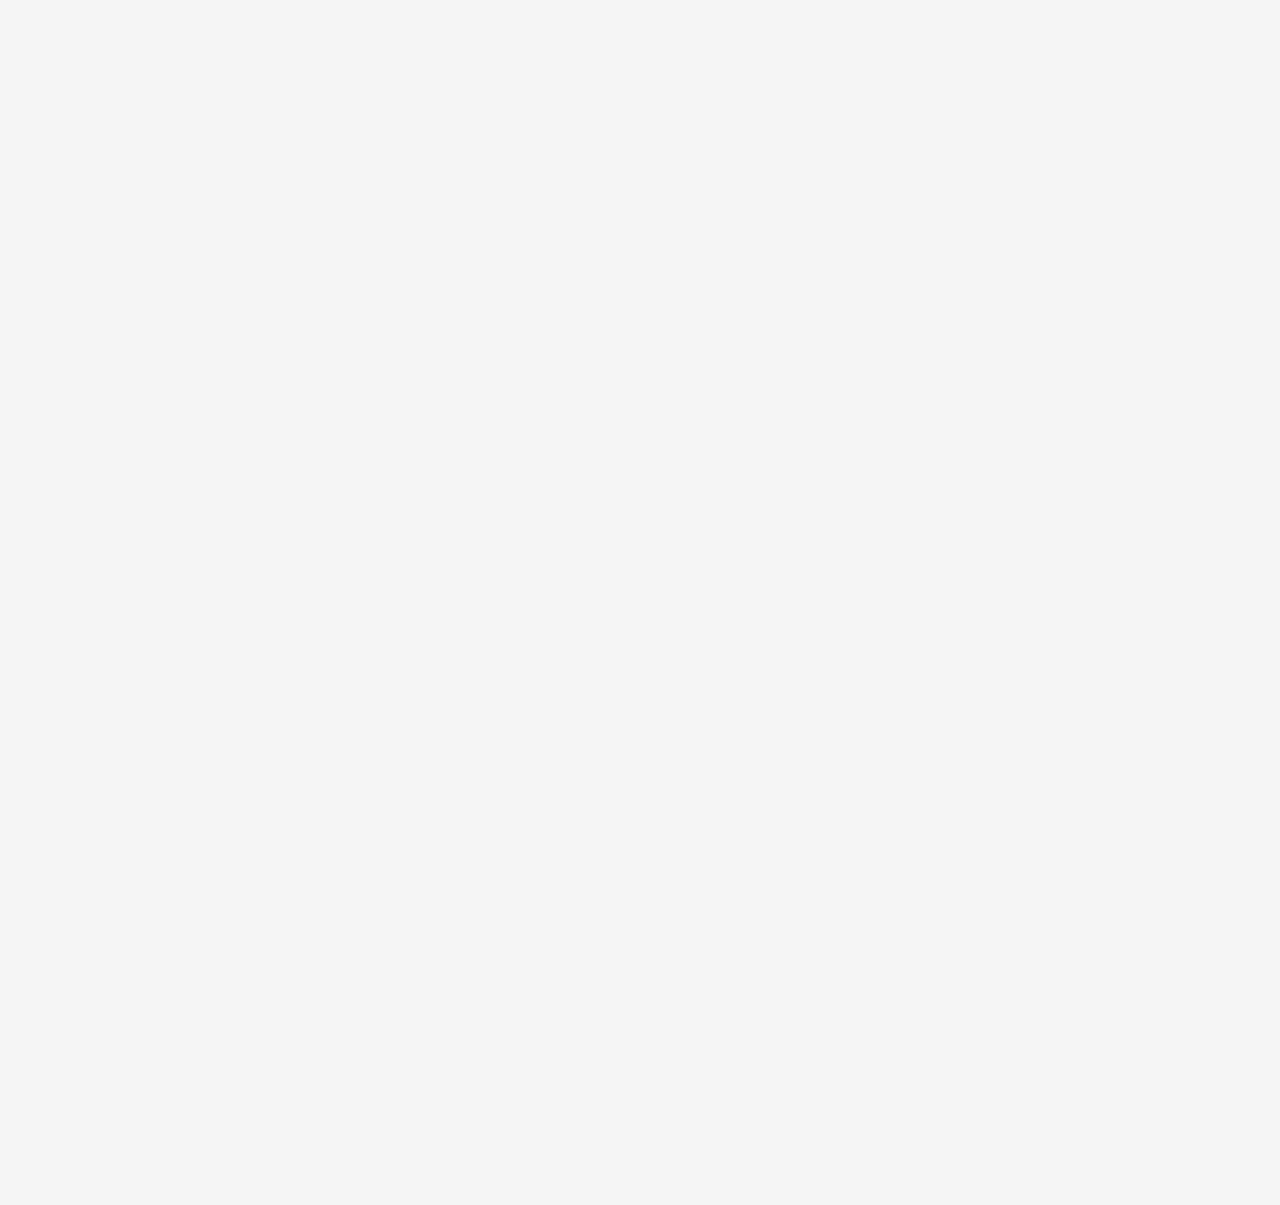
<file: story.html>
<!DOCTYPE html>
<html lang="en">
<head>
    <meta charset="UTF-8">
    <meta http-equiv="X-UA-Compatible" content="IE=edge">
    <meta name="viewport" content="width=device-width, initial-scale=1.0">
    <title>story</title>
    <!--=== Bootstrap ===-->
    <link rel="stylesheet" href="https://cdn.jsdelivr.net/npm/bootstrap@5.1.3/dist/css/bootstrap.min.css"/>
	    <!--=== Fontawesome icon ===-->
    <link rel="stylesheet" href="https://cdnjs.cloudflare.com/ajax/libs/font-awesome/6.0.0/css/all.min.css"/>
    <link rel="stylesheet" href="assets/scss/style.css">
</head>
<body>
    <!-- HEADER AREA START -->
    <header class="header">
        <div class="container">
            <nav class="navbar">
                <a href="./index.html" class="brand">
                    <img src="assets/images/Risotteria-Melotti-nyc-logo-newsletter.png" alt="logo">
                </a>
                <div class="burger" id="burger">
                    <span class="burger-line"></span>
                    <span class="burger-line"></span>
                    <span class="burger-line"></span>
                </div>
                <span class="overlay"></span>
                <div class="menu" id="menu">
                <div class="close_btn" id="close_btn" onclick="clOp()">
                <span><i class="fa-solid fa-xmark"></i></span>
                </div>
                    <ul class="menu-inner">
                        <li class="menu-item active">
                            <a class="menu-link" href="index.html">Home</a>
                        </li>
                        <li class="menu-item menu_hv">
                            <a class="menu-link" href="restaurant.html">restaurant<i class="fa-solid fa-chevron-down"></i></a>
                            <div class="dropdown_menu">
                                <a href="story.html" class="dropdown_item">AN ITALIAN STORY</a>
                                <a href="service.html" class="dropdown_item">srvices</a>
                                <a href="news.html" class="dropdown_item">news</a>
                            </div>
                        </li>
                        <li class="menu-item"><a class="menu-link" href="menu.html">menu</a></li>
                        <li class="menu-item"><a class="menu-link" href="photogallery.html">Photogallery</a></li>
                        <li class="menu-item"><a class="menu-link" href="not_found_404.html">reservation</a></li>
                        <li class="menu-item"><a class="menu-link" href="contact.html">contact</a></li>
                    </ul>
                </div>
            </nav>
        </div>
    </header>
    <!-- HEADER AREA END -->
    <!-- Inner Page Banner Area Start -->
    <section class="story_inner_banner_area" data-background="assets/images/italian.jpeg">
        <div class="banner_content">
            <span>We grow Rice in Italy</span>
        </div>
    </section>
    <!-- Inner Page Banner Area End -->
    <section class="story_area">
        <div class="container">
            <div class="p_1">
                <div class="row">
                    <div class="col-xl-6 col-lg-6 col-md-6 col-sm-12 col-12">
                        <div class="stry_left">
                            <img src="assets/images/Foto Famiglia Landini OK.JPG" alt="">
                        </div>
                    </div>
                    <div class="col-xl-6 col-lg-6 col-md-6 col-sm-12 col-12">
                        <div class="stry_right text-center">
                            <h2>The Melotti Family</h2>
                            <p>The <strong>Melotti Family</strong> has been producing the best varieties of Italian rice since 1986. It produces the <strong>Vialone Nano Rice</strong> and <strong>Carnaroli Rice</strong> varieties which grow thanks to spring water and organic soils.</p>
                            <p>In the family business, located in Isola della Scala in Verona, in northern Italy, <strong>Giuseppe Melotti</strong> and his wife <strong>Rosetta</strong>, together with their children <strong>Luca, Gianmaria</strong> and <strong>Francesca</strong> directly follow the cultivation, the processing and the sale of their rice.</p>
                        </div>
                    </div>
                </div>
            </div>
            <div class="p_2">
                <div class="row">
                    <div class="col-xl-4 col-lg-4 col-md-4 col-sm-12 col-12">
                        <div class="st_img">
                            <img src="assets/images/DSC07031.JPG" alt="">
                        </div>
                    </div>
                    <div class="col-xl-4 col-lg-4 col-md-4 col-sm-12 col-12">
                        <div class="st_img">
                            <img src="assets/images/DSC02560 - Copia.JPG" alt="">
                        </div>
                    </div>
                    <div class="col-xl-4 col-lg-4 col-md-4 col-sm-12 col-12">
                        <div class="st_img">
                            <img src="assets/images/italian.jpeg" alt="">
                        </div>
                    </div>
                </div>
            </div>
            <div class="p_3">
                <div class="row">
                    <p class="img_btm_text">The Melotti Family offers a range of delicious rice and rice-based Specialities created from <strong>Mamma Rosetta's recipes</strong>.</p>
                </div>
            </div>
            <div class="row">
                <div class="farm_btn text-center">
                    <a href="#" class="btn f_vist_btn">visit the melotti farm</a>
                </div>
            </div>
            <div class="row">
                <div class="youtb_video">
                    <iframe width="100%" height="450" src="https://www.youtube.com/embed/Uyvn4_sa4BE" title="YouTube video player" allowfullscreen></iframe>
                </div>
            </div>
        </div>
    </section>
    <section class="sty_2">
        <div class="container">
            <div class="row">
                <div class="col-xl-6 col-lg-6 col-md-6 col-sm-12 col-12">
                    <div class="sty_left text-center">
                        <h2>The Tradition of Rice</h2>
                        <p>This cereal is rich in minerals and vitamins and it is ideal for our body <strong>as a complete dish for our daily diet</strong>. It is also <strong>gluten free</strong>, therefore more <strong>digestible</strong> and suitable for people with intolerances and allergies</p>
                        <p>Rice is grown worldwide in great abundance, and today it is one of the most consumed foods. The varieties are numerous and lend themselves to the creation of many dishes.</p>
                    </div>
                </div>
                <div class="col-xl-6 col-lg-6 col-md-6 col-12 col-12">
                    <div class="sty_right">
                        <img style="margin-bottom:30px;" src="assets/images/mano e riso.JPG" alt="">
                        <img src="assets/images/classico 2016 copia 3.jpg" alt="">
                    </div>
                </div>
            </div>
            <div class="dividerr"></div>
            <div class="row">
                <div class="queto_box">
                    <p>Once considered a "gift" from the supernatural powers, a symbol of fertility, industriousness, happiness and good health, this food was used as a cure for stomach and intestine diseases.</p>
                </div>
            </div>
        </div>
    </section>
    <!-- FOOTER AREA START -->
    <section class="footer_area">
        <div class="footer_top_content">
            <div class="container">
                <div class="row">
                    <div class="col-xl-8 col-lg-8 col-md-12 col-sm-12 col-12">
                        <div class="footer_top_left_content">
                            <div class="row">
                                <div class="col-xl-6 col-lg-6 col-md-6 col-sm-12 col-12">
                                    <div class="left_ctn_box">
                                        <div class="titel">
                                            <h3>Where we are</h3>
                                        </div>
                                        <div class="fotter_adress_box">
                                            <p class="fo_te_1">EAST VILLAGE, MANHATTAN, NY</p>
                                            <p class="fo_te_2">309 east, 5th street, btw 1st & 2nd Av.</p>
                                            <h4 class="fo_sub_titel_2">call us</h4>
                                            <p class="ph_num"><span>phone:</span>+1 646 7558939</p>
                                                                                                                                <h4 class="fo_sub_titel_2">write us</h4>
                                            <p class="em_num">nyc@risotteriamelotti.com</p>
                                        </div>
                                        <div class="em_adres_box">
                                            <a href="#">www.risotteriamelotti.com</a>
                                        </div>
                                    </div>
                                </div>
                                <div class="col-xl-6 col-lg-6 col-md-6 col-sm-12 col-12">
                                    <div class="left_ctn_box text-center">
                                        <div class="titel t_2">
                                            <h3>Opening Times</h3>
                                        </div>
                                        <div class="sub_titel">
                                            <p>EVERYDAY OPEN</p>
                                        </div>
                                        <div class="time_shedule">
                                            <p>SUN - THU : 4pm - 10.30pm </p>
                                            <p>FRI-SAT : 4 pm - 11.00 pm</p>
                                            <p class="weak_shedule">SAT - SUN : 11.30 am - 15.30 pm</p>
                                        </div>
                                        <div class="table_btn">
                                            <a href="#" class="btn bok_table">book your table</a>
                                        </div>
                                    </div>
                                </div>
                            </div>
                            <div class="row">
                                <div class="col-xl-2 col-lg-2 col-md-3 col-sm-6 col-6">
                                    <div class="brand_logo">
                                        <a href="#"><img src="assets/images/nAKMJI27.jpeg" alt=""></a>
                                    </div>
                                </div>
                                <div class="col-xl-2 col-lg-2 col-md-3 col-sm-6 col-6">
                                    <div class="brand_logo">
                                        <a href="#"><img src="assets/images/_rFXV6p4.jpg" alt=""></a>
                                    </div>
                                </div>
                                <div class="col-xl-2 col-lg-2 col-md-3 col-sm-6 col-6">
                                    <div class="brand_logo">
                                        <a href="#"><img src="assets/images/1.jpg" alt=""></a>
                                    </div>
                                </div>
                                <div class="col-xl-2 col-lg-2 col-md-3 col-sm-6 col-6">
                                    <div class="brand_logo duble_logo">
                                        <a href="#"><img src="assets/images/grubhub order .jpg" style="margin-bottom:40px;" alt=""></a>
                                        <a href="#"><img src="assets/images/download.png" alt=""></a>
                                    </div>
                                </div>
                                <div class="col-xl-2 col-lg-2 col-md-3 col-sm-6 col-6">
                                    <div class="brand_logo">
                                        <a href="#"><img src="assets/images/Screen-Shot-2015-07-29-at-1.27.40-AM-300x243.png" alt=""></a>
                                    </div>
                                </div>
                            </div>
                            <div class="footer_bottom">
                                <div class="row">
                                    <div class="col-xl-6 col-lg-6 col-md-6 col-sm-12 col-12">
                                        <div class="bottom_ctn">
                                            <div class="titel">
                                                <h2>Follow us!</h2>
                                            </div>
                                            <div class="more_text">
                                                <p>STAY IN CONTACT WITH US AND SHARE OUR PASSION,</p>
                                            </div>
                                            <div class="policy_link">
                                                <a href="#">privacy policy</a>
                                            </div>
                                        </div>
                                    </div>
                                    <div class="col-xl-6 col-lg-6 col-md-6 col-sm-12 col-12">
                                        <div class="bottom_ctn_right">
                                            <div class="newsletter">
                                                <a href="#" class="btn newsleter_btn">Newsletter</a>
                                            </div>
                                            <div class="social_media">
                                                <ul>
                                                    <li>
                                                        <a href="#"> 
                                                            <img src="assets/images/facebook.png" alt=""> 
                                                        </a>
                                                    </li>
                                                    <li>
                                                        <a href="#"> 
                                                            <img src="assets/images/twitter.png" alt="">
                                                        </a>
                                                    </li>
                                                    <li>
                                                        <a href="#">
                                                            <img src="assets/images/instagram-9.png" alt="">
                                                        </a>
                                                    </li>
                                                </ul>
                                            </div>
                                            <div class="recomendation_sil">
                                                <img src="assets/images/Screenshot_1.png" alt="">
                                            </div>
                                        </div>
                                    </div>
                                </div>
                            </div>
                        </div>
                    </div>
                    <div class="col-xl-4 col-lg-4 col-md-12 col-sm-12 col-12">
                        <div class="map_area" style="position:relative; height: 100%;">
                            <iframe src="https://www.google.com/maps/embed?pb=!1m18!1m12!1m3!1d3976!2d-73.9882599!3d40.7267948!2m3!1f0!2f0!3f0!3m2!1i1024!2i768!4f13.1!3m3!1m2!1s0x0%3A0x0!2s40.7267948%2C-73.9882599!5e0!3m2!1sit!2sIT!4v1659683323000" style="position:absolute;top:0%;left:0%;width:100%;height:100%;" loading="lazy"></iframe>
                        </div>
                    </div>
                </div>
            </div>
        </div>
        <div class="footer_bg_bottom"></div>
    </section>
    <!-- FOOTER AREA End -->

      <!--=== ALL JS Here ===-->
    <!--=== jQuery 3.4.1 ===-->
    <script src="assets/js/jquery-3.4.1.min.js"></script>
	<!--=== Bootstrap js ===-->
    <script src="https://cdn.jsdelivr.net/npm/bootstrap@5.1.3/dist/js/bootstrap.bundle.min.js"></script>
    <script src="assets/js/custom.js"></script>
</body>
</html>
</file>
<file: assets/scss/style.css>
@charset "UTF-8";
@import url("https://fonts.googleapis.com/css2?family=Cormorant:ital,wght@0,400;0,500;0,600;0,700;1,400;1,500;1,600;1,700&family=Open+Sans:ital,wght@0,400;0,500;0,600;0,700;0,800;1,400;1,500;1,600;1,700&family=Playfair+Display:ital,wght@0,400;0,500;0,600;0,700;0,800;1,400;1,500;1,600;1,700&display=swap");
* {
  margin: 0;
  padding: 0;
}

html {
  scroll-behavior: smooth;
}

html,
body {
  width: 100%;
  height: 100%;
  overflow-x: hidden;
  font-weight: 400;
  background: #F5F5F5;
}

img {
  max-width: 100%;
}

a {
  text-decoration: none;
}

ul {
  margin: 0;
  padding: 0;
}

ul li {
  list-style-type: none;
  display: inline-block;
}

ul li a {
  text-decoration: none;
}

ul li a:hover {
  text-decoration: none;
}

.btn.focus,
.btn:focus {
  outline: none;
  -webkit-box-shadow: 0 0 0 0.2rem rgba(0, 123, 255, 0);
  box-shadow: 0 0 0 0.2rem rgba(0, 123, 255, 0);
}

button:focus {
  outline: none;
}

.form-control:focus {
  outline: 0;
  -webkit-box-shadow: none;
  box-shadow: none;
}

.header {
  position: absolute;
  left: 0;
  top: 0;
  width: 100%;
  height: auto;
  z-index: 10;
  margin: 0 auto;
  background-color: #fff;
}

.header .navbar {
  display: -webkit-box;
  display: -ms-flexbox;
  display: flex;
  -webkit-box-orient: horizontal;
  -webkit-box-direction: normal;
      -ms-flex-direction: row;
          flex-direction: row;
  -webkit-box-align: center;
      -ms-flex-align: center;
          align-items: center;
  -webkit-box-pack: start;
      -ms-flex-pack: start;
          justify-content: flex-start;
  -webkit-column-gap: 1rem;
          column-gap: 1rem;
  width: 100%;
  margin: 0 auto;
}

.header .navbar .brand {
  margin-right: auto;
}

.header .navbar .burger {
  position: relative;
  display: block;
  cursor: pointer;
  width: 1.75rem;
  height: auto;
  border: none;
  outline: none;
  visibility: visible;
}

.header .navbar .burger-line {
  display: block;
  cursor: pointer;
  width: 100%;
  height: 2px;
  margin: 6px auto;
  transform: rotate(0deg);
  background-color: #000;
  transition: all 0.3s ease-in-out;
  -webkit-transition: all 0.3s ease-in-out;
  -moz-transition: all 0.3s ease-in-out;
  -webkit-transform: rotate(0deg);
  -moz-transform: rotate(0deg);
}

.header .menu {
  position: relative;
  top: 0;
  right: -122%;
  width: 80%;
  z-index: 10;
  background-color: #fff;
  -webkit-box-shadow: 0 4px 6px -1px rgba(0, 0, 0, 0.1), 0 2px 4px -1px rgba(0, 0, 0, 0.06);
          box-shadow: 0 4px 6px -1px rgba(0, 0, 0, 0.1), 0 2px 4px -1px rgba(0, 0, 0, 0.06);
  transition: all 0.45s ease-in-out;
  -webkit-transition: all 0.45s ease-in-out;
  -moz-transition: all 0.45s ease-in-out;
}

.header .menu .menu-inner {
  display: -webkit-box;
  display: -ms-flexbox;
  display: flex;
  -webkit-box-orient: vertical;
  -webkit-box-direction: normal;
      -ms-flex-direction: column;
          flex-direction: column;
}

.header .menu .menu-inner .menu-item {
  position: relative;
  transition: all 0.3s ease;
  -webkit-transition: all 0.3s ease;
  -moz-transition: all 0.3s ease;
  padding: 0 14px;
  margin-right: 14px;
}

.header .menu .menu-inner .menu-item:last-child {
  margin-right: 0;
}

.header .menu .menu-inner .menu-item .menu-link {
  font-family: "Open Sans", sans-serif;
  font-size: 13px;
  font-weight: 700;
  line-height: 50px;
  text-transform: uppercase;
  color: #2e4371;
  transition: all 0.6s ease-in-out;
  -webkit-transition: all 0.6s ease-in-out;
  -moz-transition: all 0.6s ease-in-out;
  overflow: hidden;
}

.header .menu .menu-inner .menu-item .menu-link::before {
  content: '';
  position: absolute;
  top: 30%;
  left: 5px;
  background: transparent;
  height: 36%;
  width: 2px;
  transition: all 0.3s ease;
  -webkit-transition: all 0.3s ease;
  -moz-transition: all 0.3s ease;
}

.header .menu .menu-inner .menu-item .menu-link::after {
  content: '';
  position: absolute;
  top: 30%;
  right: 5px;
  background: transparent;
  height: 36%;
  width: 2px;
  transition: all 0.3s ease;
  -webkit-transition: all 0.3s ease;
  -moz-transition: all 0.3s ease;
}

.header .menu .menu-inner .menu-item:hover .menu-link::before {
  left: 0px;
  background: #2e4371;
}

.header .menu .menu-inner .menu-item:hover .menu-link::after {
  right: 0px;
  background: #2e4371;
}

.header .menu .menu-inner .menu-item.active .menu-link::before {
  left: 0px;
  background: #2e4371;
}

.header .menu .menu-inner .menu-item.active .menu-link::after {
  right: 0px;
  background: #2e4371;
}

.header .menu .menu-inner .menu_hv {
  position: relative;
  transition: all 0.3s ease-in-out;
  -webkit-transition: all 0.3s ease-in-out;
  -moz-transition: all 0.3s ease-in-out;
}

.header .menu .menu-inner .menu_hv .menu-link i {
  margin-left: 6px;
  color: #82848a;
}

.header .menu .menu-inner .menu_hv .dropdown_menu {
  visibility: hidden;
  opacity: 0;
  transition: all 0.3s ease-in-out;
  -webkit-transition: all 0.3s ease-in-out;
  -moz-transition: all 0.3s ease-in-out;
  background: #fff;
  padding: 20px;
  position: absolute;
  top: 95%;
  left: 0;
  width: 220px;
  -webkit-box-shadow: 0 0.5rem 1.5625rem rgba(0, 0, 0, 0.2);
          box-shadow: 0 0.5rem 1.5625rem rgba(0, 0, 0, 0.2);
  border-radius: 4px;
  -webkit-border-radius: 4px;
  -moz-border-radius: 4px;
}

.header .menu .menu-inner .menu_hv .dropdown_menu a {
  display: block;
  color: #82848a;
  font-size: 13px;
  font-family: "Open Sans", sans-serif;
  font-weight: 600;
  text-transform: uppercase;
  letter-spacing: 0.75px;
  padding-bottom: 10px;
}

.header .menu .menu-inner .menu_hv .dropdown_menu a:last-child {
  padding-bottom: 0;
}

.header .menu .menu-inner .menu_hv .dropdown_menu a:hover {
  color: #2e4371;
}

.header .menu .menu-inner .menu_hv:hover .dropdown_menu {
  visibility: visible;
  opacity: 1;
  transition: all 0.3s ease-in-out;
  -webkit-transition: all 0.3s ease-in-out;
  -moz-transition: all 0.3s ease-in-out;
}

.header .menu.is-active {
  position: absolute;
  top: 0;
  right: -12px;
  padding: 30px 20px;
}

.header .menu.is-active .menu-inner {
  padding-top: 30px;
}

.header .menu.is-active .menu-inner .menu-item {
  position: relative;
  -webkit-transition: all 0.3s ease;
  transition: all 0.3s ease;
  padding: 10px 0px;
  margin-right: 0px;
  border-top: 1px solid #c3c3c3;
}

.header .menu.is-active .menu-inner .menu-item:last-child {
  margin-right: 0;
  border-bottom: 1px solid #c3c3c3;
}

.header .menu.is-active .menu-inner .menu-item .menu-link {
  text-transform: uppercase;
  color: #c3c3c3;
  transition: all 0.3s ease;
  -webkit-transition: all 0.3s ease;
  -moz-transition: all 0.3s ease;
}

.header .menu.is-active .menu-inner .menu-item .menu-link::before {
  content: '';
  position: absolute;
  top: 0;
  left: 5px;
  background: transparent;
  height: 100%;
  width: 1px;
  -webkit-transition: all 0.3s ease;
  transition: all 0.3s ease;
}

.header .menu.is-active .menu-inner .menu-item .menu-link::after {
  content: '';
  position: absolute;
  top: 0;
  right: 5px;
  background: transparent;
  height: 100%;
  width: 1px;
  transition: all 0.3s ease;
  -webkit-transition: all 0.3s ease;
  -moz-transition: all 0.3s ease;
}

.header .menu.is-active .menu-inner .menu-item .menu_hv i {
  margin-left: 0px;
  float: right;
  margin-top: 4px;
}

.header .menu.is-active .menu-inner .menu-item:hover .menu-link {
  color: #2e4371;
}

.header .menu.is-active .menu-inner .menu-item.active .menu-link {
  color: #2e4371;
}

.header .overlay {
  position: fixed;
  top: 0;
  left: 0;
  width: 100%;
  height: 100%;
  z-index: 9;
  opacity: 0;
  visibility: hidden;
  background-color: rgba(0, 0, 0, 0.65);
  transition: all 0.3s ease-in-out;
  -webkit-transition: all 0.3s ease-in-out;
  -moz-transition: all 0.3s ease-in-out;
}

.header .overlay.is-active {
  display: block;
  opacity: 1;
  visibility: visible;
}

.header .close_btn {
  cursor: pointer;
  position: absolute;
  right: 5%;
  top: 2%;
  color: #c3c3c3;
}

.header .close_btn span i {
  font-size: 16px;
}

.menu-shrink {
  position: fixed !important;
  background: #fff;
  color: #2e4371;
  width: 100%;
  padding: 10px 0;
  -webkit-transition: .4s;
  transition: .4s;
  z-index: 9999999;
  top: 0;
  -webkit-box-shadow: 0 0 10px 0 rgba(0, 0, 0, 0.3);
  box-shadow: 0 0 10px 0 rgba(0, 0, 0, 0.3);
}

@media only screen and (min-width: 62rem) {
  .header .navbar .burger {
    display: none;
    visibility: hidden;
  }
  .header .menu {
    position: relative;
    top: 0;
    right: 0;
    width: auto;
    height: auto;
    margin-left: auto;
    background: none;
    -webkit-box-shadow: none;
            box-shadow: none;
  }
  .header .menu .menu-inner {
    display: -webkit-box;
    display: -ms-flexbox;
    display: flex;
    -webkit-box-orient: horizontal;
    -webkit-box-direction: normal;
        -ms-flex-direction: row;
            flex-direction: row;
  }
  .header .close_btn {
    display: none;
    visibility: hidden;
  }
}

@media (min-width: 320px) and (max-width: 575px) {
  .header .navbar {
    height: 72px;
  }
  .header .menu .menu-inner .menu_hv .dropdown_menu {
    z-index: 9;
  }
}

@media (min-width: 576px) and (max-width: 767px) {
  .header .navbar {
    height: 72px;
  }
  .header .menu .menu-inner .menu_hv .dropdown_menu {
    z-index: 9;
  }
  .header .menu.is-active {
    right: -30px;
  }
}

@media (min-width: 768px) and (max-width: 991px) {
  .header .navbar {
    height: 72px;
  }
  .header .menu .menu-inner .menu_hv .dropdown_menu {
    z-index: 9;
  }
  .header .menu.is-active {
    right: -146px;
  }
}

.home_area {
  position: relative;
  width: 100%;
  height: 100vh;
  background-position: 50% -114.898px;
  background-size: cover;
  background-attachment: fixed;
  z-index: 0;
  -webkit-mask-image: -webkit-gradient(linear, left top, left bottom, color-stop(80%, #fbeded), to(#974c4c00));
  -webkit-mask-image: linear-gradient(180deg, #fbeded 80%, #974c4c00);
          mask-image: -webkit-gradient(linear, left top, left bottom, color-stop(80%, #fbeded), to(#974c4c00));
          mask-image: linear-gradient(180deg, #fbeded 80%, #974c4c00);
}

.home_area::after {
  position: absolute;
  content: '';
  top: 0;
  left: 0;
  width: 100%;
  height: 100%;
  background-color: #5553535c;
  opacity: .8;
  z-index: 1;
}

.home_area .mid_content {
  position: absolute;
  top: 35%;
  left: 0;
  right: 0;
  width: 66%;
  margin: 0 auto;
  border-top: 2px solid #fff;
  border-bottom: 2px solid #fff;
  z-index: 3;
}

.home_area .mid_content h1 {
  color: #fff;
  font-size: 86px;
  font-weight: 400;
  font-family: "Cormorant", serif;
  line-height: 1.6;
  text-transform: capitalize;
  letter-spacing: 1px;
  margin-bottom: 0;
}

@media (min-width: 320px) and (max-width: 575px) {
  .home_area {
    height: 80vh;
  }
  .home_area .mid_content {
    width: 96%;
  }
  .home_area .mid_content h1 {
    font-size: 46px;
  }
}

@media (min-width: 576px) and (max-width: 767px) {
  .home_area {
    height: 80vh;
  }
  .home_area .mid_content {
    width: 96%;
  }
  .home_area .mid_content h1 {
    font-size: 46px;
  }
}

@media (min-width: 768px) and (max-width: 991px) {
  .home_area {
    height: 80vh;
  }
  .home_area .mid_content {
    width: 96%;
  }
  .home_area .mid_content h1 {
    font-size: 60px;
  }
}

.home_order_area .container {
  background: #fff;
  padding: 80px 80px;
  -webkit-box-shadow: rgba(255, 255, 255, 0.59) 0px 20px 30px;
          box-shadow: rgba(255, 255, 255, 0.59) 0px 20px 30px;
  position: relative;
  top: -128px;
  z-index: 5;
}

.home_order_area .order_top_content .order_titel {
  margin-bottom: 80px;
}

.home_order_area .order_top_content .order_titel h2 {
  font-family: "Playfair Display", serif;
  font-weight: 400;
  font-size: 64px;
  color: #191919;
  line-height: 1.5;
}

.home_order_area .order_top_content .order_titel h2 span {
  font-style: italic;
}

.home_order_area .order_top_content .order_sub_titel .sub_text_1 {
  font-family: "Playfair Display", serif;
  font-weight: 400;
  font-size: 28px;
  color: black;
  line-height: 1.5;
  position: relative;
  margin-bottom: 38px;
}

.home_order_area .order_top_content .order_sub_titel .sub_text_1::after {
  position: absolute;
  bottom: -12px;
  left: 0%;
  right: 0%;
  content: '';
  width: 7%;
  height: 1px;
  margin: 0 auto;
  background: #d2a270;
}

.home_order_area .order_top_content .order_sub_titel .sub_text_2 {
  font-family: "Open Sans", sans-serif;
  font-weight: 700;
  font-size: 24px;
  color: #000;
  line-height: 1.5;
  margin-bottom: 60px;
}

.home_order_area .order_reserve {
  border-top: 1px solid #00000033;
}

.home_order_area .order_reserve .reserve_titel {
  padding-top: 60px;
  margin-bottom: 30px;
}

.home_order_area .order_reserve .reserve_titel h3 {
  font-family: "Playfair Display", serif;
  font-weight: 700;
  font-size: 36px;
  color: #202838;
  line-height: 1.5;
  text-transform: uppercase;
}

.home_order_area .order_reserve .reserve_box .reserve_img {
  border-radius: 50%;
  -webkit-border-radius: 50%;
  -moz-border-radius: 50%;
  -ms-border-radius: 50%;
  -o-border-radius: 50%;
  height: 170px;
  width: 170px;
  overflow: hidden;
  margin: 0 auto;
  margin-bottom: 25px;
}

.home_order_area .order_reserve .reserve_box .reserve_img img {
  transform: scale(1);
  -webkit-transform: scale(1);
  -moz-transform: scale(1);
  -ms-transform: scale(1);
  -o-transform: scale(1);
  -webkit-transition: all .3s ease-in-out;
  transition: all .3s ease-in-out;
}

.home_order_area .order_reserve .reserve_box .reserve_img:hover img {
  transform: scale(1.2);
  -webkit-transform: scale(1.2);
  -moz-transform: scale(1.2);
  -ms-transform: scale(1.2);
  -o-transform: scale(1.2);
}

.home_order_area .order_reserve .reserve_box .re_box_titel h4 {
  font-family: "Playfair Display", serif;
  font-weight: 400;
  font-size: 24px;
  line-height: 1.5;
  text-transform: uppercase;
}

.home_order_area .order_reserve .reserve_box .re_box_titel .copia {
  color: #7f2e2d;
}

.home_order_area .order_reserve .reserve_box .re_box_titel .tel_phn {
  color: rgba(46, 67, 113, 0.95);
}

.home_order_area .order_reserve .reserve_box .re_box_titel .deli_ver {
  color: #db733e;
}

.home_order_area .order_reserve .order_btn_box {
  text-align: center;
  margin-top: 60px;
}

.home_order_area .order_reserve .order_btn_box .order_btn {
  background: rgba(20, 28, 45, 0.95);
  font-family: "Open Sans", sans-serif;
  font-size: 22px;
  color: #ffff;
  padding: 10px 30px;
  text-transform: uppercase;
  border: 1px solid rgba(20, 28, 45, 0.95);
}

.home_order_area .order_reserve .more_order_btn {
  margin-top: 70px;
  margin-bottom: 50px;
}

.home_order_area .order_reserve .more_order_btn .more_btn_box .more_or_btn {
  background: rgba(20, 28, 45, 0.95);
  font-family: "Open Sans", sans-serif;
  font-size: 22px;
  color: #ffff;
  border: 1px solid rgba(20, 28, 45, 0.95);
  padding: 10px 30px;
  text-transform: uppercase;
}

.home_order_area .order_reserve .menu_img_box .menu_img {
  overflow: hidden;
}

.home_order_area .order_reserve .menu_img_box .menu_img img {
  height: 310px;
  width: 100%;
  transform: scale(1);
  -webkit-transform: scale(1);
  -moz-transform: scale(1);
  -ms-transform: scale(1);
  -o-transform: scale(1);
  -webkit-transition: all .3s ease-in-out;
  transition: all .3s ease-in-out;
}

.home_order_area .order_reserve .menu_img_box .menu_img:hover img {
  transform: scale(1.2);
  -webkit-transform: scale(1.2);
  -moz-transform: scale(1.2);
  -ms-transform: scale(1.2);
  -o-transform: scale(1.2);
}

@media (min-width: 320px) and (max-width: 575px) {
  .home_order_area .container {
    padding: 80px 20px;
  }
  .home_order_area .order_top_content .order_titel {
    margin-bottom: 40px;
  }
  .home_order_area .order_top_content .order_titel h2 {
    font-size: 35px;
  }
  .home_order_area .order_top_content .order_sub_titel .sub_text_1 {
    font-size: 24px;
  }
  .home_order_area .order_top_content .order_sub_titel .sub_text_1::after {
    width: 40%;
  }
  .home_order_area .order_top_content .order_sub_titel .sub_text_2 {
    font-size: 18px;
  }
  .home_order_area .order_reserve {
    border-top: 1px solid #00000033;
  }
  .home_order_area .order_reserve .reserve_titel {
    padding-top: 60px;
    margin-bottom: 30px;
  }
  .home_order_area .order_reserve .reserve_titel h3 {
    font-size: 26px;
  }
  .home_order_area .order_reserve .more_order_btn .more_btn_box {
    margin-bottom: 40px;
  }
  .home_order_area .order_reserve .menu_img_box .menu_img {
    overflow: hidden;
    margin-bottom: 40px;
  }
}

@media (min-width: 576px) and (max-width: 767px) {
  .home_order_area .container {
    padding: 80px 20px;
  }
  .home_order_area .order_top_content .order_titel {
    margin-bottom: 40px;
  }
  .home_order_area .order_top_content .order_titel h2 {
    font-size: 35px;
  }
  .home_order_area .order_top_content .order_sub_titel .sub_text_1 {
    font-size: 24px;
  }
  .home_order_area .order_top_content .order_sub_titel .sub_text_1::after {
    width: 40%;
  }
  .home_order_area .order_top_content .order_sub_titel .sub_text_2 {
    font-size: 18px;
  }
  .home_order_area .order_reserve {
    border-top: 1px solid #00000033;
  }
  .home_order_area .order_reserve .reserve_titel {
    padding-top: 60px;
    margin-bottom: 30px;
  }
  .home_order_area .order_reserve .reserve_titel h3 {
    font-size: 26px;
  }
  .home_order_area .order_reserve .more_order_btn .more_btn_box {
    margin-bottom: 40px;
  }
  .home_order_area .order_reserve .menu_img_box .menu_img {
    overflow: hidden;
    margin-bottom: 40px;
  }
}

@media (min-width: 768px) and (max-width: 991px) {
  .home_order_area .container {
    padding: 80px 20px;
  }
}

.oerp_area .container {
  padding: 120px 80px;
}

.oerp_area .container .oerp_titel {
  position: relative;
  margin-bottom: 30px;
}

.oerp_area .container .oerp_titel h2 {
  font-family: "Playfair Display", serif;
  font-size: 35px;
  color: #7D2F2F;
  font-weight: 400;
}

.oerp_area .container .oerp_titel h2 strong {
  font-size: 44px;
}

.oerp_area .container .oerp_titel::after {
  position: absolute;
  bottom: -12px;
  left: 0%;
  right: 0%;
  content: '';
  width: 7%;
  height: 1px;
  margin: 0 auto;
  background: #d2a270;
}

.oerp_area .container .oerp_sub_titel {
  margin-bottom: 40px;
}

.oerp_area .container .oerp_sub_titel p {
  font-family: "Open Sans", sans-serif;
  font-size: 38px;
  font-weight: 400;
  color: #000;
  text-transform: capitalize;
}

.oerp_area .container .oerp_sub_titel p strong {
  font-size: 32px;
  font-style: italic;
}

.oerp_area .container .oerp_left_content {
  padding-right: 40px;
  overflow: hidden;
}

.oerp_area .container .oerp_left_content img {
  transform: scale(1);
  -webkit-transform: scale(1);
  -moz-transform: scale(1);
  -ms-transform: scale(1);
  -o-transform: scale(1);
  transition: all .6s ease-in-out;
  -webkit-transition: all .6s ease-in-out;
  -moz-transition: all .6s ease-in-out;
}

.oerp_area .container .oerp_left_content:hover img {
  transform: scale(1.1);
  -webkit-transform: scale(1.1);
  -moz-transform: scale(1.1);
}

.oerp_area .container .oerp_right_content .right_text {
  margin-bottom: 80px;
}

.oerp_area .container .oerp_right_content .right_text .oerp_text_1 {
  font-family: "Playfair Display", serif;
  font-size: 22px;
  font-weight: 400;
  color: #000;
  margin-bottom: 36px;
}

.oerp_area .container .oerp_right_content .right_text .oerp_text_2 {
  font-family: "Playfair Display", serif;
  font-size: 20px;
  font-weight: 700;
  color: rgba(20, 28, 45, 0.95);
  text-transform: uppercase;
}

.oerp_area .container .oerp_right_content .orep_phots span {
  border-bottom: 1px solid #7F2E2D;
  position: relative;
}

.oerp_area .container .oerp_right_content .orep_phots span a {
  font-family: "Playfair Display", serif;
  font-size: 32px;
  font-weight: 700;
  color: #7F2E2D;
  text-transform: uppercase;
}

.oerp_area .container .oerp_right_content .orep_phots span::after {
  position: absolute;
  bottom: -12px;
  left: 0%;
  content: '';
  width: 70%;
  height: 1px;
  background: #7F2E2D;
}

@media (min-width: 320px) and (max-width: 575px) {
  .oerp_area .container {
    padding: 120px 20px;
  }
  .oerp_area .container .oerp_titel::after {
    width: 32%;
  }
  .oerp_area .container .oerp_sub_titel {
    margin-bottom: 40px;
  }
  .oerp_area .container .oerp_sub_titel p {
    font-size: 32px;
  }
  .oerp_area .container .oerp_left_content {
    padding-right: 0px;
    margin-bottom: 40px;
  }
  .oerp_area .container .oerp_right_content .right_text {
    margin-bottom: 80px;
  }
  .oerp_area .container .oerp_right_content .right_text .oerp_text_1 {
    font-size: 18px;
  }
}

@media (min-width: 576px) and (max-width: 767px) {
  .oerp_area .container {
    padding: 120px 20px;
  }
  .oerp_area .container .oerp_titel h2 strong {
    font-size: 32px;
  }
  .oerp_area .container .oerp_titel::after {
    width: 32%;
  }
  .oerp_area .container .oerp_sub_titel {
    margin-bottom: 40px;
  }
  .oerp_area .container .oerp_sub_titel p {
    font-size: 32px;
  }
  .oerp_area .container .oerp_left_content {
    padding-right: 0px;
    margin-bottom: 40px;
  }
  .oerp_area .container .oerp_right_content .right_text {
    margin-bottom: 80px;
  }
  .oerp_area .container .oerp_right_content .right_text .oerp_text_1 {
    font-size: 18px;
  }
}

@media (min-width: 768px) and (max-width: 991px) {
  .oerp_area .container {
    padding: 120px 20px;
  }
  .oerp_area .container .oerp_titel h2 strong {
    font-size: 40px;
  }
  .oerp_area .container .oerp_titel::after {
    width: 32%;
  }
}

.footer_area {
  padding: 120px 0 0 0;
  position: relative;
}

.footer_area .footer_top_content {
  position: relative;
  z-index: 2;
}

.footer_area .footer_top_content .container {
  background: #F9EAE3;
}

.footer_area .footer_top_content .footer_top_left_content {
  padding: 80px 20px 60px 50px;
}

.footer_area .footer_top_content .footer_top_left_content .left_ctn_box .titel {
  position: relative;
}

.footer_area .footer_top_content .footer_top_left_content .left_ctn_box .titel h3 {
  font-family: "Playfair Display", serif;
  font-size: 36px;
  line-height: 1.5;
  font-weight: 700;
  color: #7F2E2D;
  text-transform: capitalize;
}

.footer_area .footer_top_content .footer_top_left_content .left_ctn_box .titel::after {
  position: absolute;
  bottom: 0px;
  left: 0%;
  right: 0%;
  content: '';
  width: 20%;
  height: 1px;
  background: #7F2E2D;
}

.footer_area .footer_top_content .footer_top_left_content .left_ctn_box .t_2::after {
  margin: 0 auto;
}

.footer_area .footer_top_content .footer_top_left_content .left_ctn_box .sub_titel {
  margin-top: 50px;
}

.footer_area .footer_top_content .footer_top_left_content .left_ctn_box .sub_titel p {
  font-family: "Open Sans", sans-serif;
  font-size: 26px;
  line-height: 1.5;
  font-weight: 600;
  color: #191919;
  text-transform: footer_left_ctn_subtitel__text_transform;
}

.footer_area .footer_top_content .footer_top_left_content .left_ctn_box .fotter_adress_box {
  margin-top: 30px;
  padding-bottom: 15px;
  border-bottom: 1px solid rgba(0, 0, 0, 0.2);
}

.footer_area .footer_top_content .footer_top_left_content .left_ctn_box .fotter_adress_box .fo_te_1 {
  font-family: "Playfair Display", serif;
  font-size: 16px;
  line-height: 1.5;
  font-weight: 700;
  color: #000000;
  text-transform: uppercase;
}

.footer_area .footer_top_content .footer_top_left_content .left_ctn_box .fotter_adress_box .fo_te_2 {
  font-family: "Playfair Display", serif;
  font-size: 16px;
  line-height: 1.5;
  font-weight: 400;
  color: #000000;
}

.footer_area .footer_top_content .footer_top_left_content .left_ctn_box .fotter_adress_box .fo_sub_titel_2 {
  font-family: "Playfair Display", serif;
  font-size: 16px;
  line-height: 1.5;
  font-weight: 700;
  color: #7F2E2D;
  text-transform: uppercase;
}

.footer_area .footer_top_content .footer_top_left_content .left_ctn_box .fotter_adress_box .ph_num {
  font-family: "Playfair Display", serif;
  font-size: 16px;
  line-height: 1.5;
  font-weight: 700;
  color: #000000;
  text-transform: capitalize;
}

.footer_area .footer_top_content .footer_top_left_content .left_ctn_box .fotter_adress_box .em_num {
  font-family: "Playfair Display", serif;
  font-size: 16px;
  line-height: 1.5;
  font-weight: 700;
  color: #000000;
}

.footer_area .footer_top_content .footer_top_left_content .left_ctn_box .em_adres_box {
  position: relative;
  padding-top: 30px;
  margin-bottom: 30px;
}

.footer_area .footer_top_content .footer_top_left_content .left_ctn_box .em_adres_box a {
  font-family: "Playfair Display", serif;
  font-size: 23px;
  line-height: 1.5;
  font-weight: 600;
  color: #000000;
}

.footer_area .footer_top_content .footer_top_left_content .left_ctn_box .em_adres_box::after {
  position: absolute;
  bottom: 0px;
  left: 0%;
  content: '';
  width: 60%;
  height: 1px;
  background: rgba(0, 0, 0, 0.2);
}

.footer_area .footer_top_content .footer_top_left_content .left_ctn_box .time_shedule p {
  font-family: "Open Sans", sans-serif;
  font-size: 18px;
  line-height: 1.5;
  font-weight: 600;
  color: #000;
  text-transform: uppercase;
}

.footer_area .footer_top_content .footer_top_left_content .left_ctn_box .time_shedule .weak_shedule {
  margin-top: 40px;
}

.footer_area .footer_top_content .footer_top_left_content .left_ctn_box .table_btn {
  margin-top: 25px;
}

.footer_area .footer_top_content .footer_top_left_content .left_ctn_box .table_btn .bok_table {
  background: #d2a270;
  font-family: "Open Sans", sans-serif;
  font-size: 22px;
  color: #ffff;
  padding: 10px 40px;
  text-transform: uppercase;
  border: 1px solid #d2a270;
}

.footer_area .footer_top_content .footer_top_left_content .footer_bottom {
  margin-top: 40px;
}

.footer_area .footer_top_content .footer_top_left_content .footer_bottom .bottom_ctn .titel h2 {
  font-family: "Playfair Display", serif;
  font-size: 44px;
  line-height: 1.5;
  font-weight: 700;
  color: #191919;
  text-transform: capitalize;
}

.footer_area .footer_top_content .footer_top_left_content .footer_bottom .bottom_ctn .more_text p {
  font-family: "Playfair Display", serif;
  font-size: 18px;
  line-height: 1.5;
  font-weight: 700;
  color: #000;
  text-transform: uppercase;
}

.footer_area .footer_top_content .footer_top_left_content .footer_bottom .bottom_ctn .policy_link {
  margin-top: 80px;
}

.footer_area .footer_top_content .footer_top_left_content .footer_bottom .bottom_ctn .policy_link a {
  font-family: "Playfair Display", serif;
  font-size: 16px;
  line-height: 1.5;
  font-weight: 400;
  color: #191919;
  border-bottom: 1px solid #191919;
}

.footer_area .footer_top_content .footer_top_left_content .footer_bottom .bottom_ctn_right .newsletter {
  text-align: center;
  margin-bottom: 40px;
}

.footer_area .footer_top_content .footer_top_left_content .footer_bottom .bottom_ctn_right .newsletter .newsleter_btn {
  background: transparent;
  font-family: "Open Sans", sans-serif;
  font-size: 22px;
  color: #191919;
  padding: 10px 30px;
  text-transform: capitalize;
  border: 1px solid #d2a270;
}

.footer_area .footer_top_content .footer_top_left_content .footer_bottom .bottom_ctn_right .social_media {
  text-align: center;
  margin-bottom: 30px;
}

.footer_area .footer_top_content .footer_top_left_content .footer_bottom .bottom_ctn_right .social_media ul li {
  display: inline-block;
  overflow: hidden;
  margin-right: 15px;
}

.footer_area .footer_top_content .footer_top_left_content .footer_bottom .bottom_ctn_right .social_media ul li:last-child {
  margin-right: 0;
}

.footer_area .footer_top_content .footer_top_left_content .footer_bottom .bottom_ctn_right .social_media ul li a img {
  max-width: 70px;
  transform: scale(1);
  -webkit-transform: scale(1);
  -moz-transform: scale(1);
  -ms-transform: scale(1);
  -o-transform: scale(1);
  transition: all .6s ease-in-out;
  -webkit-transition: all .6s ease-in-out;
  -moz-transition: all .6s ease-in-out;
}

.footer_area .footer_top_content .footer_top_left_content .footer_bottom .bottom_ctn_right .social_media ul li a:hover img {
  transform: scale(1.1);
  -webkit-transform: scale(1.1);
  -moz-transform: scale(1.1);
}

.footer_area .footer_bg_bottom {
  background: #30323B;
  position: absolute;
  top: 59%;
  left: 0;
  height: 46%;
  width: 100%;
}

@media (min-width: 320px) and (max-width: 575px) {
  .footer_area {
    padding: 120px 0 0 0;
    position: relative;
  }
  .footer_area .footer_top_content {
    position: relative;
    z-index: 2;
  }
  .footer_area .footer_top_content .container {
    background: #F9EAE3;
  }
  .footer_area .footer_top_content .footer_top_left_content {
    padding: 80px 10px 60px 10px;
  }
  .footer_area .footer_top_content .footer_top_left_content .left_ctn_box {
    margin-bottom: 40px;
  }
  .footer_area .footer_top_content .footer_top_left_content .left_ctn_box .titel::after {
    width: 30%;
  }
  .footer_area .footer_top_content .footer_top_left_content .left_ctn_box .table_btn {
    margin-top: 25px;
  }
  .footer_area .footer_top_content .footer_top_left_content .left_ctn_box .table_btn .bok_table {
    font-size: 18px;
  }
  .footer_area .footer_top_content .footer_top_left_content .brand_logo {
    margin-bottom: 40px !important;
  }
  .footer_area .footer_top_content .footer_top_left_content .footer_bottom {
    margin-top: 40px;
  }
  .footer_area .footer_top_content .footer_top_left_content .footer_bottom .bottom_ctn {
    margin-bottom: 40px;
  }
  .footer_area .footer_bg_bottom {
    top: 56%;
  }
}

@media (min-width: 576px) and (max-width: 767px) {
  .footer_area {
    padding: 120px 0 0 0;
    position: relative;
  }
  .footer_area .footer_top_content {
    position: relative;
    z-index: 2;
  }
  .footer_area .footer_top_content .container {
    background: #F9EAE3;
  }
  .footer_area .footer_top_content .footer_top_left_content {
    padding: 80px 10px 60px 10px;
  }
  .footer_area .footer_top_content .footer_top_left_content .left_ctn_box {
    margin-bottom: 40px;
  }
  .footer_area .footer_top_content .footer_top_left_content .left_ctn_box .titel::after {
    width: 30%;
  }
  .footer_area .footer_top_content .footer_top_left_content .brand_logo {
    margin-bottom: 40px;
  }
  .footer_area .footer_top_content .footer_top_left_content .footer_bottom {
    margin-top: 40px;
  }
  .footer_area .footer_top_content .footer_top_left_content .footer_bottom .bottom_ctn {
    margin-bottom: 40px;
  }
  .footer_area .footer_bg_bottom {
    top: 56%;
  }
}

@media (min-width: 768px) and (max-width: 991px) {
  .footer_area .footer_top_content .footer_top_left_content .brand_logo {
    margin-bottom: 40px;
  }
}

.inner_banner_area {
  position: relative;
  width: 100%;
  height: 450px;
  background-position: bottom center;
  background-size: cover;
  background-repeat: no-repeat;
  z-index: 0;
  -webkit-mask-image: -webkit-gradient(linear, left top, left bottom, color-stop(80%, #000), to(transparent));
  -webkit-mask-image: linear-gradient(180deg, #000 80%, transparent);
          mask-image: -webkit-gradient(linear, left top, left bottom, color-stop(80%, #000), to(transparent));
          mask-image: linear-gradient(180deg, #000 80%, transparent);
}

.inner_banner_area::after {
  position: absolute;
  content: '';
  top: 0;
  left: 0;
  width: 100%;
  height: 100%;
  background-color: #5553535c;
  opacity: .8;
  z-index: 1;
}

.inner_banner_area .banner_content {
  position: absolute;
  text-align: center;
  left: 0;
  right: 0;
  top: 34%;
  z-index: 3;
}

.inner_banner_area .banner_content span {
  font-family: "Playfair Display", serif;
  font-size: 46px;
  line-height: 1.6;
  color: #fff;
  font-weight: 400;
  border-top: 2px solid #fff;
  border-bottom: 2px solid #fff;
  padding: 0px 0 10px;
}

@media (min-width: 320px) and (max-width: 575px) {
  .inner_banner_area .banner_content span {
    font-size: 26px;
  }
}

.not_found_page_content {
  text-align: center;
  position: relative;
  margin-top: -119px;
  z-index: 3;
}

.not_found_page_content .page_text {
  -webkit-box-shadow: 0 0 0.625rem 0 rgba(0, 0, 0, 0.1);
          box-shadow: 0 0 0.625rem 0 rgba(0, 0, 0, 0.1);
  background: #fff;
  padding: 100px 90px;
}

.not_found_page_content .page_text p {
  font-family: "Playfair Display", serif;
  font-size: 20px;
  line-height: 1.6;
  color: #141c2d;
  font-weight: 400;
}

@media (min-width: 320px) and (max-width: 575px) {
  .not_found_page_content .page_text {
    padding: 100px 20px;
  }
}

@media (min-width: 576px) and (max-width: 767px) {
  .not_found_page_content .page_text {
    padding: 100px 20px;
  }
}

.photo_inner_banner_area {
  position: relative;
  width: 100%;
  height: 450px;
  background-position: left center;
  background-size: cover;
  background-repeat: no-repeat;
  background-attachment: fixed;
  z-index: 0;
  -webkit-mask-image: -webkit-gradient(linear, left top, left bottom, color-stop(80%, #000), to(transparent));
  -webkit-mask-image: linear-gradient(180deg, #000 80%, transparent);
          mask-image: -webkit-gradient(linear, left top, left bottom, color-stop(80%, #000), to(transparent));
          mask-image: linear-gradient(180deg, #000 80%, transparent);
}

.photo_inner_banner_area::after {
  position: absolute;
  content: '';
  top: 0;
  left: 0;
  width: 100%;
  height: 100%;
  background-color: #5553535c;
  opacity: .8;
  z-index: 1;
}

.photo_inner_banner_area .banner_content {
  position: absolute;
  text-align: center;
  left: 0;
  right: 0;
  top: 34%;
  width: 48%;
  margin: 0 auto;
  z-index: 3;
}

.photo_inner_banner_area .banner_content p {
  font-family: "Playfair Display", serif;
  font-size: 54px;
  line-height: 1.6;
  color: #fff;
  font-weight: 400;
  border-top: 2px solid #fff;
  border-bottom: 2px solid #fff;
  padding: 0px 0 10px;
  font-style: italic;
}

@media (min-width: 320px) and (max-width: 575px) {
  .photo_inner_banner_area .banner_content {
    width: 95%;
  }
  .photo_inner_banner_area .banner_content p {
    font-size: 30px;
  }
}

@media (min-width: 576px) and (max-width: 767px) {
  .photo_inner_banner_area .banner_content {
    width: 95%;
  }
}

@media (min-width: 768px) and (max-width: 991px) {
  .photo_inner_banner_area .banner_content {
    width: 76%;
  }
}

.dish_photograpy_area .container {
  padding: 60px;
  -webkit-box-shadow: rgba(255, 255, 255, 0.59) 0px 20px 30px;
          box-shadow: rgba(255, 255, 255, 0.59) 0px 20px 30px;
  position: relative;
  top: -128px;
  z-index: 5;
  background: #fff;
}

.dish_photograpy_area .dish_gallery_titel {
  margin-bottom: 30px;
}

.dish_photograpy_area .dish_gallery_titel h2 {
  font-family: "Playfair Display", serif;
  font-size: 70px;
  color: #000;
  line-height: 1.6;
  font-weight: 400;
  text-transform: uppercase;
  position: relative;
  margin-bottom: 30px;
}

.dish_photograpy_area .dish_gallery_titel h2::after {
  position: absolute;
  bottom: -6px;
  left: 0%;
  right: 0%;
  content: '';
  width: 15%;
  height: 1px;
  margin: 0 auto;
  background: #d2a270;
}

.dish_photograpy_area .galley .dishes_box {
  position: relative;
  margin-bottom: 40px;
}

.dish_photograpy_area .galley .dishes_box .dish_img {
  overflow: hidden;
  position: relative;
}

.dish_photograpy_area .galley .dishes_box .dish_img img {
  height: 310px;
  width: 100%;
  transform: scale(1);
  -webkit-transform: scale(1);
  -moz-transform: scale(1);
  -webkit-transition: all .3s ease-in-out;
  transition: all .3s ease-in-out;
}

.dish_photograpy_area .galley .dishes_box .dish_img:hover img {
  transform: scale(1.2);
  -webkit-transform: scale(1.2);
  -moz-transform: scale(1.2);
  -ms-transform: scale(1.2);
  -o-transform: scale(1.2);
}

.dish_photograpy_area .galley .dishes_box .dish_img::after {
  position: absolute;
  content: '';
  top: 0;
  left: 0;
  width: 100%;
  height: 100%;
  background-color: #4a383873;
  opacity: .8;
  z-index: 1;
}

.dish_photograpy_area .galley .dishes_box .di_titel {
  position: absolute;
  left: 0;
  bottom: 0px;
  right: 0;
  z-index: 6;
}

.dish_photograpy_area .galley .dishes_box .di_titel p {
  font-family: "Playfair Display", serif;
  font-size: 18px;
  color: #fff;
  line-height: 1.6;
  font-weight: 600;
  text-align: center;
}

.second_gallery .container {
  padding: 60px;
  background: #fff;
  -webkit-box-shadow: rgba(255, 255, 255, 0.59) 0px 20px 30px;
          box-shadow: rgba(255, 255, 255, 0.59) 0px 20px 30px;
}

.second_gallery .titel {
  margin-bottom: 30px;
}

.second_gallery .titel h2 {
  font-family: "Playfair Display", serif;
  font-size: 50px;
  color: #000;
  line-height: 1.6;
  font-weight: 400;
  position: relative;
  margin-bottom: 30px;
}

.second_gallery .titel h2::after {
  position: absolute;
  bottom: -6px;
  left: 0%;
  right: 0%;
  content: '';
  width: 15%;
  height: 1px;
  margin: 0 auto;
  background: #d2a270;
}

.second_gallery .gallery_2 .dishes_box {
  position: relative;
  margin-bottom: 40px;
}

.second_gallery .gallery_2 .dishes_box .dish_img {
  overflow: hidden;
  position: relative;
}

.second_gallery .gallery_2 .dishes_box .dish_img img {
  height: 310px;
  width: 100%;
  transform: scale(1);
  -webkit-transform: scale(1);
  -moz-transform: scale(1);
  -webkit-transition: all .3s ease-in-out;
  transition: all .3s ease-in-out;
}

.second_gallery .gallery_2 .dishes_box .dish_img:hover img {
  transform: scale(1.2);
  -webkit-transform: scale(1.2);
  -moz-transform: scale(1.2);
  -ms-transform: scale(1.2);
  -o-transform: scale(1.2);
}

.second_gallery .gallery_2 .dishes_box .dish_img::after {
  position: absolute;
  content: '';
  top: 0;
  left: 0;
  width: 100%;
  height: 100%;
  background-color: #4a383873;
  opacity: .8;
  z-index: 1;
}

.second_gallery .gallery_2 .dishes_box .di_titel {
  position: absolute;
  left: 0;
  bottom: 0px;
  right: 0;
  z-index: 5;
}

.second_gallery .gallery_2 .dishes_box .di_titel p {
  font-family: "Playfair Display", serif;
  font-size: 18px;
  color: #fff;
  line-height: 1.6;
  font-weight: 600;
  text-align: center;
}

@media (min-width: 320px) and (max-width: 575px) {
  .dish_photograpy_area .container {
    padding: 60px 14px;
  }
  .dish_photograpy_area .dish_gallery_titel h2 {
    font-size: 42px;
  }
  .dish_photograpy_area .galley .dishes_box {
    position: relative;
    margin-bottom: 40px;
  }
  .dish_photograpy_area .galley .dishes_box .dish_img {
    overflow: hidden;
    position: relative;
  }
  .dish_photograpy_area .galley .dishes_box .dish_img img {
    height: 310px;
    width: 100%;
    transform: scale(1);
    -webkit-transform: scale(1);
    -moz-transform: scale(1);
    -webkit-transition: all .3s ease-in-out;
    transition: all .3s ease-in-out;
  }
  .dish_photograpy_area .galley .dishes_box .dish_img:hover img {
    transform: scale(1.2);
    -webkit-transform: scale(1.2);
    -moz-transform: scale(1.2);
    -ms-transform: scale(1.2);
    -o-transform: scale(1.2);
  }
  .dish_photograpy_area .galley .dishes_box .dish_img::after {
    position: absolute;
    content: '';
    top: 0;
    left: 0;
    width: 100%;
    height: 100%;
    background-color: #4a383873;
    opacity: .8;
    z-index: 1;
  }
  .dish_photograpy_area .galley .dishes_box .di_titel {
    position: absolute;
    left: 0;
    bottom: 0px;
    right: 0;
    z-index: 6;
  }
  .dish_photograpy_area .galley .dishes_box .di_titel p {
    font-family: "Playfair Display", serif;
    font-size: 18px;
    color: #fff;
    line-height: 1.6;
    font-weight: 600;
    text-align: center;
  }
  .second_gallery .container {
    padding: 60px 14px;
  }
  .second_gallery .titel {
    margin-bottom: 30px;
  }
  .second_gallery .titel h2 {
    font-size: 24px;
  }
}

.menu_inner_banner_area {
  position: relative;
  width: 100%;
  height: 450px;
  background-position: left center;
  background-size: cover;
  background-repeat: no-repeat;
  background-attachment: fixed;
  z-index: 0;
  -webkit-mask-image: -webkit-gradient(linear, left top, left bottom, color-stop(80%, #000), to(transparent));
  -webkit-mask-image: linear-gradient(180deg, #000 80%, transparent);
          mask-image: -webkit-gradient(linear, left top, left bottom, color-stop(80%, #000), to(transparent));
          mask-image: linear-gradient(180deg, #000 80%, transparent);
}

.menu_inner_banner_area::after {
  position: absolute;
  content: '';
  top: 0;
  left: 0;
  width: 100%;
  height: 100%;
  background-color: #5553535c;
  opacity: .8;
  z-index: 1;
}

.menu_inner_banner_area .banner_content {
  position: absolute;
  text-align: center;
  left: 0;
  right: 0;
  top: 34%;
  width: 52%;
  margin: 0 auto;
  z-index: 3;
}

.menu_inner_banner_area .banner_content p {
  font-family: "Playfair Display", serif;
  font-size: 54px;
  line-height: 1.6;
  color: #fff;
  font-weight: 400;
  border-top: 2px solid #fff;
  border-bottom: 2px solid #fff;
  padding: 0px 0 10px;
  font-style: italic;
}

@media (min-width: 320px) and (max-width: 575px) {
  .menu_inner_banner_area .banner_content {
    width: 86%;
  }
  .menu_inner_banner_area .banner_content p {
    font-size: 40px;
  }
}

@media (min-width: 576px) and (max-width: 767px) {
  .menu_inner_banner_area .banner_content {
    width: 86%;
  }
  .menu_inner_banner_area .banner_content p {
    font-size: 40px;
  }
}

@media (min-width: 768px) and (max-width: 991px) {
  .menu_inner_banner_area .banner_content {
    width: 70%;
  }
  .menu_inner_banner_area .banner_content p {
    font-size: 40px;
  }
}

.menu_single_dish .container .m_de_con_1 {
  position: relative;
  top: -128px;
  z-index: 5;
}

.menu_single_dish .container .m_de_con_2,
.menu_single_dish .container .m_de_con_3 {
  margin-bottom: 90px;
}

.menu_single_dish .container .m_de_con_4 .single_dish {
  border-bottom: 1px solid #d4d4d4;
  padding-bottom: 50px;
  margin-bottom: 80px;
}

.menu_single_dish .container .m_de_con {
  background: #fff;
  padding: 60px 80px;
  -webkit-box-shadow: rgba(255, 255, 255, 0.59) 0px 20px 30px;
          box-shadow: rgba(255, 255, 255, 0.59) 0px 20px 30px;
}

.menu_single_dish .container .single_dish .dish_titel h2 {
  font-family: "Playfair Display", serif;
  font-size: 70px;
  color: #191919;
  text-transform: uppercase;
  line-height: 1.6;
  position: relative;
  margin-bottom: 30px;
}

.menu_single_dish .container .single_dish .dish_titel h2::after {
  position: absolute;
  bottom: -6px;
  left: 0%;
  right: 0%;
  content: '';
  width: 15%;
  height: 1px;
  margin: 0 auto;
  background: #d2a270;
}

.menu_single_dish .container .single_dish .more_detail {
  margin-bottom: 25px;
}

.menu_single_dish .container .single_dish .more_detail p {
  font-family: "Playfair Display", serif;
  font-size: 18px;
  color: #191919;
  text-transform: uppercase;
  line-height: 1.6;
  margin-bottom: 7px;
}

.menu_single_dish .container .single_dish .more_detail span {
  font-family: "Open Sans", sans-serif;
  font-size: 21px;
  color: #191919;
  line-height: 1.6;
}

.menu_single_dish .container .single_dish .dish_img {
  margin-bottom: 30px;
}

.menu_single_dish .container .single_dish .dish_img img {
  height: 300px;
}

.menu_single_dish .container .single_dish .menu_detail .m_box {
  display: -webkit-box;
  display: -ms-flexbox;
  display: flex;
  -webkit-box-pack: justify;
      -ms-flex-pack: justify;
          justify-content: space-between;
  -webkit-box-align: center;
      -ms-flex-align: center;
          align-items: center;
  border-bottom: 1px solid #d4d4d4;
  padding: 15px 0px;
}

.menu_single_dish .container .single_dish .menu_detail .m_box:last-child {
  border-bottom: 1px solid transparent;
}

.menu_single_dish .container .single_dish .menu_detail .m_box .left {
  width: 80%;
}

.menu_single_dish .container .single_dish .menu_detail .m_box .left h3 {
  font-family: "Playfair Display", serif;
  font-size: 24px;
  color: #7F2E2D;
  text-transform: uppercase;
  line-height: 1.6;
}

.menu_single_dish .container .single_dish .menu_detail .m_box .left p {
  font-family: "Playfair Display", serif;
  font-size: 14px;
  color: #141c2d;
  text-transform: uppercase;
  line-height: 1.6;
}

.menu_single_dish .container .single_dish .menu_detail .m_box .right p {
  font-family: "Playfair Display", serif;
  font-size: 18px;
  color: #141c2d;
  line-height: 1.6;
  font-weight: 700;
}

.menu_single_dish .container .dish_extra_info .ex_btn {
  text-align: center;
}

.menu_single_dish .container .dish_extra_info .ex_btn .btn {
  background: #d2a270;
  font-family: "Open Sans", sans-serif;
  font-size: 22px;
  color: #ffff;
  padding: 10px 40px;
  text-transform: capitalize;
  border: 1px solid #d2a270;
  transition: all .3s ease-in-out;
  -webkit-transition: all .3s ease-in-out;
  -moz-transition: all .3s ease-in-out;
}

.menu_single_dish .container .dish_extra_info .ex_btn .btn i {
  font-size: 20px;
  color: #fff;
  margin-right: 10px;
}

.menu_single_dish .container .dish_extra_info .ex_btn .btn:hover {
  background: #CA9258;
}

.menu_single_dish .container .dish_extra_info .ex_1 {
  margin-bottom: 40px;
}

.menu_single_dish .container .dish_extra_info .logo_box {
  margin-top: 50px;
}

.menu_single_dish .container .dish_extra_info .logo_box ul li {
  display: inline-block;
  margin-right: 20px;
  overflow: hidden;
}

.menu_single_dish .container .dish_extra_info .logo_box ul li a {
  overflow: hidden;
}

.menu_single_dish .container .dish_extra_info .logo_box ul li a img {
  transform: scale(1);
  -webkit-transform: scale(1);
  -moz-transform: scale(1);
  -ms-transform: scale(1);
  -o-transform: scale(1);
  transition: all .3s ease-in-out;
  -webkit-transition: all .3s ease-in-out;
  -moz-transition: all .3s ease-in-out;
}

.menu_single_dish .container .dish_extra_info .logo_box ul li a:hover img {
  transform: scale(1.2);
  -webkit-transform: scale(1.2);
  -moz-transform: scale(1.2);
  -ms-transform: scale(1.2);
  -o-transform: scale(1.2);
}

@media (min-width: 320px) and (max-width: 575px) {
  .menu_single_dish .container .m_de_con {
    padding: 60px 20px;
  }
  .menu_single_dish .container .single_dish .dish_titel h2 {
    font-size: 50px;
  }
  .menu_single_dish .container .single_dish .more_detail {
    margin-bottom: 25px;
  }
  .menu_single_dish .container .single_dish .more_detail p {
    font-size: 14px;
  }
  .menu_single_dish .container .single_dish .menu_detail .m_box {
    -webkit-box-align: start;
        -ms-flex-align: start;
            align-items: start;
    -webkit-box-orient: vertical;
    -webkit-box-direction: normal;
        -ms-flex-direction: column;
            flex-direction: column;
  }
  .menu_single_dish .container .single_dish .menu_detail .m_box .left {
    width: 100%;
  }
  .menu_single_dish .container .single_dish .menu_detail .m_box .right {
    text-align: left;
  }
}

@media (min-width: 576px) and (max-width: 767px) {
  .menu_single_dish .container .m_de_con {
    padding: 60px 30px;
  }
}

.bask_page_content .container {
  background: #fff;
  padding: 70px 130px;
  -webkit-box-shadow: rgba(255, 255, 255, 0.59) 0px 20px 30px;
          box-shadow: rgba(255, 255, 255, 0.59) 0px 20px 30px;
  position: relative;
  top: -128px;
  z-index: 5;
}

.bask_page_content .container .page_content {
  padding-bottom: 60px;
}

.bask_page_content .container .page_content .date p {
  font-family: "Playfair Display", serif;
  font-size: 18px;
  color: #141c2d;
  font-style: italic;
  font-weight: 400;
  line-height: 1.5;
  text-align: right;
}

.bask_page_content .container .page_content .main_con p {
  font-family: "Playfair Display", serif;
  font-size: 18px;
  color: #141c2d;
  font-weight: 400;
  line-height: 1.6;
}

.bask_page_content .container .page_content .main_con h5 {
  font-family: "Open Sans", sans-serif;
  font-size: 24px;
  color: #2e4371;
  font-weight: 600;
  line-height: 1.6;
}

.bask_page_content .container .page_content .main_con .con_img {
  margin: 70px auto 0;
}

.bask_page_content .container .page_content .main_con .con_img img {
  max-width: 450px;
}

.bask_page_content .container .page_content .main_con .blcqu {
  margin: 70px 0;
}

.bask_page_content .container .page_content .main_con .blcqu p {
  font-family: "Playfair Display", serif;
  font-size: 18px;
  color: #141c2d;
  font-weight: 400;
  line-height: 1.6;
  font-style: italic;
  position: relative;
  width: 95%;
  padding-left: 140px;
}

.bask_page_content .container .page_content .main_con .blcqu p::before {
  content: "«";
  font-family: serif;
  top: -66px;
  left: 60px;
  position: absolute;
  line-height: 1;
  font-weight: 400;
  display: block;
  overflow: hidden;
  font-style: italic;
  font-size: 9.375rem;
  width: 5rem;
  max-height: 7.5rem;
  color: #d2a270;
}

.bask_page_content .container .page_content .main_con .blcqu span {
  font-family: "Playfair Display", serif;
  font-size: 18px;
  color: #141c2d;
  font-weight: 400;
  line-height: 1.6;
  padding-left: 50px;
}

.bask_page_content .container .page_content .p_pills {
  margin-top: 30px;
  margin-bottom: 40px;
}

.bask_page_content .container .page_content .p_pills ul li {
  display: inline-block;
  margin-right: 7px;
}

.bask_page_content .container .page_content .p_pills ul li a {
  font-family: "Playfair Display", serif;
  font-size: 14px;
  color: #fff;
  font-weight: 400;
  padding: 3px 5px;
}

.bask_page_content .container .page_content .p_pills ul li a i {
  color: #fff;
  font-size: 13px;
}

.bask_page_content .container .page_content .p_pills ul li .fb {
  background: #1877f2;
}

.bask_page_content .container .page_content .p_pills ul li .tw {
  background: #1d9bf0;
}

.bask_page_content .container .page_content .cm_box_row {
  display: -webkit-box;
  display: -ms-flexbox;
  display: flex;
  -webkit-box-pack: justify;
      -ms-flex-pack: justify;
          justify-content: space-between;
  -webkit-box-align: center;
      -ms-flex-align: center;
          align-items: center;
  margin-bottom: 40px;
}

.bask_page_content .container .page_content .cm_box_row p {
  font-family: "Playfair Display", serif;
  font-size: 14px;
  color: #000;
  font-weight: 400;
  line-height: 1.6;
}

.bask_page_content .container .page_content .cm_box_row .sel_bx {
  display: -webkit-box;
  display: -ms-flexbox;
  display: flex;
  -webkit-box-align: center;
      -ms-flex-align: center;
          align-items: center;
}

.bask_page_content .container .page_content .cm_box_row .sel_bx .sel_t {
  margin-right: 10px;
}

.bask_page_content .container .page_content .cm_box_row select {
  width: 60%;
}

.bask_page_content .container .page_content .comnt_box {
  display: -webkit-box;
  display: -ms-flexbox;
  display: flex;
  -webkit-box-pack: center;
      -ms-flex-pack: center;
          justify-content: center;
}

.bask_page_content .container .page_content .comnt_box span {
  margin-right: 20px;
}

.bask_page_content .container .page_content .comnt_box textarea {
  width: 60%;
}

.bask_page_content .container .page_content .cm_foter {
  font-family: "Playfair Display", serif;
  font-size: 14px;
  color: #191919;
  font-weight: 400;
  line-height: 1.6;
  padding-left: 215px;
}

.bask_page_content .container .page_content .cm_foter i {
  font-size: 16px;
  color: #1877f2;
}

@media (min-width: 320px) and (max-width: 575px) {
  .bask_page_content .container {
    padding: 70px 20px;
    top: -50px;
  }
  .bask_page_content .container .page_content .main_con .con_img {
    margin: 70px auto 0;
  }
  .bask_page_content .container .page_content .main_con .con_img img {
    max-width: 100%;
  }
  .bask_page_content .container .page_content .main_con .blcqu {
    margin: 70px 0;
  }
  .bask_page_content .container .page_content .main_con .blcqu p {
    width: 100%;
    padding-left: 54px;
  }
  .bask_page_content .container .page_content .main_con .blcqu p::before {
    left: -16px;
  }
  .bask_page_content .container .page_content .main_con .blcqu span {
    font-size: 15px;
  }
  .bask_page_content .container .page_content .cm_box_row p {
    width: 100%;
  }
  .bask_page_content .container .page_content .cm_box_row .sel_bx .sel_t {
    margin-right: 0px;
    width: 100%;
  }
  .bask_page_content .container .page_content .cm_box_row select {
    width: 100%;
  }
  .bask_page_content .container .page_content .comnt_box textarea {
    width: 80%;
  }
  .bask_page_content .container .page_content .cm_foter {
    padding-left: 48px;
  }
}

@media (min-width: 576px) and (max-width: 767px) {
  .bask_page_content .container {
    padding: 70px 20px;
    top: -50px;
  }
  .bask_page_content .container .page_content .main_con .con_img {
    margin: 70px auto 0;
  }
  .bask_page_content .container .page_content .main_con .con_img img {
    max-width: 100%;
  }
  .bask_page_content .container .page_content .main_con .blcqu {
    margin: 70px 0;
  }
  .bask_page_content .container .page_content .main_con .blcqu p {
    width: 100%;
    padding-left: 54px;
  }
  .bask_page_content .container .page_content .main_con .blcqu p::before {
    left: -16px;
  }
  .bask_page_content .container .page_content .main_con .blcqu span {
    font-size: 15px;
  }
  .bask_page_content .container .page_content .cm_box_row p {
    width: 100%;
  }
  .bask_page_content .container .page_content .cm_box_row .sel_bx .sel_t {
    margin-right: 0px;
    width: 100%;
  }
  .bask_page_content .container .page_content .cm_box_row select {
    width: 100%;
  }
  .bask_page_content .container .page_content .comnt_box textarea {
    width: 80%;
  }
  .bask_page_content .container .page_content .cm_foter {
    padding-left: 48px;
  }
}

@media (min-width: 768px) and (max-width: 991px) {
  .bask_page_content .container {
    padding: 70px 20px;
  }
  .bask_page_content .container .page_content .main_con .con_img {
    margin: 70px auto 0;
  }
  .bask_page_content .container .page_content .main_con .con_img img {
    max-width: 100%;
  }
  .bask_page_content .container .page_content .main_con .blcqu {
    margin: 70px 0;
  }
  .bask_page_content .container .page_content .main_con .blcqu p {
    width: 100%;
    padding-left: 54px;
  }
  .bask_page_content .container .page_content .main_con .blcqu p::before {
    left: -16px;
  }
  .bask_page_content .container .page_content .main_con .blcqu span {
    font-size: 15px;
  }
  .bask_page_content .container .page_content .cm_box_row p {
    width: 100%;
  }
  .bask_page_content .container .page_content .cm_box_row .sel_bx .sel_t {
    margin-right: 0px;
    width: 100%;
  }
  .bask_page_content .container .page_content .cm_box_row select {
    width: 100%;
  }
  .bask_page_content .container .page_content .comnt_box textarea {
    width: 80%;
  }
  .bask_page_content .container .page_content .cm_foter {
    padding-left: 48px;
  }
}

@media (min-width: 992px) and (max-width: 1199px) {
  .bask_page_content .container {
    padding: 70px 40px;
  }
  .bask_page_content .container .page_content .main_con .blcqu p {
    width: 100%;
    padding-left: 30px;
  }
  .bask_page_content .container .page_content .main_con .blcqu p::before {
    left: -40px;
  }
  .bask_page_content .container .page_content .main_con .blcqu span {
    font-size: 15px;
  }
}

.bask_inner_banner_area {
  position: relative;
  width: 100%;
  height: 470px;
  background-position: bottom center;
  background-size: cover;
  background-repeat: no-repeat;
  background-attachment: fixed;
  z-index: 0;
  -webkit-mask-image: -webkit-gradient(linear, left top, left bottom, color-stop(80%, #000), to(transparent));
  -webkit-mask-image: linear-gradient(180deg, #000 80%, transparent);
          mask-image: -webkit-gradient(linear, left top, left bottom, color-stop(80%, #000), to(transparent));
          mask-image: linear-gradient(180deg, #000 80%, transparent);
}

.bask_inner_banner_area .banner_content {
  position: absolute;
  text-align: center;
  left: 0;
  right: 0;
  top: 18%;
  width: 52%;
  margin: 0 auto;
  z-index: 3;
}

.bask_inner_banner_area .banner_content p {
  font-family: "Playfair Display", serif;
  font-size: 56px;
  line-height: 1.6;
  color: rgba(242, 244, 254, 0.9);
  font-weight: 500;
}

.bask_inner_banner_area .banner_content span {
  font-size: 16px;
  color: rgba(255, 255, 255, 0.5);
  margin-top: -20px;
}

@media (min-width: 320px) and (max-width: 575px) {
  .bask_inner_banner_area .banner_content {
    top: 30%;
    width: 100%;
  }
  .bask_inner_banner_area .banner_content p {
    font-size: 30px;
  }
}

@media (min-width: 576px) and (max-width: 767px) {
  .bask_inner_banner_area .banner_content {
    top: 30%;
    width: 95%;
  }
  .bask_inner_banner_area .banner_content p {
    font-size: 40px;
  }
}

@media (min-width: 768px) and (max-width: 991px) {
  .bask_inner_banner_area .banner_content {
    width: 95%;
  }
}

.news_inner_banner_area {
  position: relative;
  width: 100%;
  height: 400px;
  background-position: bottom center;
  background-size: cover;
  background-repeat: no-repeat;
  background-attachment: fixed;
  z-index: 0;
  -webkit-mask-image: -webkit-gradient(linear, left top, left bottom, color-stop(80%, #000), to(transparent));
  -webkit-mask-image: linear-gradient(180deg, #000 80%, transparent);
          mask-image: -webkit-gradient(linear, left top, left bottom, color-stop(80%, #000), to(transparent));
          mask-image: linear-gradient(180deg, #000 80%, transparent);
}

.news_inner_banner_area::after {
  position: absolute;
  content: '';
  top: 0;
  left: 0;
  width: 100%;
  height: 100%;
  background-color: #5553535c;
  opacity: .8;
  z-index: 1;
}

.news_inner_banner_area .banner_content {
  position: absolute;
  text-align: center;
  left: 0;
  right: 0;
  top: 34%;
  width: 52%;
  margin: 0 auto;
  z-index: 3;
}

.news_inner_banner_area .banner_content span {
  font-family: "Playfair Display", serif;
  font-size: 54px;
  line-height: 1.6;
  color: #fff;
  font-weight: 400;
  border-top: 2px solid #fff;
  border-bottom: 2px solid #fff;
  padding: 0px 0 10px;
}

@media (min-width: 320px) and (max-width: 575px) {
  .news_inner_banner_area .banner_content {
    width: 100%;
  }
  .news_inner_banner_area .banner_content span {
    font-size: 40px;
  }
}

@media (min-width: 576px) and (max-width: 767px) {
  .news_inner_banner_area .banner_content {
    width: 100%;
  }
}

.news_area .container {
  padding: 60px 80px;
  position: relative;
  top: -128px;
  z-index: 5;
  background: #fff;
}

.news_area .container .nw_ctn {
  margin-bottom: 60px;
  padding: 20px 0;
}

.news_area .container .news_box .news_link {
  font-family: "Playfair Display", serif;
  font-size: 30px;
  font-weight: 400;
  line-height: 1.5;
  color: #2e4371;
}

.news_area .container .news_box span {
  font-family: "Playfair Display", serif;
  font-size: 16px;
  font-weight: 400;
  line-height: 1.5;
  color: #c3c3c3;
  font-style: italic;
  margin-bottom: 20px;
}

.news_area .container .news_box p {
  font-family: "Playfair Display", serif;
  font-size: 18px;
  font-weight: 400;
  line-height: 1.5;
  color: #141c2d;
}

.news_area .container .nw_foter ul li {
  display: inline-block;
  padding: 15px;
  position: relative;
}

.news_area .container .nw_foter ul li::after {
  position: absolute;
  top: 40%;
  right: 0;
  width: 2px;
  height: 36%;
  background: #141c2d;
  content: '';
  opacity: .5;
}

.news_area .container .nw_foter ul li:last-child::after {
  background: transparent;
}

.news_area .container .nw_foter ul li a {
  font-family: "Playfair Display", serif;
  font-size: 14px;
  font-weight: 700;
  line-height: 1.5;
  color: #141c2d;
  opacity: .8;
}

.news_area .container .nw_foter ul li a i {
  color: #141c2d;
}

.news_area .container .nw_foter ul li a:hover {
  opacity: 1;
}

@media (min-width: 320px) and (max-width: 575px) {
  .news_area .container {
    padding: 60px 20px;
  }
  .news_area .container .news_box {
    margin-bottom: 40px;
  }
  .news_area .container .news_box .news_link {
    font-size: 22px;
  }
  .news_area .container .news_box p {
    font-size: 16px;
  }
}

@media (min-width: 576px) and (max-width: 767px) {
  .news_area .container {
    padding: 60px 40px;
  }
  .news_area .container .news_box {
    margin-bottom: 40px;
  }
}

.serv_inner_banner_area {
  position: relative;
  width: 100%;
  height: 400px;
  background-position: bottom center;
  background-size: cover;
  background-repeat: no-repeat;
  background-attachment: fixed;
  z-index: 0;
  -webkit-mask-image: -webkit-gradient(linear, left top, left bottom, color-stop(80%, #000), to(transparent));
  -webkit-mask-image: linear-gradient(180deg, #000 80%, transparent);
          mask-image: -webkit-gradient(linear, left top, left bottom, color-stop(80%, #000), to(transparent));
          mask-image: linear-gradient(180deg, #000 80%, transparent);
}

.serv_inner_banner_area::after {
  position: absolute;
  content: '';
  top: 0;
  left: 0;
  width: 100%;
  height: 100%;
  background-color: #5553535c;
  opacity: .8;
  z-index: 1;
}

.serv_inner_banner_area .banner_content {
  position: absolute;
  text-align: center;
  left: 0;
  right: 0;
  top: 34%;
  width: 52%;
  margin: 0 auto;
  z-index: 3;
}

.serv_inner_banner_area .banner_content span {
  font-family: "Playfair Display", serif;
  font-size: 54px;
  line-height: 1.6;
  color: #fff;
  font-weight: 400;
  border-top: 2px solid #fff;
  border-bottom: 2px solid #fff;
  padding: 0px 0 10px;
  font-style: italic;
}

@media (min-width: 320px) and (max-width: 575px) {
  .serv_inner_banner_area .banner_content {
    width: 95%;
  }
  .serv_inner_banner_area .banner_content span {
    font-size: 25px;
  }
}

@media (min-width: 576px) and (max-width: 767px) {
  .serv_inner_banner_area .banner_content {
    width: 95%;
  }
  .serv_inner_banner_area .banner_content span {
    font-size: 36px;
  }
}

@media (min-width: 768px) and (max-width: 991px) {
  .serv_inner_banner_area .banner_content {
    width: 95%;
  }
}

.service_top_area .container {
  padding: 80px 120px;
  position: relative;
  top: -128px;
  z-index: 5;
  background: #F9EAE3;
}

.service_top_area .container .service_top_text h1 {
  font-family: "Playfair Display", serif;
  font-size: 42px;
  font-weight: 700;
  line-height: 1.6;
  color: #191919;
  margin-bottom: 30px;
  position: relative;
}

.service_top_area .container .service_top_text h1 span {
  color: #7D2F2F;
}

.service_top_area .container .service_top_text h1::after {
  position: absolute;
  bottom: -12px;
  left: 0%;
  right: 0%;
  content: '';
  width: 15%;
  height: 1px;
  margin: 0 auto;
  background: #d2a270;
}

.service_top_area .container .service_top_text p {
  font-family: "Playfair Display", serif;
  font-size: 18px;
  font-weight: 400;
  line-height: 1.6;
  color: #141c2df2;
  margin-bottom: 30px;
}

.service_top_area .container .service_top_text .t_1 {
  font-weight: 700;
}

.service_top_area .container .service_top_text .t_3 {
  font-weight: 700;
}

.service_mid_con .container {
  padding: 80px 60px;
  background: #F9EAE3;
}

.service_mid_con .container .service_text {
  padding: 0 50px 0 20px;
}

.service_mid_con .container .service_text .titel {
  margin-bottom: 40px;
}

.service_mid_con .container .service_text .titel h3 {
  font-family: "Playfair Display", serif;
  font-size: 36px;
  font-weight: 700;
  line-height: 1.6;
  color: #191919;
  position: relative;
  margin-bottom: 30px;
}

.service_mid_con .container .service_text .titel h3::after {
  position: absolute;
  bottom: -12px;
  left: 0%;
  right: 0%;
  content: '';
  width: 15%;
  height: 1px;
  margin: 0 auto;
  background: #d2a270;
}

.service_mid_con .container .service_text .de_tal p {
  font-family: "Playfair Display", serif;
  font-size: 16px;
  font-weight: 400;
  line-height: 1.6;
  color: #141c2df2;
}

.service_mid_con .container .service_text .de_tal h4 {
  font-family: "Playfair Display", serif;
  font-size: 22px;
  font-weight: 700;
  line-height: 1.6;
  color: #191919;
}

.service_mid_con .container .service_text .ser_btn {
  margin-top: 50px;
  margin-bottom: 40px;
}

.service_mid_con .container .service_text .ser_btn .btn {
  background: transparent;
  font-family: "Open Sans", sans-serif;
  font-size: 22px;
  color: #191919;
  padding: 10px 40px;
  text-transform: uppercase;
  border: 1px solid #d2a270;
  font-weight: 400;
}

.service_mid_con .container .service_text .ser_btn .btn:hover {
  border: 1px solid #141c2d;
  background: transparent;
}

.service_mid_con .container .service_text .brand .brand_img {
  overflow: hidden;
  position: relative;
}

.service_mid_con .container .service_text .brand .brand_img img {
  width: 100%;
  transform: scale(1);
  -webkit-transform: scale(1);
  -moz-transform: scale(1);
  -webkit-transition: all .3s ease-in-out;
  transition: all .3s ease-in-out;
}

.service_mid_con .container .service_text .brand .brand_img:hover img {
  transform: scale(1.2);
  -webkit-transform: scale(1.2);
  -moz-transform: scale(1.2);
  -ms-transform: scale(1.2);
  -o-transform: scale(1.2);
}

.service_mid_con .container .service_img img {
  height: 500px;
}

.service_mid_con .container .serv_divider {
  background: #c3c3c3;
  height: 1px;
  width: 100%;
  margin: 80px 0;
}

@media (min-width: 320px) and (max-width: 575px) {
  .service_top_area .container {
    padding: 80px 20px;
  }
  .service_top_area .container .service_top_text h1 {
    font-size: 30px;
  }
  .service_top_area .container .service_top_text p {
    font-size: 16px;
  }
  .service_mid_con .container {
    padding: 80px 20px;
  }
  .service_mid_con .container .service_text {
    padding: 0 20px 0 20px;
  }
  .service_mid_con .container .service_text .titel h3 {
    font-size: 30px;
  }
  .service_mid_con .container .service_text .de_tal p {
    font-size: 16px;
  }
  .service_mid_con .container .service_text .de_tal h4 {
    font-size: 20px;
  }
  .service_mid_con .container .service_text .ser_btn {
    margin-top: 50px;
    margin-bottom: 40px;
  }
  .service_mid_con .container .service_text .ser_btn .btn {
    padding: 10px 30px;
    text-transform: capitalize;
    font-size: 20px;
  }
  .service_mid_con .container .service_img {
    margin-bottom: 40px;
  }
  .service_mid_con .container .service_img img {
    height: auto;
  }
}

@media (min-width: 576px) and (max-width: 767px) {
  .service_top_area .container {
    padding: 80px 20px;
  }
  .service_top_area .container .service_top_text h1 {
    font-size: 30px;
  }
  .service_top_area .container .service_top_text p {
    font-size: 16px;
  }
  .service_mid_con .container {
    padding: 80px 20px;
  }
  .service_mid_con .container .service_text {
    padding: 0 20px 0 20px;
  }
  .service_mid_con .container .service_text .titel h3 {
    font-size: 30px;
  }
  .service_mid_con .container .service_text .de_tal p {
    font-size: 16px;
  }
  .service_mid_con .container .service_text .de_tal h4 {
    font-size: 20px;
  }
  .service_mid_con .container .service_text .ser_btn {
    margin-top: 50px;
    margin-bottom: 40px;
  }
  .service_mid_con .container .service_text .ser_btn .btn {
    padding: 10px 30px;
    text-transform: capitalize;
    font-size: 20px;
  }
  .service_mid_con .container .service_img {
    margin-bottom: 40px;
  }
  .service_mid_con .container .service_img img {
    height: auto;
  }
}

@media (min-width: 768px) and (max-width: 991px) {
  .service_top_area .container .service_top_text h1 {
    font-size: 30px;
  }
  .service_mid_con .container .service_img {
    margin-bottom: 40px;
  }
  .service_mid_con .container .service_img img {
    height: auto;
  }
}

.res_inner_banner_area {
  position: relative;
  width: 100%;
  height: 450px;
  background-position: bottom center;
  background-size: cover;
  background-repeat: no-repeat;
  background-attachment: fixed;
  z-index: 0;
  -webkit-mask-image: -webkit-gradient(linear, left top, left bottom, color-stop(80%, #000), to(transparent));
  -webkit-mask-image: linear-gradient(180deg, #000 80%, transparent);
          mask-image: -webkit-gradient(linear, left top, left bottom, color-stop(80%, #000), to(transparent));
          mask-image: linear-gradient(180deg, #000 80%, transparent);
}

.res_inner_banner_area::after {
  position: absolute;
  content: '';
  top: 0;
  left: 0;
  width: 100%;
  height: 100%;
  background-color: #5553535c;
  opacity: .8;
  z-index: 1;
}

.res_inner_banner_area .banner_content {
  position: absolute;
  text-align: center;
  left: 0;
  right: 0;
  top: 30%;
  width: 52%;
  margin: 0 auto;
  z-index: 3;
}

.res_inner_banner_area .banner_content span {
  font-family: "Playfair Display", serif;
  font-size: 78px;
  line-height: 1.6;
  color: #fff;
  font-weight: 400;
  border-top: 2px solid #fff;
  border-bottom: 2px solid #fff;
  padding: 0px 0 10px;
  font-style: italic;
}

@media (min-width: 320px) and (max-width: 576px) {
  .res_inner_banner_area .banner_content {
    width: 95%;
  }
  .res_inner_banner_area .banner_content span {
    font-size: 50px;
  }
}

@media (min-width: 576px) and (max-width: 767px) {
  .res_inner_banner_area .banner_content {
    width: 95%;
  }
  .res_inner_banner_area .banner_content span {
    font-size: 60px;
  }
}

.restaurent_area .container {
  padding: 100px;
  position: relative;
  top: -128px;
  z-index: 5;
  background: #fff;
}

.restaurent_area .container .top_con {
  border-bottom: 1px solid #c3c3c3;
}

.restaurent_area .container .top_con h2 {
  font-family: "Playfair Display", serif;
  font-size: 70px;
  font-weight: 400;
  line-height: 1.6;
  color: #000;
}

.restaurent_area .container .top_con p {
  font-family: "Playfair Display", serif;
  font-size: 30px;
  font-weight: 700;
  line-height: 1.6;
  color: #141c2d;
  margin-bottom: 50px;
}

.restaurant_p_2 {
  padding-bottom: 90px;
}

.restaurant_p_2 .container {
  padding: 90px 80px;
  position: relative;
  width: 100%;
  background-position: center;
  background-size: cover;
  background-repeat: no-repeat;
  z-index: 0;
}

.restaurant_p_2 .container::after {
  position: absolute;
  content: '';
  top: 0;
  left: 0;
  width: 100%;
  height: 100%;
  background-color: #ffffff7d;
  opacity: 1;
  z-index: 1;
}

.restaurant_p_2 .container .res_p_left {
  position: relative;
  z-index: 2;
  text-align: center;
}

.restaurant_p_2 .container .res_p_left h2 {
  font-family: "Playfair Display", serif;
  font-size: 56px;
  font-weight: 400;
  line-height: 1.6;
  color: #000;
}

.restaurant_p_2 .container .res_p_left p {
  font-family: "Playfair Display", serif;
  font-size: 32px;
  font-weight: 400;
  line-height: 1.6;
  color: #000;
}

.restaurant_p_2 .container .res_p_right {
  position: relative;
  z-index: 2;
}

.restaurant_p_2 .container .res_p_right .txt_tp {
  font-family: "Playfair Display", serif;
  font-size: 16px;
  font-weight: 700;
  line-height: 1.6;
  color: #000;
  margin-bottom: 20px;
}

.restaurant_p_2 .container .res_p_right .text_btm {
  font-family: "Playfair Display", serif;
  font-size: 22px;
  font-weight: 700;
  line-height: 1.6;
  color: #000;
  font-style: italic;
}

.restaurant_p_3 {
  padding-bottom: 90px;
}

.restaurant_p_3 .container {
  padding: 90px 80px;
  position: relative;
  width: 100%;
  background-position: center;
  background-size: cover;
  background-repeat: no-repeat;
  z-index: 0;
}

.restaurant_p_3 .container::after {
  position: absolute;
  content: '';
  top: 0;
  left: 0;
  width: 100%;
  height: 100%;
  background-color: #ffffff7d;
  opacity: .8;
  z-index: 1;
}

.restaurant_p_3 .container .res_brd {
  background: #4f4d4dab;
  height: 1px;
  margin-bottom: 60px;
  position: relative;
  z-index: 2;
}

.restaurant_p_3 .container .res_p_left {
  position: relative;
  z-index: 2;
}

.restaurant_p_3 .container .res_p_left h2 {
  font-family: "Playfair Display", serif;
  font-size: 52px;
  font-weight: 400;
  line-height: 1.6;
  color: #394D76;
}

.restaurant_p_3 .container .res_p_right {
  position: relative;
  z-index: 2;
}

.restaurant_p_3 .container .res_p_right h6 {
  font-family: "Playfair Display", serif;
  font-size: 26px;
  font-weight: 700;
  line-height: 1.6;
  color: #000;
  text-transform: uppercase;
}

.restaurant_p_3 .container .res_p_right p {
  font-family: "Playfair Display", serif;
  font-size: 18px;
  font-weight: 700;
  line-height: 1.6;
  color: #000;
  margin-bottom: 20px;
}

.restaurant_p_3 .container .res_p_right p span {
  font-family: "Playfair Display", serif;
  font-size: 24px;
  font-weight: 700;
  line-height: 1.6;
  color: #000;
  text-transform: uppercase;
}

.restaurant_p_3 .container .res_p_right .right_top {
  margin-bottom: 28px;
}

.restaurant_p_4 {
  padding-bottom: 90px;
}

.restaurant_p_4 .container {
  padding: 90px 120px;
  background: #fff;
}

.restaurant_p_4 .container .sec_4_brd {
  background: #808080;
  margin-bottom: 50px;
  height: 1px;
}

.restaurant_p_4 .container .tpp_con h2 {
  font-family: "Playfair Display", serif;
  font-size: 70px;
  font-weight: 400;
  line-height: 1.6;
  color: #000;
  margin-bottom: 30px;
}

.restaurant_p_4 .container .tpp_con .p_thn {
  font-family: "Playfair Display", serif;
  font-size: 18px;
  font-weight: 400;
  line-height: 1.6;
  color: #141c2d;
}

.restaurant_p_5 {
  padding-bottom: 90px;
}

.restaurant_p_5 .container {
  padding: 100px 120px;
  position: relative;
  width: 100%;
  background-position: center;
  background-size: cover;
  background-repeat: no-repeat;
  z-index: 0;
}

.restaurant_p_5 .container::after {
  position: absolute;
  content: '';
  top: 0;
  left: 0;
  width: 100%;
  height: 100%;
  background-color: #ffffff7d;
  opacity: 1;
  z-index: 1;
}

.restaurant_p_5 .container .con_tent {
  position: relative;
  z-index: 2;
}

.restaurant_p_5 .container .con_tent h2 {
  font-family: "Playfair Display", serif;
  font-size: 70px;
  font-weight: 400;
  line-height: 1.6;
  color: #000;
  margin-bottom: 40px;
}

.restaurant_p_5 .container .con_tent p {
  font-family: "Playfair Display", serif;
  font-size: 22px;
  font-weight: 700;
  line-height: 1.6;
  color: #000;
  margin-bottom: 35px;
}

.restaurant_p_5 .container .con_tent p:last-child {
  margin-bottom: 0;
}

.restaurant_p_6 .container {
  padding: 100px 120px;
  position: relative;
  width: 100%;
  background-position: center;
  background-size: cover;
  background-repeat: no-repeat;
  z-index: 0;
}

.restaurant_p_6 .container::after {
  position: absolute;
  content: '';
  top: 0;
  left: 0;
  width: 100%;
  height: 100%;
  background-color: #ffffff7d;
  opacity: 1;
  z-index: 1;
}

.restaurant_p_6 .container .sec_6_brd {
  background: #808080;
  margin-bottom: 50px;
  height: 1px;
}

.restaurant_p_6 .container .con_tent {
  position: relative;
  z-index: 2;
}

.restaurant_p_6 .container h2 {
  font-family: "Playfair Display", serif;
  font-size: 70px;
  font-weight: 400;
  line-height: 1.6;
  color: #354973;
  margin-bottom: 40px;
}

.restaurant_p_6 .container p {
  font-family: "Playfair Display", serif;
  font-size: 26px;
  font-weight: 700;
  line-height: 1.6;
  color: #000;
}

@media (min-width: 320px) and (max-width: 575px) {
  .restaurent_area .container {
    padding: 100px 30px;
  }
  .restaurent_area .container .top_con h2 {
    font-size: 40px;
  }
  .restaurent_area .container .top_con p {
    font-size: 18px;
  }
  .restaurant_p_2 {
    padding-bottom: 90px;
  }
  .restaurant_p_2 .container {
    padding: 90px 30px;
  }
  .restaurant_p_2 .container .res_p_left {
    margin-bottom: 30px;
  }
  .restaurant_p_3 {
    padding-bottom: 90px;
  }
  .restaurant_p_3 .container {
    padding: 90px 30px;
  }
  .restaurant_p_3 .container .res_p_left {
    margin-bottom: 40px;
  }
  .restaurant_p_3 .container .res_p_left h2 {
    font-size: 30px;
  }
  .restaurant_p_3 .container .res_p_right h6 {
    font-size: 20px;
  }
  .restaurant_p_3 .container .res_p_right p {
    font-size: 16px;
  }
  .restaurant_p_4 {
    padding-bottom: 90px;
  }
  .restaurant_p_4 .container {
    padding: 90px 30px;
  }
  .restaurant_p_4 .container .tpp_con h2 {
    font-size: 30px;
  }
  .restaurant_p_5 {
    padding-bottom: 90px;
  }
  .restaurant_p_5 .container {
    padding: 100px 30px;
  }
  .restaurant_p_5 .container .con_tent h2 {
    font-size: 38px;
  }
  .restaurant_p_5 .container .con_tent p {
    font-size: 16px;
  }
  .restaurant_p_6 .container {
    padding: 100px 20px;
  }
  .restaurant_p_6 .container h2 {
    font-size: 46px;
  }
  .restaurant_p_6 .container p {
    font-size: 20px;
  }
}

@media (min-width: 576px) and (max-width: 767px) {
  .restaurent_area .container {
    padding: 100px 30px;
  }
  .restaurent_area .container .top_con h2 {
    font-size: 40px;
  }
  .restaurent_area .container .top_con p {
    font-size: 18px;
  }
  .restaurant_p_2 {
    padding-bottom: 90px;
  }
  .restaurant_p_2 .container {
    padding: 90px 30px;
  }
  .restaurant_p_2 .container .res_p_left {
    margin-bottom: 30px;
  }
  .restaurant_p_3 {
    padding-bottom: 90px;
  }
  .restaurant_p_3 .container {
    padding: 90px 30px;
  }
  .restaurant_p_3 .container .res_p_left {
    margin-bottom: 40px;
  }
  .restaurant_p_3 .container .res_p_left h2 {
    font-size: 30px;
    text-align: center;
  }
  .restaurant_p_3 .container .res_p_right h6 {
    font-size: 20px;
  }
  .restaurant_p_3 .container .res_p_right p {
    font-size: 16px;
  }
  .restaurant_p_4 {
    padding-bottom: 90px;
  }
  .restaurant_p_4 .container {
    padding: 90px 30px;
  }
  .restaurant_p_4 .container .tpp_con h2 {
    font-size: 30px;
  }
  .restaurant_p_5 {
    padding-bottom: 90px;
  }
  .restaurant_p_5 .container {
    padding: 100px 30px;
  }
  .restaurant_p_5 .container .con_tent h2 {
    font-size: 38px;
  }
  .restaurant_p_5 .container .con_tent p {
    font-size: 16px;
  }
  .restaurant_p_6 .container {
    padding: 100px 20px;
  }
  .restaurant_p_6 .container h2 {
    font-size: 46px;
  }
  .restaurant_p_6 .container p {
    font-size: 20px;
  }
}

@media (min-width: 768px) and (max-width: 991px) {
  .restaurant_p_4 .container .tpp_con h2 {
    font-size: 54px;
  }
}

.story_inner_banner_area {
  position: relative;
  width: 100%;
  height: 450px;
  background-position: bottom center;
  background-size: cover;
  background-repeat: no-repeat;
  background-attachment: fixed;
  z-index: 0;
  -webkit-mask-image: -webkit-gradient(linear, left top, left bottom, color-stop(80%, #000), to(transparent));
  -webkit-mask-image: linear-gradient(180deg, #000 80%, transparent);
          mask-image: -webkit-gradient(linear, left top, left bottom, color-stop(80%, #000), to(transparent));
          mask-image: linear-gradient(180deg, #000 80%, transparent);
}

.story_inner_banner_area::after {
  position: absolute;
  content: '';
  top: 0;
  left: 0;
  width: 100%;
  height: 100%;
  background-color: #5553535c;
  opacity: .8;
  z-index: 1;
}

.story_inner_banner_area .banner_content {
  position: absolute;
  text-align: center;
  left: 0;
  right: 0;
  top: 34%;
  width: 52%;
  margin: 0 auto;
  z-index: 3;
}

.story_inner_banner_area .banner_content span {
  font-family: "Playfair Display", serif;
  font-size: 70px;
  line-height: 1.6;
  color: #fff;
  font-weight: 400;
  border-top: 2px solid #fff;
  border-bottom: 2px solid #fff;
  padding: 0px 0 10px;
  font-style: italic;
}

@media (min-width: 320px) and (max-width: 575px) {
  .story_inner_banner_area .banner_content {
    width: 95%;
  }
  .story_inner_banner_area .banner_content span {
    font-size: 30px;
  }
}

@media (min-width: 576px) and (max-width: 767px) {
  .story_inner_banner_area .banner_content {
    width: 95%;
  }
  .story_inner_banner_area .banner_content span {
    font-size: 46px;
  }
}

.story_area .container {
  padding: 120px 120px;
  position: relative;
  top: -128px;
  z-index: 5;
  background: #F9EAE3;
}

.story_area .container .p_1 {
  margin-bottom: 60px;
}

.story_area .container .p_2 {
  margin-bottom: 60px;
}

.story_area .container .p_3 {
  margin-bottom: 40px;
}

.story_area .container .stry_left img {
  height: 400px;
}

.story_area .container .stry_right h2 {
  font-family: "Playfair Display", serif;
  font-weight: 400;
  line-height: 1.6;
  font-size: 32px;
  color: #191919;
  margin-bottom: 30px;
  position: relative;
}

.story_area .container .stry_right h2::after {
  position: absolute;
  bottom: -12px;
  left: 0%;
  right: 0%;
  content: '';
  width: 15%;
  height: 1px;
  margin: 0 auto;
  background: #d2a270;
}

.story_area .container .stry_right p {
  font-family: "Playfair Display", serif;
  font-weight: 400;
  line-height: 1.7;
  font-size: 16px;
  color: #000;
  margin-bottom: 20px;
}

.story_area .container .st_img {
  overflow: hidden;
  position: relative;
}

.story_area .container .st_img img {
  width: 100%;
  height: 275px;
  transform: scale(1);
  -webkit-transform: scale(1);
  -moz-transform: scale(1);
  -webkit-transition: all .3s ease-in-out;
  transition: all .3s ease-in-out;
}

.story_area .container .st_img:hover img {
  transform: scale(1.2);
  -webkit-transform: scale(1.2);
  -moz-transform: scale(1.2);
  -ms-transform: scale(1.2);
  -o-transform: scale(1.2);
}

.story_area .container .img_btm_text {
  font-family: "Playfair Display", serif;
  font-weight: 400;
  line-height: 1.6;
  font-size: 26px;
  color: #191919;
  text-align: center;
}

.story_area .container .farm_btn {
  margin-bottom: 60px;
}

.story_area .container .farm_btn .f_vist_btn {
  background: transparent;
  font-family: "Open Sans", sans-serif;
  font-size: 22px;
  color: #191919;
  padding: 10px 40px;
  text-transform: uppercase;
  border: 1px solid #d2a270;
  font-weight: 400;
}

.story_area .container .farm_btn .f_vist_btn:hover {
  border: 1px solid #141c2d;
  background: transparent;
}

.sty_2 .container {
  padding: 100px 0px;
}

.sty_2 .container .sty_left {
  text-align: center;
  padding: 0 30px 20px;
}

.sty_2 .container .sty_left h2 {
  font-family: "Playfair Display", serif;
  font-weight: 400;
  line-height: 1.6;
  font-size: 32px;
  color: #191919;
  position: relative;
  margin-bottom: 30px;
}

.sty_2 .container .sty_left h2::after {
  position: absolute;
  bottom: -12px;
  left: 0%;
  right: 0%;
  content: '';
  width: 15%;
  height: 1px;
  margin: 0 auto;
  background: #d2a270;
}

.sty_2 .container .sty_left p {
  font-family: "Playfair Display", serif;
  font-weight: 400;
  line-height: 1.7;
  font-size: 22px;
  color: #141c2d;
  margin-bottom: 20px;
}

.sty_2 .container .sty_right img {
  height: 290px;
  width: 100%;
}

.sty_2 .container .dividerr {
  background: #808080;
  height: 1px;
  margin: 60px 0;
}

.sty_2 .container .queto_box {
  width: 71%;
  margin: 0 auto;
}

.sty_2 .container .queto_box p {
  font-family: "Playfair Display", serif;
  font-weight: 400;
  line-height: 1.7;
  font-size: 16px;
  color: #4d4d4d;
  position: relative;
  font-style: italic;
  text-align: center;
}

.sty_2 .container .queto_box p::before {
  content: "«";
  font-family: serif;
  top: -50px;
  left: -70px;
  position: absolute;
  line-height: 1;
  font-weight: 400;
  display: block;
  overflow: hidden;
  font-style: italic;
  font-size: 9.375rem;
  width: 5rem;
  max-height: 7.5rem;
  color: #d2a270;
}

@media (min-width: 320px) and (max-width: 575px) {
  .story_area .container {
    padding: 120px 30px;
  }
  .story_area .container .stry_left {
    margin-bottom: 40px;
  }
  .story_area .container .stry_left img {
    height: auto;
  }
  .story_area .container .stry_right h2 {
    font-size: 30px;
  }
  .story_area .container .st_img {
    margin-bottom: 40px;
  }
  .story_area .container .farm_btn {
    margin-bottom: 60px;
  }
  .story_area .container .farm_btn .f_vist_btn {
    font-size: 18px;
    padding: 10px 30px;
    text-transform: capitalize;
  }
  .sty_2 .container {
    padding: 100px 0px;
  }
  .sty_2 .container .sty_left {
    text-align: center;
    padding: 0 30px 20px;
  }
  .sty_2 .container .sty_left h2 {
    font-size: 26px;
  }
  .sty_2 .container .sty_left p {
    font-size: 16px;
  }
  .sty_2 .container .queto_box {
    width: 62%;
  }
}

@media (min-width: 576px) and (max-width: 767px) {
  .story_area .container {
    padding: 120px 30px;
  }
  .story_area .container .stry_left {
    margin-bottom: 40px;
  }
  .story_area .container .st_img {
    margin-bottom: 40px;
  }
}

@media (min-width: 768px) and (max-width: 991px) {
  .story_area .container {
    padding: 120px 30px;
  }
}

.cn_inner_banner_area {
  position: relative;
  width: 100%;
  height: 450px;
  background-position: bottom center;
  background-size: cover;
  background-repeat: no-repeat;
  background-attachment: fixed;
  z-index: 0;
  -webkit-mask-image: -webkit-gradient(linear, left top, left bottom, color-stop(80%, #000), to(transparent));
  -webkit-mask-image: linear-gradient(180deg, #000 80%, transparent);
          mask-image: -webkit-gradient(linear, left top, left bottom, color-stop(80%, #000), to(transparent));
          mask-image: linear-gradient(180deg, #000 80%, transparent);
}

.cn_inner_banner_area::after {
  position: absolute;
  content: '';
  top: 0;
  left: 0;
  width: 100%;
  height: 100%;
  background-color: #5553535c;
  opacity: .8;
  z-index: 1;
}

.cn_inner_banner_area .banner_content {
  position: absolute;
  text-align: center;
  left: 0;
  right: 0;
  top: 34%;
  width: 52%;
  margin: 0 auto;
  z-index: 3;
}

.cn_inner_banner_area .banner_content span {
  font-family: "Playfair Display", serif;
  font-size: 54px;
  line-height: 1.6;
  color: #fff;
  font-weight: 400;
  border-top: 2px solid #fff;
  border-bottom: 2px solid #fff;
  padding: 0px 0 10px;
  font-style: italic;
  text-transform: capitalize;
}

@media (min-width: 320px) and (max-width: 575px) {
  .cn_inner_banner_area .banner_content {
    width: 95%;
  }
}

@media (min-width: 576px) and (max-width: 767px) {
  .cn_inner_banner_area .banner_content {
    width: 95%;
  }
}

@media (min-width: 768px) and (max-width: 991px) {
  .cn_inner_banner_area .banner_content {
    width: 95%;
  }
}

.contact_sec_1 .container {
  padding: 100px 60px;
  position: relative;
  top: -128px;
  z-index: 5;
  background: #fff;
}

.contact_sec_1 .container .con_di_vider {
  height: 1px;
  background: #c3c3c3;
  margin: 70px 0;
}

.contact_sec_1 .container .sec_1_contact {
  padding-bottom: 40px;
}

.contact_sec_1 .container .con_s1_left {
  text-align: center;
}

.contact_sec_1 .container .con_s1_left h2 {
  font-family: "Playfair Display", serif;
  font-size: 38px;
  font-weight: 400;
  color: #191919;
  line-height: 1.6;
  margin-bottom: 30px;
  position: relative;
}

.contact_sec_1 .container .con_s1_left h2::after {
  position: absolute;
  bottom: -12px;
  left: 0%;
  right: 0%;
  content: '';
  width: 12%;
  height: 1px;
  margin: 0 auto;
  background: #d2a270;
}

.contact_sec_1 .container .con_s1_left p {
  font-family: "Playfair Display", serif;
  font-size: 24px;
  font-weight: 700;
  color: #141c2d;
  line-height: 1.6;
}

.contact_sec_1 .container .con_s1_left .s_11 {
  margin-bottom: 30px;
}

.contact_sec_1 .container .con_s1_right .contact_form form .form-group {
  margin-bottom: 10px;
}

.contact_sec_1 .container .con_s1_right .contact_form form .form-group label {
  font-size: 18px;
  font-weight: 600;
  color: #141c2d;
  text-transform: capitalize;
  margin-bottom: 7px;
}

.contact_sec_1 .container .con_s1_right .contact_form form .form-group .la_bel {
  font-weight: 400;
  font-size: 16px;
}

.contact_sec_1 .container .con_s1_right .contact_form form .form-group .la_bel a {
  color: #CA9258;
}

.contact_sec_1 .container .con_s1_right .contact_form form .form-group input {
  border: 1px solid #c3c3c3;
  height: 50px;
}

.contact_sec_1 .container .con_s1_right .contact_form form .form-group input::-webkit-input-placeholder {
  font-size: 16px;
  color: #000;
}

.contact_sec_1 .container .con_s1_right .contact_form form .form-group input:-ms-input-placeholder {
  font-size: 16px;
  color: #000;
}

.contact_sec_1 .container .con_s1_right .contact_form form .form-group input::-ms-input-placeholder {
  font-size: 16px;
  color: #000;
}

.contact_sec_1 .container .con_s1_right .contact_form form .form-group input::placeholder {
  font-size: 16px;
  color: #000;
}

.contact_sec_1 .container .con_s1_right .contact_form form .form-group input:focus {
  border: 1px solid #000;
}

.contact_sec_1 .container .con_s1_right .contact_form form .con_dition .styled-checkbox {
  position: absolute;
  opacity: 0;
}

.contact_sec_1 .container .con_s1_right .contact_form form .con_dition .styled-checkbox + label {
  position: relative;
  cursor: pointer;
  padding: 0;
}

.contact_sec_1 .container .con_s1_right .contact_form form .con_dition .styled-checkbox + label:before {
  content: "";
  margin-right: 10px;
  display: inline-block;
  vertical-align: text-top;
  width: 16px;
  height: 16px;
  background: transparent;
  border: 1px solid #c3c3c3;
}

.contact_sec_1 .container .con_s1_right .contact_form form .con_dition .styled-checkbox:hover + label:before {
  background: transparent;
  border: 1px solid #c3c3c3;
}

.contact_sec_1 .container .con_s1_right .contact_form form .con_dition .styled-checkbox:checked + label:before {
  background: transparent;
}

.contact_sec_1 .container .con_s1_right .contact_form form .con_dition .styled-checkbox:focus + label:before {
  -webkit-box-shadow: 0 0 0 3px rgba(19, 206, 103, 0.295);
          box-shadow: 0 0 0 3px rgba(19, 206, 103, 0.295);
}

.contact_sec_1 .container .con_s1_right .contact_form form .con_dition .styled-checkbox:checked + label:after {
  content: "";
  position: absolute;
  left: 3px;
  top: 9px;
  background: #000;
  width: 2px;
  height: 2px;
  -webkit-box-shadow: 2px 0 0 #000, 4px 0 0 #000, 4px -2px 0 #000, 4px -4px 0 #000, 4px -6px 0 #000, 4px -8px 0 #000;
          box-shadow: 2px 0 0 #000, 4px 0 0 #000, 4px -2px 0 #000, 4px -4px 0 #000, 4px -6px 0 #000, 4px -8px 0 #000;
  -webkit-transform: rotate(45deg);
          transform: rotate(45deg);
}

.contact_sec_1 .container .con_s1_right .send_btn {
  margin-top: 30px;
}

.contact_sec_1 .container .con_s1_right .send_btn .con_btn {
  background: #CA9258;
  font-family: "Open Sans", sans-serif;
  font-size: 16px;
  color: #fff;
  padding: 10px 30px;
  text-transform: capitalize;
  border: 1px solid transparent;
  letter-spacing: 1px;
}

.contact_sec_1 .container .s2_lotion .s2_img img {
  padding-right: 50px;
}

.contact_sec_1 .container .s2_lotion .s2_right_detail .titel h3 {
  font-family: "Playfair Display", serif;
  font-size: 30px;
  font-weight: 700;
  color: #2e4371;
  line-height: 1.6;
  margin-bottom: 35px;
  position: relative;
}

.contact_sec_1 .container .s2_lotion .s2_right_detail .titel h3::after {
  position: absolute;
  bottom: -12px;
  left: 0%;
  right: 0%;
  content: '';
  width: 12%;
  height: 1px;
  background: #d2a270;
}

.contact_sec_1 .container .s2_lotion .s2_right_detail .titel h3 span {
  font-size: 26px;
  font-weight: 400;
}

.contact_sec_1 .container .s2_lotion .s2_right_detail .detail {
  margin-bottom: 30px;
}

.contact_sec_1 .container .s2_lotion .s2_right_detail .detail .t_1 {
  font-family: "Open Sans", sans-serif;
  font-weight: 600;
  font-size: 18px;
  line-height: 1.6;
  color: #933e16;
  text-transform: uppercase;
  margin-bottom: 4px;
}

.contact_sec_1 .container .s2_lotion .s2_right_detail .detail .lo_ad {
  font-family: "Open Sans", sans-serif;
  font-weight: 400;
  font-size: 18px;
  line-height: 1.6;
  color: #000;
  margin-bottom: 3px;
}

.contact_sec_1 .container .s2_lotion .s2_right_detail .detail a {
  border-bottom: 1px solid transparent;
}

.contact_sec_1 .container .s2_lotion .s2_right_detail .detail a:hover {
  border-bottom: 1px solid #191919;
}

.contact_sec_1 .container .s3_cer {
  padding-left: 60px;
  padding-right: 60px;
}

.contact_sec_1 .container .s3_cer h4 {
  font-family: "Playfair Display", serif;
  font-size: 50px;
  font-weight: 400;
  color: #a13a3b;
  line-height: 1.6;
  font-style: italic;
  margin-bottom: 40px;
  position: relative;
}

.contact_sec_1 .container .s3_cer h4::after {
  position: absolute;
  bottom: -12px;
  left: 0%;
  right: 0%;
  content: '';
  width: 12%;
  height: 1px;
  margin: 0 auto;
  background: #d2a270;
}

.contact_sec_1 .container .s3_cer .sub_titl {
  font-family: "Playfair Display", serif;
  font-size: 24px;
  font-weight: 400;
  color: #141c2d;
  line-height: 1.6;
  margin-bottom: 30px;
}

.contact_sec_1 .container .s3_cer .t_3 {
  font-family: "Playfair Display", serif;
  font-size: 20px;
  font-weight: 400;
  color: #141c2d;
  line-height: 1.6;
}

.contact_sec_1 .container .s3_cer .t_b {
  font-family: "Playfair Display", serif;
  font-size: 18px;
  font-weight: 400;
  color: #141c2d;
  line-height: 1.6;
  font-style: italic;
}

.newslater_area {
  margin-bottom: 90px;
}

.newslater_area .container {
  position: relative;
  width: 100%;
  background-position: right top;
  background-size: cover;
  background-repeat: no-repeat;
  z-index: 1;
  padding: 90px 60px;
}

.newslater_area .container::after {
  position: absolute;
  content: '';
  top: 0;
  left: 0;
  width: 100%;
  height: 100%;
  background-color: #0000008a;
  opacity: 1;
  z-index: -1;
}

.newslater_area .container .news_left {
  text-align: center;
}

.newslater_area .container .news_left h4 {
  font-family: "Playfair Display", serif;
  font-size: 32px;
  font-weight: 400;
  color: #000;
  line-height: 1.6;
  margin-bottom: 40px;
  font-style: italic;
  position: relative;
}

.newslater_area .container .news_left h4::after {
  position: absolute;
  bottom: -6px;
  left: 0%;
  right: 0%;
  content: '';
  width: 12%;
  height: 1px;
  margin: 0 auto;
  background: #d2a270;
}

.newslater_area .container .news_left .t_5 {
  font-family: "Playfair Display", serif;
  font-size: 22px;
  font-weight: 400;
  color: #000;
  line-height: 1.6;
}

.newslater_area .container .news_left .t_6 {
  font-family: "Open Sans", sans-serif;
  font-size: 26px;
  font-weight: 400;
  color: #000;
  line-height: 1.6;
}

.newslater_area .container .news_right .newslatter_form {
  background: #EFF2F7;
  padding: 20px;
}

.newslater_area .container .news_right .newslatter_form .form_box {
  background: #fff;
  padding: 30px;
}

.newslater_area .container .news_right .newslatter_form .t_7 {
  font-family: "Open Sans", sans-serif;
  font-size: 16px;
  font-weight: 700;
  color: #3c4858;
  line-height: 1.6;
}

.newslater_area .container .news_right .newslatter_form .t_7 span {
  color: #e75e5e;
}

.newslater_area .container .news_right .newslatter_form input {
  margin-bottom: 10px;
  border: 1px solid #c3c3c3;
  height: 50px;
}

.newslater_area .container .news_right .newslatter_form input::-webkit-input-placeholder {
  font-size: 16px;
  color: #c3c3c3;
}

.newslater_area .container .news_right .newslatter_form input:-ms-input-placeholder {
  font-size: 16px;
  color: #c3c3c3;
}

.newslater_area .container .news_right .newslatter_form input::-ms-input-placeholder {
  font-size: 16px;
  color: #c3c3c3;
}

.newslater_area .container .news_right .newslatter_form input::placeholder {
  font-size: 16px;
  color: #c3c3c3;
}

.newslater_area .container .news_right .newslatter_form input:focus {
  border: 1px solid #000;
}

.newslater_area .container .news_right .newslatter_form .t_8 {
  font-family: "Open Sans", sans-serif;
  font-size: 12px;
  font-weight: 400;
  color: #8390a4;
  line-height: 1.6;
}

.newslater_area .container .news_right .newslatter_form .con_dition .styled-checkbox {
  position: absolute;
  opacity: 0;
}

.newslater_area .container .news_right .newslatter_form .con_dition .styled-checkbox + label {
  position: relative;
  cursor: pointer;
  padding: 0;
}

.newslater_area .container .news_right .newslatter_form .con_dition .styled-checkbox + label:before {
  content: "";
  margin-right: 10px;
  display: inline-block;
  vertical-align: text-top;
  width: 16px;
  height: 16px;
  background: transparent;
  border: 1px solid #000;
}

.newslater_area .container .news_right .newslatter_form .con_dition .styled-checkbox:hover + label:before {
  background: #13CE66;
  border: 1px solid transparent;
}

.newslater_area .container .news_right .newslatter_form .con_dition .styled-checkbox:checked + label:before {
  background: #13CE66;
  border: 1px solid transparent;
}

.newslater_area .container .news_right .newslatter_form .con_dition .styled-checkbox:checked + label:after {
  content: "";
  position: absolute;
  left: 3px;
  top: 9px;
  background: #fff;
  width: 2px;
  height: 2px;
  -webkit-box-shadow: 2px 0 0 #fff, 4px 0 0 #fff, 4px -2px 0 #fff, 4px -4px 0 #fff, 4px -6px 0 #fff, 4px -8px 0 #fff;
          box-shadow: 2px 0 0 #fff, 4px 0 0 #fff, 4px -2px 0 #fff, 4px -4px 0 #fff, 4px -6px 0 #fff, 4px -8px 0 #fff;
  -webkit-transform: rotate(45deg);
          transform: rotate(45deg);
}

.newslater_area .container .news_right .newslatter_form a {
  font-family: "Open Sans", sans-serif;
  font-size: 14px;
  font-weight: 400;
  color: #2bb2fc;
  line-height: 1.6;
  margin-top: 10px;
  margin-bottom: 15px;
}

.newslater_area .container .news_right .newslatter_form label {
  font-family: "Open Sans", sans-serif;
  font-size: 14px;
  font-weight: 400;
  color: #3c4858;
  line-height: 1.6;
  margin-bottom: 10px;
}

.newslater_area .container .news_right .newslatter_form .nw_btn {
  background: #262e3a;
  font-family: "Open Sans", sans-serif;
  font-size: 16px;
  color: #fff;
  padding: 10px 20px;
  text-transform: uppercase;
  border: 1px solid transparent;
  letter-spacing: 1px;
}

.gift_card_area .container {
  position: relative;
  width: 100%;
  background-position: top center;
  background-size: cover;
  background-repeat: no-repeat;
  z-index: 1;
  padding: 90px 100px;
}

.gift_card_area .container .gif_inner {
  position: relative;
  z-index: 5;
}

.gift_card_area .container .gif_inner h2 {
  font-family: "Playfair Display", serif;
  font-size: 106px;
  font-weight: 400;
  color: #7f2e2d;
  line-height: 1.6;
  text-align: center;
  font-style: italic;
  position: relative;
}

.gift_card_area .container .gif_inner h2::after {
  position: absolute;
  bottom: -6px;
  left: 0%;
  right: 0%;
  content: '';
  width: 12%;
  height: 1px;
  margin: 0 auto;
  background: #d2a270;
}

.gift_card_area .container .gif_inner .t_9 {
  font-family: "Playfair Display", serif;
  font-size: 24px;
  font-weight: 400;
  color: rgba(20, 28, 45, 0.95);
  line-height: 1.6;
}

.gift_card_area .container .gif_inner h4 {
  font-family: "Playfair Display", serif;
  font-size: 35px;
  font-weight: 700;
  color: #a13a3b;
  line-height: 1.6;
  text-align: center;
  font-style: italic;
}

.gift_card_area .container .gif_inner p {
  font-family: "Playfair Display", serif;
  font-size: 18px;
  font-weight: 400;
  color: rgba(20, 28, 45, 0.95);
  line-height: 1.6;
  text-align: center;
}

.gift_card_area .container::after {
  position: absolute;
  content: '';
  top: 0;
  left: 0;
  width: 100%;
  height: 100%;
  background-color: #ffffff7d;
  opacity: 1;
  z-index: 1;
}

@media (min-width: 320px) and (max-width: 575px) {
  .contact_sec_1 .container {
    padding: 100px 10px;
  }
  .contact_sec_1 .container .con_s1_left {
    margin-bottom: 50px;
  }
  .contact_sec_1 .container .con_s1_left h2 {
    font-size: 29px;
    text-transform: capitalize;
  }
  .contact_sec_1 .container .con_s1_left p {
    font-size: 18px;
  }
  .contact_sec_1 .container .s2_lotion .s2_img {
    margin-bottom: 40px;
    padding-right: 0;
  }
  .contact_sec_1 .container .s3_cer {
    padding-left: 0px;
    padding-right: 0px;
  }
  .contact_sec_1 .container .s3_cer h4 {
    font-size: 26px;
  }
  .contact_sec_1 .container .s3_cer .sub_titl {
    font-size: 20px;
  }
  .contact_sec_1 .container .s3_cer .t_3 {
    font-size: 18px;
  }
  .newslater_area .container {
    padding: 90px 20px;
  }
  .newslater_area .container .news_left {
    margin-bottom: 40px;
  }
  .gift_card_area .container {
    padding: 90px 60px;
  }
  .gift_card_area .container .gif_inner h2 {
    font-size: 60px;
  }
  .gift_card_area .container .gif_inner h4 {
    font-size: 26px;
  }
}

@media (min-width: 576px) and (max-width: 767px) {
  .contact_sec_1 .container .con_s1_left {
    margin-bottom: 50px;
  }
  .contact_sec_1 .container .s2_lotion .s2_img {
    margin-bottom: 40px;
  }
  .contact_sec_1 .container .s3_cer {
    padding-left: 0px;
    padding-right: 0px;
  }
  .contact_sec_1 .container .s3_cer h4 {
    font-size: 26px;
  }
  .contact_sec_1 .container .s3_cer .sub_titl {
    font-size: 20px;
  }
  .contact_sec_1 .container .s3_cer .t_3 {
    font-size: 18px;
  }
  .newslater_area .container .news_left {
    margin-bottom: 40px;
  }
  .gift_card_area .container {
    padding: 90px 60px;
  }
  .gift_card_area .container .gif_inner h2 {
    font-size: 60px;
  }
  .gift_card_area .container .gif_inner h4 {
    font-size: 26px;
  }
}

@media (min-width: 768px) and (max-width: 991px) {
  .contact_sec_1 .container .con_s1_left {
    margin-bottom: 50px;
  }
  .contact_sec_1 .container .s2_lotion .s2_img {
    margin-bottom: 40px;
  }
  .contact_sec_1 .container .s3_cer {
    padding-left: 0px;
    padding-right: 0px;
  }
  .contact_sec_1 .container .s3_cer h4 {
    font-size: 38px;
  }
  .contact_sec_1 .container .s3_cer .sub_titl {
    font-size: 20px;
  }
  .contact_sec_1 .container .s3_cer .t_3 {
    font-size: 18px;
  }
  .gift_card_area .container .gif_inner h2 {
    font-size: 70px;
  }
}
/*# sourceMappingURL=style.css.map */
</file>
